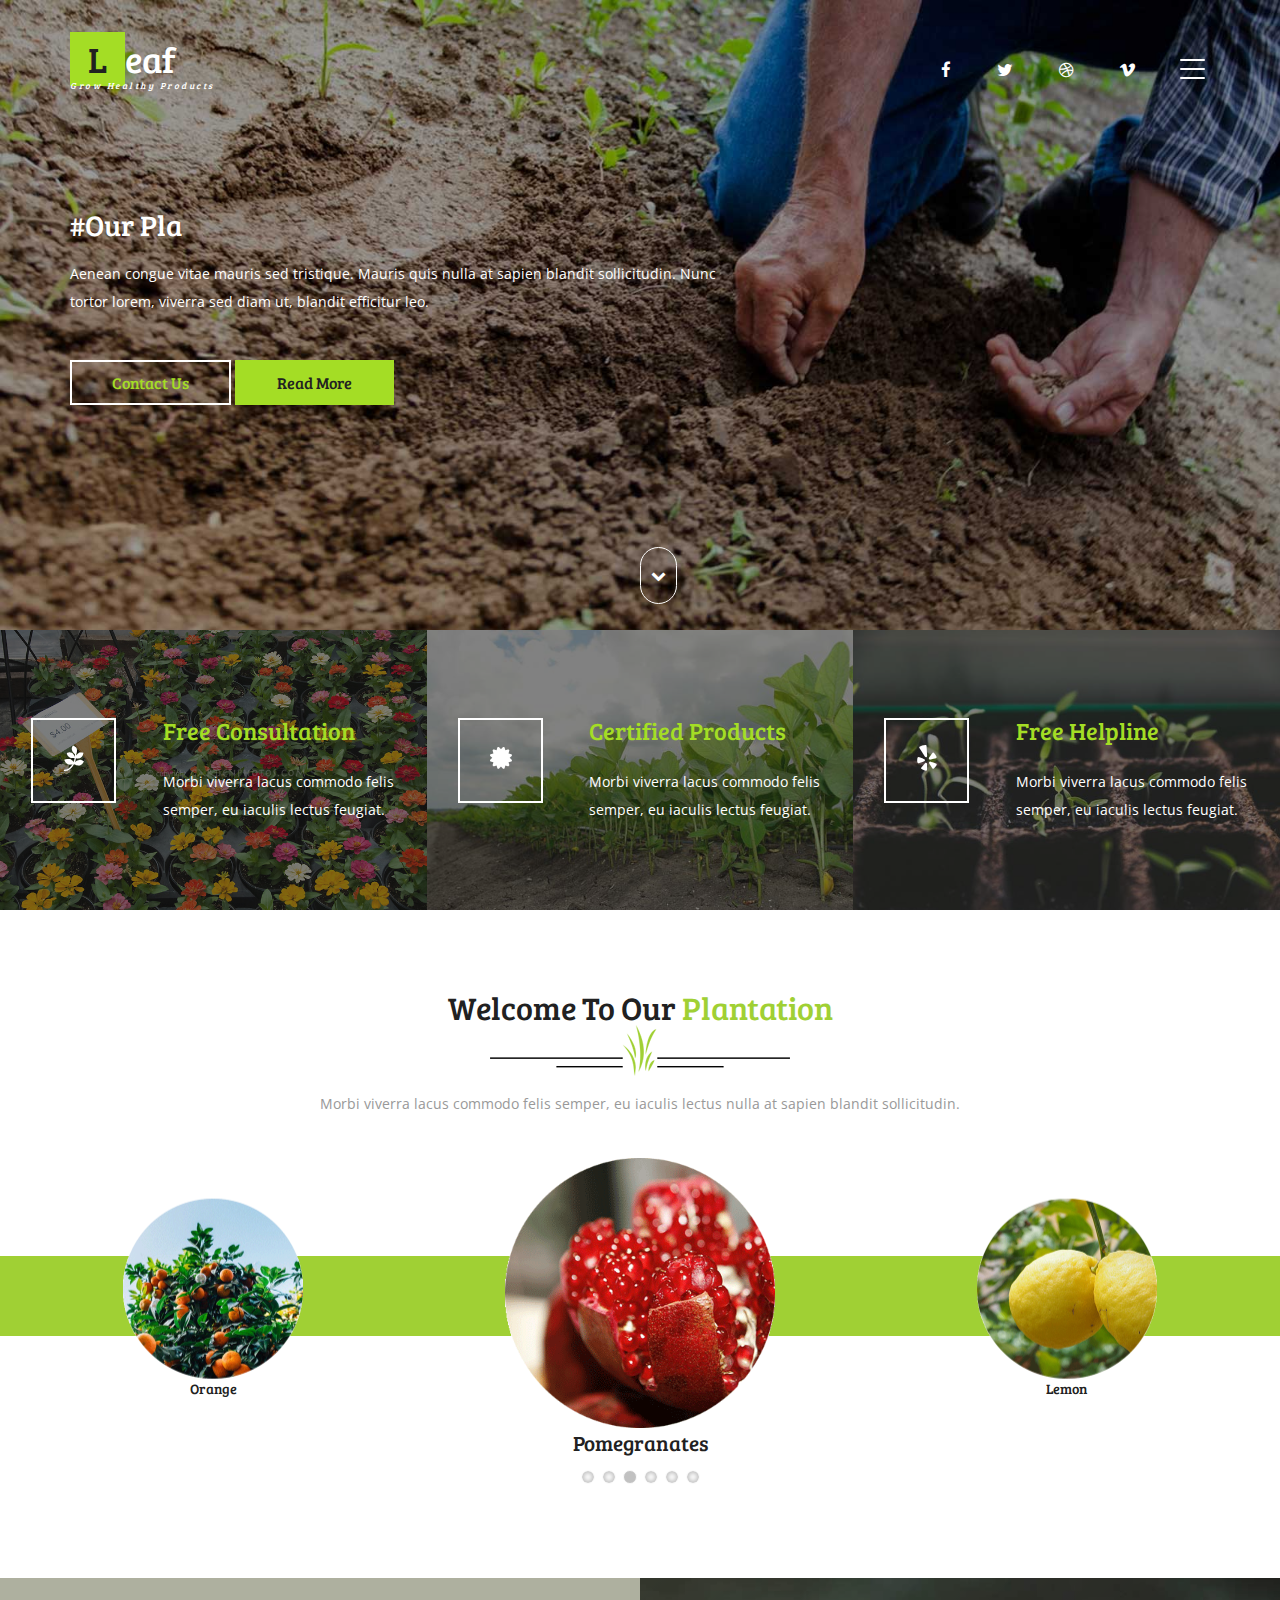
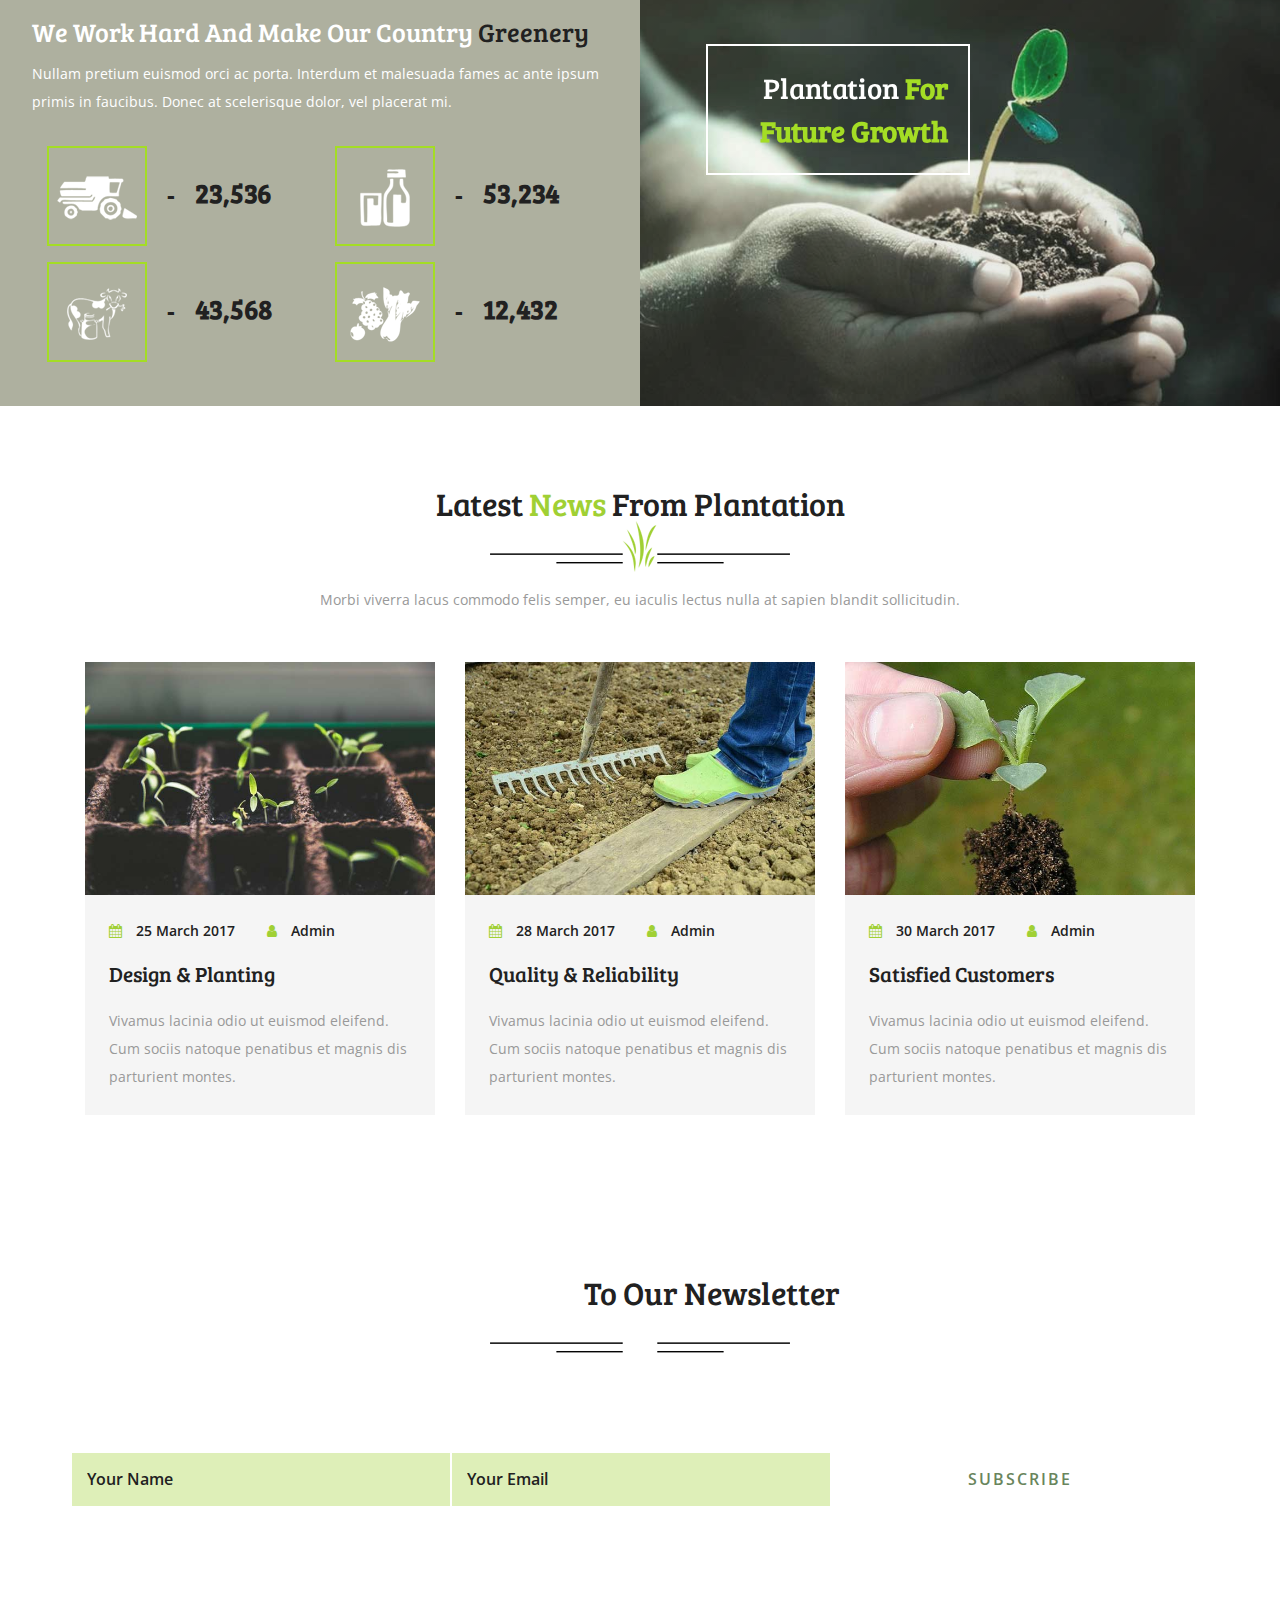
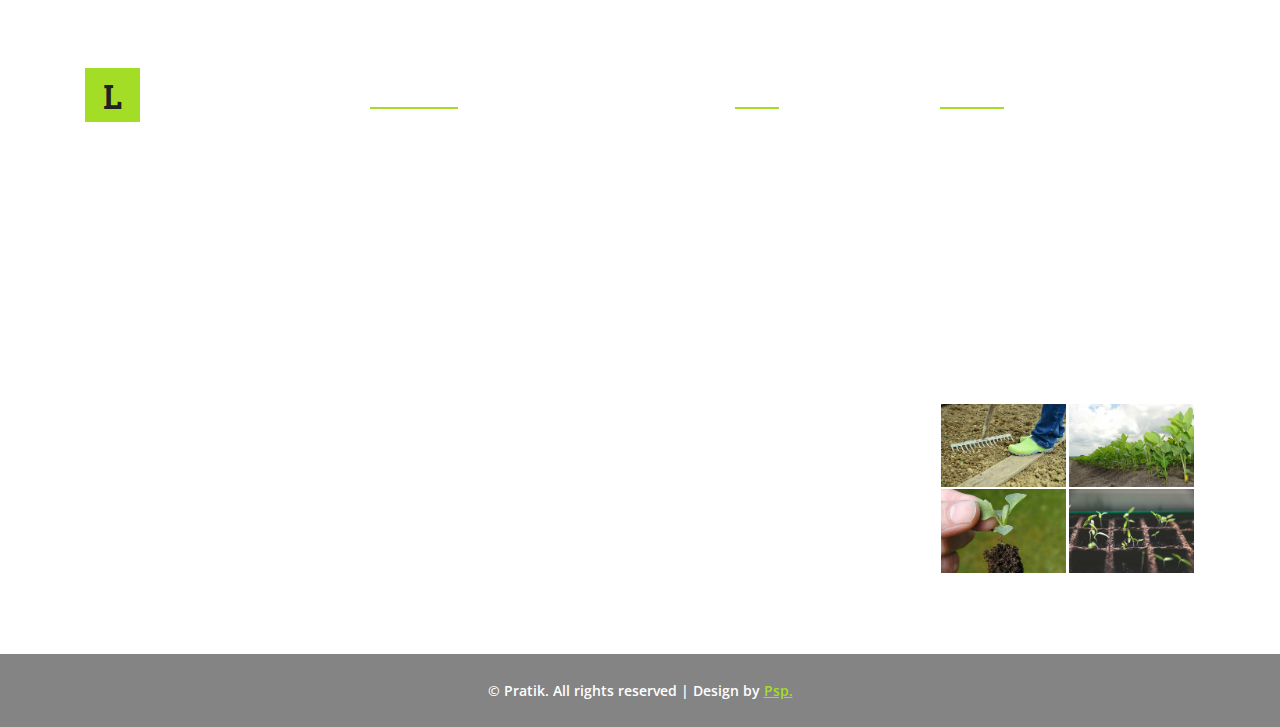
<file: index.html>
﻿<!DOCTYPE html>
<html lang="en">
<head>
<title>Plant Nursery Managment</title>
<link rel="shortcut icon" href="images/favicon.png" type="image/png">
<!-- custom-theme -->
<meta name="viewport" content="width=device-width, initial-scale=1">
<meta http-equiv="Content-Type" content="text/html; charset=utf-8" />
<meta name="keywords" content="Germinate Responsive web template, Bootstrap Web Templates, Flat Web Templates, Android Compatible web template, 
Smartphone Compatible web template, free webdesigns for Nokia, Samsung, LG, SonyEricsson, Motorola web design" />
<script type="application/x-javascript"> addEventListener("load", function() { setTimeout(hideURLbar, 0); }, false);
		function hideURLbar(){ window.scrollTo(0,1); } </script>
<!-- //custom-theme -->
<link href="css/bootstrap.css" rel="stylesheet" type="text/css" media="all" />
<link href="css/style.css" rel="stylesheet" type="text/css" media="all" />
<!-- js -->
<script type="text/javascript" src="js/jquery-2.1.4.min.js"></script>
<!-- //js -->
<link href="css/mislider.css" rel="stylesheet" type="text/css" />
<link href="css/mislider-custom.css" rel="stylesheet" type="text/css" />
<!-- font-awesome-icons -->
<link href="css/font-awesome.css" rel="stylesheet"> 
<!-- //font-awesome-icons -->
<link href="//fonts.googleapis.com/css?family=Bree+Serif&amp;subset=latin-ext" rel="stylesheet">
<link href='//fonts.googleapis.com/css?family=Open+Sans:400,300,300italic,400italic,600,600italic,700,700italic,800,800italic' rel='stylesheet' type='text/css'>
</head>
	
<body>
<!-- banner -->
	<div class="banner">
		<div class="container">
			<div class="w3_agileits_banner_main_grid">
				<div class="w3_agile_logo">
					<h1><a href="index.html"><span>L</span>eaf <i>Grow healthy products</i></a></h1>
				</div>
				<div class="agile_social_icons_banner">
					<ul class="agileits_social_list">
						<li><a href="#" class="w3_agile_facebook"><i class="fa fa-facebook" aria-hidden="true"></i></a></li>
						<li><a href="#" class="agile_twitter"><i class="fa fa-twitter" aria-hidden="true"></i></a></li>
						<li><a href="#" class="w3_agile_dribble"><i class="fa fa-dribbble" aria-hidden="true"></i></a></li>
						<li><a href="#" class="w3_agile_vimeo"><i class="fa fa-vimeo" aria-hidden="true"></i></a></li>
					</ul>
				</div>
				<div class="agileits_w3layouts_menu">
					<div class="shy-menu">
						<a class="shy-menu-hamburger">
							<span class="layer top"></span>
							<span class="layer mid"></span>
							<span class="layer btm"></span>
						</a>
						<div class="shy-menu-panel">
							<nav class="menu menu--horatio link-effect-8" id="link-effect-8">
								<ul class="w3layouts_menu__list">
									<li class="active"><a href="index.html">Home</a></li>
									<li><a href="about.html">About Us</a></li> 
									<li><a href="services.html">Services</a></li>
									<li><a href="gallery.html">Gallery</a></li> 
									<li><a href="contact.html">Contact Us</a></li>
                                    <li><a href="buy.html">Buy</a></li>
								</ul>
							</nav>
						</div>
						<div class="clearfix"> </div>
					</div>
				</div>
				<div class="clearfix"> </div>
			</div>
			<div class="w3_banner_info">
				<div class="w3_banner_info_grid">
					<h3 class="test">#Our Plant Nursery</h3>
					<p>Aenean congue vitae mauris sed tristique. Mauris quis nulla at sapien blandit 
						sollicitudin. Nunc tortor lorem, viverra sed diam ut, blandit efficitur leo.</p>
					<ul>
						<li><a href="contact.html" class="w3l_contact">Contact Us</a></li>
						<li><a href="#" class="w3ls_more" data-toggle="modal" data-target="#myModal">Read More</a></li>
					</ul>
				</div>
			</div>
			<div class="thim-click-to-bottom">
				<a href="#welcome_bottom" class="scroll">
					<i class="fa  fa-chevron-down"></i>
				</a>
			</div>
		</div>
	</div>
<!-- banner -->
<!-- bootstrap-pop-up -->
	<div class="modal video-modal fade" id="myModal" tabindex="-1" role="dialog" aria-labelledby="myModal">
		<div class="modal-dialog" role="document">
			<div class="modal-content">
				<div class="modal-header">
					#Go_Green
					<button type="button" class="close" data-dismiss="modal" aria-label="Close"><span aria-hidden="true">&times;</span></button>						
				</div>
				<section>
					<div class="modal-body">
						<img src="images/4.jpg" alt=" " class="img-responsive" />
						<p>Ut enim ad minima veniam, quis nostrum 
							exercitationem ullam corporis suscipit laboriosam, 
							nisi ut aliquid ex ea commodi consequatur? Quis autem 
							vel eum iure reprehenderit qui in ea voluptate velit 
							esse quam nihil molestiae consequatur, vel illum qui 
							dolorem eum fugiat quo voluptas nulla pariatur.
							<i>" Quis autem vel eum iure reprehenderit qui in ea voluptate velit 
								esse quam nihil molestiae consequatur.</i></p>
					</div>
				</section>
			</div>
		</div>
	</div>
<!-- //bootstrap-pop-up -->
<!-- banner-bottom -->
	<div class="banner-bottom">
		<div class="col-md-4 agileits_banner_bottom_left">
			<div class="agileinfo_banner_bottom_pos">
				<div class="w3_agileits_banner_bottom_pos_grid">
					<div class="col-xs-4 wthree_banner_bottom_grid_left">
						<div class="agile_banner_bottom_grid_left_grid hvr-radial-out">
							<i class="fa fa-pagelines" aria-hidden="true"></i>
						</div>
					</div>
					<div class="col-xs-8 wthree_banner_bottom_grid_right">	
						<h4>Free Consultation</h4>
						<p>Morbi viverra lacus commodo felis semper, eu iaculis lectus feugiat.</p>
					</div>
					<div class="clearfix"> </div>
				</div>
			</div>
		</div>
		<div class="col-md-4 agileits_banner_bottom_left1">
			<div class="agileinfo_banner_bottom_pos">
				<div class="w3_agileits_banner_bottom_pos_grid">
					<div class="col-xs-4 wthree_banner_bottom_grid_left">
						<div class="agile_banner_bottom_grid_left_grid hvr-radial-out">
							<i class="fa fa-certificate" aria-hidden="true"></i>
						</div>
					</div>
					<div class="col-xs-8 wthree_banner_bottom_grid_right">	
						<h4>Certified Products</h4>
						<p>Morbi viverra lacus commodo felis semper, eu iaculis lectus feugiat.</p>
					</div>
					<div class="clearfix"> </div>
				</div>
			</div>
		</div>
		<div class="col-md-4 agileits_banner_bottom_left2">
			<div class="agileinfo_banner_bottom_pos">
				<div class="w3_agileits_banner_bottom_pos_grid">
					<div class="col-xs-4 wthree_banner_bottom_grid_left">
						<div class="agile_banner_bottom_grid_left_grid hvr-radial-out">
							<i class="fa fa-yelp" aria-hidden="true"></i>
						</div>
					</div>
					<div class="col-xs-8 wthree_banner_bottom_grid_right">	
						<h4>Free Helpline</h4>
						<p>Morbi viverra lacus commodo felis semper, eu iaculis lectus feugiat.</p>
					</div>
					<div class="clearfix"> </div>
				</div>
			</div>
		</div>
		<div class="clearfix"> </div>
	</div>
<!-- //banner-bottom -->
<!-- welcome -->
	<div class="welcome">
		<div class="container">
			<h3 class="agileits_w3layouts_head">Welcome to our <span>Plantation</span></h3>
			<div class="w3_agile_image">
				<img src="images/1.png" alt=" " class="img-responsive" />
			</div>
			<p class="agile_para">Morbi viverra lacus commodo felis semper, eu iaculis lectus nulla at sapien blandit sollicitudin.</p>
		</div>
		<div class="mis-stage w3_agileits_welcome_grids"> 
			<!-- The element to select and apply miSlider to - the class is optional -->
			<ol class="mis-slider">
				<li class="mis-slide"> 
					<figure> 
						<img src="images/2.png" alt=" " class="img-responsive" />
						<figcaption>Strawberry</figcaption>
					</figure>
				</li>
				<li class="mis-slide"> 
					<figure> 
						<img src="images/3.png" alt=" " class="img-responsive" />
						<figcaption>Orange</figcaption>
					</figure>
				</li>
				<li class="mis-slide"> 
					<figure> 
						<img src="images/4.png" alt=" " class="img-responsive" />
						<figcaption>Pomegranates</figcaption>
					</figure>
				</li>
				<li class="mis-slide"> 
					<figure> 
						<img src="images/5.png" alt=" " class="img-responsive" />
						<figcaption>Lemon</figcaption>
					</figure>
				</li>
				<li class="mis-slide"> 
					<figure> 
						<img src="images/6.png" alt=" " class="img-responsive" />
						<figcaption>Kiwi Fruits</figcaption>
					</figure>
				</li>
				<li class="mis-slide"> 
					<figure> 
						<img src="images/7.png" alt=" " class="img-responsive" />
						<figcaption>Apples</figcaption>
					</figure>
				</li>
			</ol>
		</div>
	</div>
<!-- //welcome -->
<!-- welcome-bottom -->
	<div id="welcome_bottom" class="welcome-bottom">
		<div class="col-md-6 wthree_welcome_bottom_left">
			<h3>we work hard and make our country <span>greenery</span></h3>
			<p>Nullam pretium euismod orci ac porta. Interdum et malesuada fames ac ante
				ipsum primis in faucibus. Donec at scelerisque dolor, vel placerat mi.</p>
			<div class="col-md-6 wthree_welcome_bottom_left_grid">
				<div class="w3l_social_icon_gridl">
					<img src="images/8.png" alt=" " class="img-responsive" />
				</div>
				<div class="w3l_social_icon_gridr">
					<h4 class="counter">23,536</h4>
				</div>
				<div class="clearfix"> </div>
				<div class="w3l_social_icon_grid_pos">
					<label>-</label>
				</div>
			</div>
			<div class="col-md-6 wthree_welcome_bottom_left_grid">
				<div class="w3l_social_icon_gridl">
					<img src="images/9.png" alt=" " class="img-responsive" />
				</div>
				<div class="w3l_social_icon_gridr">
					<h4 class="counter">53,234</h4>
				</div>
				<div class="clearfix"> </div>
				<div class="w3l_social_icon_grid_pos">
					<label>-</label>
				</div>
			</div>
			<div class="col-md-6 wthree_welcome_bottom_left_grid">
				<div class="w3l_social_icon_gridl">
					<img src="images/10.png" alt=" " class="img-responsive" />
				</div>
				<div class="w3l_social_icon_gridr">
					<h4 class="counter">43,568</h4>
				</div>
				<div class="clearfix"> </div>
				<div class="w3l_social_icon_grid_pos">
					<label>-</label>
				</div>
			</div>
			<div class="col-md-6 wthree_welcome_bottom_left_grid">
				<div class="w3l_social_icon_gridl">
					<img src="images/11.png" alt=" " class="img-responsive" />
				</div>
				<div class="w3l_social_icon_gridr">
					<h4 class="counter">12,432</h4>
				</div>
				<div class="clearfix"> </div>
				<div class="w3l_social_icon_grid_pos">
					<label>-</label>
				</div>
			</div>
			<div class="clearfix"> </div>
		</div>
		<div class="col-md-6 wthree_welcome_bottom_right">
			<div class="agileinfo_grid">
				<figure class="agileits_effect_moses">
					<img src="images/4.jpg" alt=" " class="img-responsive" />
					<figcaption>
						<h4>Plantation <span>For Future Growth</span></h4>
						<p>Nullam in luctus lectus. Mauris lobortis dui mauris, non vestibulum 
							magna blandit at scelerisque tellus ipsum nec ipsum.</p>
					</figcaption>			
				</figure>
			</div>
		</div>
		<div class="clearfix"> </div>
	</div>
<!-- //welcome-bottom -->
<!-- news -->
	<div class="welcome">
		<div class="container">
			<h3 class="agileits_w3layouts_head">Latest <span>News</span> from plantation</h3>
			<div class="w3_agile_image">
				<img src="images/1.png" alt=" " class="img-responsive">
			</div>
			<p class="agile_para">Morbi viverra lacus commodo felis semper, eu iaculis lectus nulla at sapien blandit sollicitudin.</p>
			<div class="w3ls_news_grids">
				<div class="col-md-4 w3ls_news_grid">
					<div class="w3layouts_news_grid">
						<img src="images/3.jpg" alt=" " class="img-responsive" />
						<div class="w3layouts_news_grid_pos">
							<div class="wthree_text"><h3>plantation</h3></div>
						</div>
					</div>
					<div class="agileits_w3layouts_news_grid">
						<ul>
							<li><i class="fa fa-calendar" aria-hidden="true"></i>25 March 2017</li>
							<li><i class="fa fa-user" aria-hidden="true"></i><a href="#">Admin</a></li>
						</ul>
						<h4><a href="#" data-toggle="modal" data-target="#myModal">Design & Planting</a></h4>
						<p>Vivamus lacinia odio ut euismod eleifend. Cum sociis natoque penatibus et 
							magnis dis parturient montes.</p>
					</div>
				</div>
				<div class="col-md-4 w3ls_news_grid">
					<div class="w3layouts_news_grid">
						<img src="images/6.jpg" alt=" " class="img-responsive" />
						<div class="w3layouts_news_grid_pos">
							<div class="wthree_text"><h3>plantation</h3></div>
						</div>
					</div>
					<div class="agileits_w3layouts_news_grid">
						<ul>
							<li><i class="fa fa-calendar" aria-hidden="true"></i>28 March 2017</li>
							<li><i class="fa fa-user" aria-hidden="true"></i><a href="#">Admin</a></li>
						</ul>
						<h4><a href="#" data-toggle="modal" data-target="#myModal">Quality & Reliability</a></h4>
						<p>Vivamus lacinia odio ut euismod eleifend. Cum sociis natoque penatibus et 
							magnis dis parturient montes.</p>
					</div>
				</div>
				<div class="col-md-4 w3ls_news_grid">
					<div class="w3layouts_news_grid">
						<img src="images/5.jpg" alt=" " class="img-responsive" />
						<div class="w3layouts_news_grid_pos">
							<div class="wthree_text"><h3>plantation</h3></div>
						</div>
					</div>
					<div class="agileits_w3layouts_news_grid">
						<ul>
							<li><i class="fa fa-calendar" aria-hidden="true"></i>30 March 2017</li>
							<li><i class="fa fa-user" aria-hidden="true"></i><a href="#">Admin</a></li>
						</ul>
						<h4><a href="#" data-toggle="modal" data-target="#myModal">Satisfied Customers</a></h4>
						<p>Vivamus lacinia odio ut euismod eleifend. Cum sociis natoque penatibus et 
							magnis dis parturient montes.</p>
					</div>
				</div>
				<div class="clearfix"> </div>
			</div>
		</div>
	</div>
<!-- //news -->
<!-- newsletter -->
	<div class="newsletter">
		<div class="container">
			<h3 class="agileits_w3layouts_head agileinfo_head"><span>Subscribe</span> to our newsletter</h3>
			<div class="w3_agile_image">
				<img src="images/12.png" alt=" " class="img-responsive">
			</div>
			<p class="agile_para agileits_para">Morbi viverra lacus commodo felis semper, eu iaculis lectus nulla at sapien blandit sollicitudin.</p>
			<div class="w3ls_news_grids w3ls_newsletter_grids">
				<form action="#" method="post">
					<input name="Your Name" placeholder="Your Name" type="text" required="">
					<input name="Your Email" placeholder="Your Email" type="email" required="">
					<input type="submit" value="Subscribe">
				</form>
			</div>
		</div>
	</div>
<!-- //newsletter -->
<!-- footer -->
	<div class="footer">
		<div class="container">
			<div class="w3agile_footer_grids">
				<div class="col-md-3 agileinfo_footer_grid">
					<div class="agileits_w3layouts_footer_logo">
						<h2><a href="index.html"><span>L</span> eaf <i>Grow healthy products</i></a></h2>
					</div>
				</div>
				<div class="col-md-4 agileinfo_footer_grid">
					<h3>Contact Info</h3>
					<h4>Call Us <span>+91 7259321364</span></h4>
					<p> <span> </span></p>
					<ul class="agileits_social_list">
						<li><a href="#" class="w3_agile_facebook"><i class="fa fa-facebook" aria-hidden="true"></i></a></li>
						<li><a href="#" class="agile_twitter"><i class="fa fa-twitter" aria-hidden="true"></i></a></li>
						<li><a href="#" class="w3_agile_dribble"><i class="fa fa-dribbble" aria-hidden="true"></i></a></li>
						<li><a href="#" class="w3_agile_vimeo"><i class="fa fa-vimeo" aria-hidden="true"></i></a></li>
					</ul>
				</div>
				<div class="col-md-2 agileinfo_footer_grid agileinfo_footer_grid1">
					<h3>Navigation</h3>
					<ul class="w3layouts_footer_nav">
						<li><a href="index.html"><i class="fa fa-long-arrow-right" aria-hidden="true"></i>Home</a></li>
						<li><a href="icons.html"><i class="fa fa-long-arrow-right" aria-hidden="true"></i>Web Icons</a></li>
						<li><a href="typography.html"><i class="fa fa-long-arrow-right" aria-hidden="true"></i>Typography</a></li>
						<li><a href="contact.html"><i class="fa fa-long-arrow-right" aria-hidden="true"></i>Contact Us</a></li>
					</ul>
				</div>
				<div class="col-md-3 agileinfo_footer_grid">
					<h3>Find Us Here</h3>
					<iframe src="https://www.google.com/maps/embed?pb=!1m10!1m8!1m3!1d15256.6722041727!2d74.28247475!3d17.06443065!3m2!1i1024!2i768!4f13.1!5e0!3m2!1sen!2sin!4v1504606466177" width="300" height="250" frameborder="0" style="border:0" allowfullscreen></iframe>
					<div class="agileinfo_footer_grid_left">
						<a href="#" data-toggle="modal" data-target="#myModal"><img src="images/6.jpg" alt=" " class="img-responsive" /></a>
					</div>
					<div class="agileinfo_footer_grid_left">
						<a href="#" data-toggle="modal" data-target="#myModal"><img src="images/2.jpg" alt=" " class="img-responsive" /></a>
					</div>
					<div class="agileinfo_footer_grid_left">
						<a href="#" data-toggle="modal" data-target="#myModal"><img src="images/5.jpg" alt=" " class="img-responsive" /></a>
					</div>
					<div class="agileinfo_footer_grid_left">
						<a href="#" data-toggle="modal" data-target="#myModal"><img src="images/3.jpg" alt=" " class="img-responsive" /></a>
					</div>
					<div class="clearfix"> </div>
				</div>
				<div class="clearfix"> </div>
			</div>
		</div>
		<div class="w3_agileits_footer_copy">
			<div class="container">
				<p>© Pratik. All rights reserved | Design by <a href="">Psp.</a></p>
			</div>
		</div>
	</div>
<!-- //footer -->
<!-- stats -->
	<script src="js/jquery.waypoints.min.js"></script>
	<script src="js/jquery.countup.js"></script>
		<script>
			$('.counter').countUp();
		</script>
<!-- //stats -->
<!-- mislider -->
	<script src="js/mislider.js" type="text/javascript"></script>
	<script type="text/javascript">
        jQuery(function ($) {
            var slider = $('.mis-stage').miSlider({
                //  The height of the stage in px. Options: false or positive integer. false = height is calculated using maximum slide heights. Default: false
                stageHeight: 380,
                //  Number of slides visible at one time. Options: false or positive integer. false = Fit as many as possible.  Default: 1
                slidesOnStage: false,
                //  The location of the current slide on the stage. Options: 'left', 'right', 'center'. Defualt: 'left'
                slidePosition: 'center',
                //  The slide to start on. Options: 'beg', 'mid', 'end' or slide number starting at 1 - '1','2','3', etc. Defualt: 'beg'
                slideStart: 'mid',
                //  The relative percentage scaling factor of the current slide - other slides are scaled down. Options: positive number 100 or higher. 100 = No scaling. Defualt: 100
                slideScaling: 150,
                //  The vertical offset of the slide center as a percentage of slide height. Options:  positive or negative number. Neg value = up. Pos value = down. 0 = No offset. Default: 0
                offsetV: -5,
                //  Center slide contents vertically - Boolean. Default: false
                centerV: true,
                //  Opacity of the prev and next button navigation when not transitioning. Options: Number between 0 and 1. 0 (transparent) - 1 (opaque). Default: .5
                navButtonsOpacity: 1,
            });
        });
    </script>
<!-- //mislider -->
<!-- text-effect -->
		<script type="text/javascript" src="js/jquery.transit.js"></script> 
		<script type="text/javascript" src="js/jquery.textFx.js"></script> 
		<script type="text/javascript">
			$(document).ready(function() {
					$('.test').textFx({
						type: 'fadeIn',
						iChar: 100,
						iAnim: 1000
					});
			});
		</script>
<!-- //text-effect -->
<!-- menu -->
	<script>
		$(function() {
			
			initDropDowns($("div.shy-menu"));

		});

		function initDropDowns(allMenus) {

			allMenus.children(".shy-menu-hamburger").on("click", function() {
				
				var thisTrigger = jQuery(this),
					thisMenu = thisTrigger.parent(),
					thisPanel = thisTrigger.next();

				if (thisMenu.hasClass("is-open")) {

					thisMenu.removeClass("is-open");

				} else {			
					
					allMenus.removeClass("is-open");	
					thisMenu.addClass("is-open");
					thisPanel.on("click", function(e) {
						e.stopPropagation();
					});
				}
				
				return false;
			});
		}
	</script>
<!-- //menu -->
<!-- start-smoth-scrolling -->
<script type="text/javascript" src="js/move-top.js"></script>
<script type="text/javascript" src="js/easing.js"></script>
<script type="text/javascript">
	jQuery(document).ready(function($) {
		$(".scroll").click(function(event){		
			event.preventDefault();
			$('html,body').animate({scrollTop:$(this.hash).offset().top},1000);
		});
	});
</script>
<!-- start-smoth-scrolling -->
<!-- for bootstrap working -->
	<script src="js/bootstrap.js"></script>
<!-- //for bootstrap working -->
<!-- here stars scrolling icon -->
	<script type="text/javascript">
		$(document).ready(function() {
			/*
				var defaults = {
				containerID: 'toTop', // fading element id
				containerHoverID: 'toTopHover', // fading element hover id
				scrollSpeed: 1200,
				easingType: 'linear' 
				};
			*/
								
			$().UItoTop({ easingType: 'easeOutQuart' });
								
			});
	</script>
<!-- //here ends scrolling icon -->
</body>
</html>
</file>
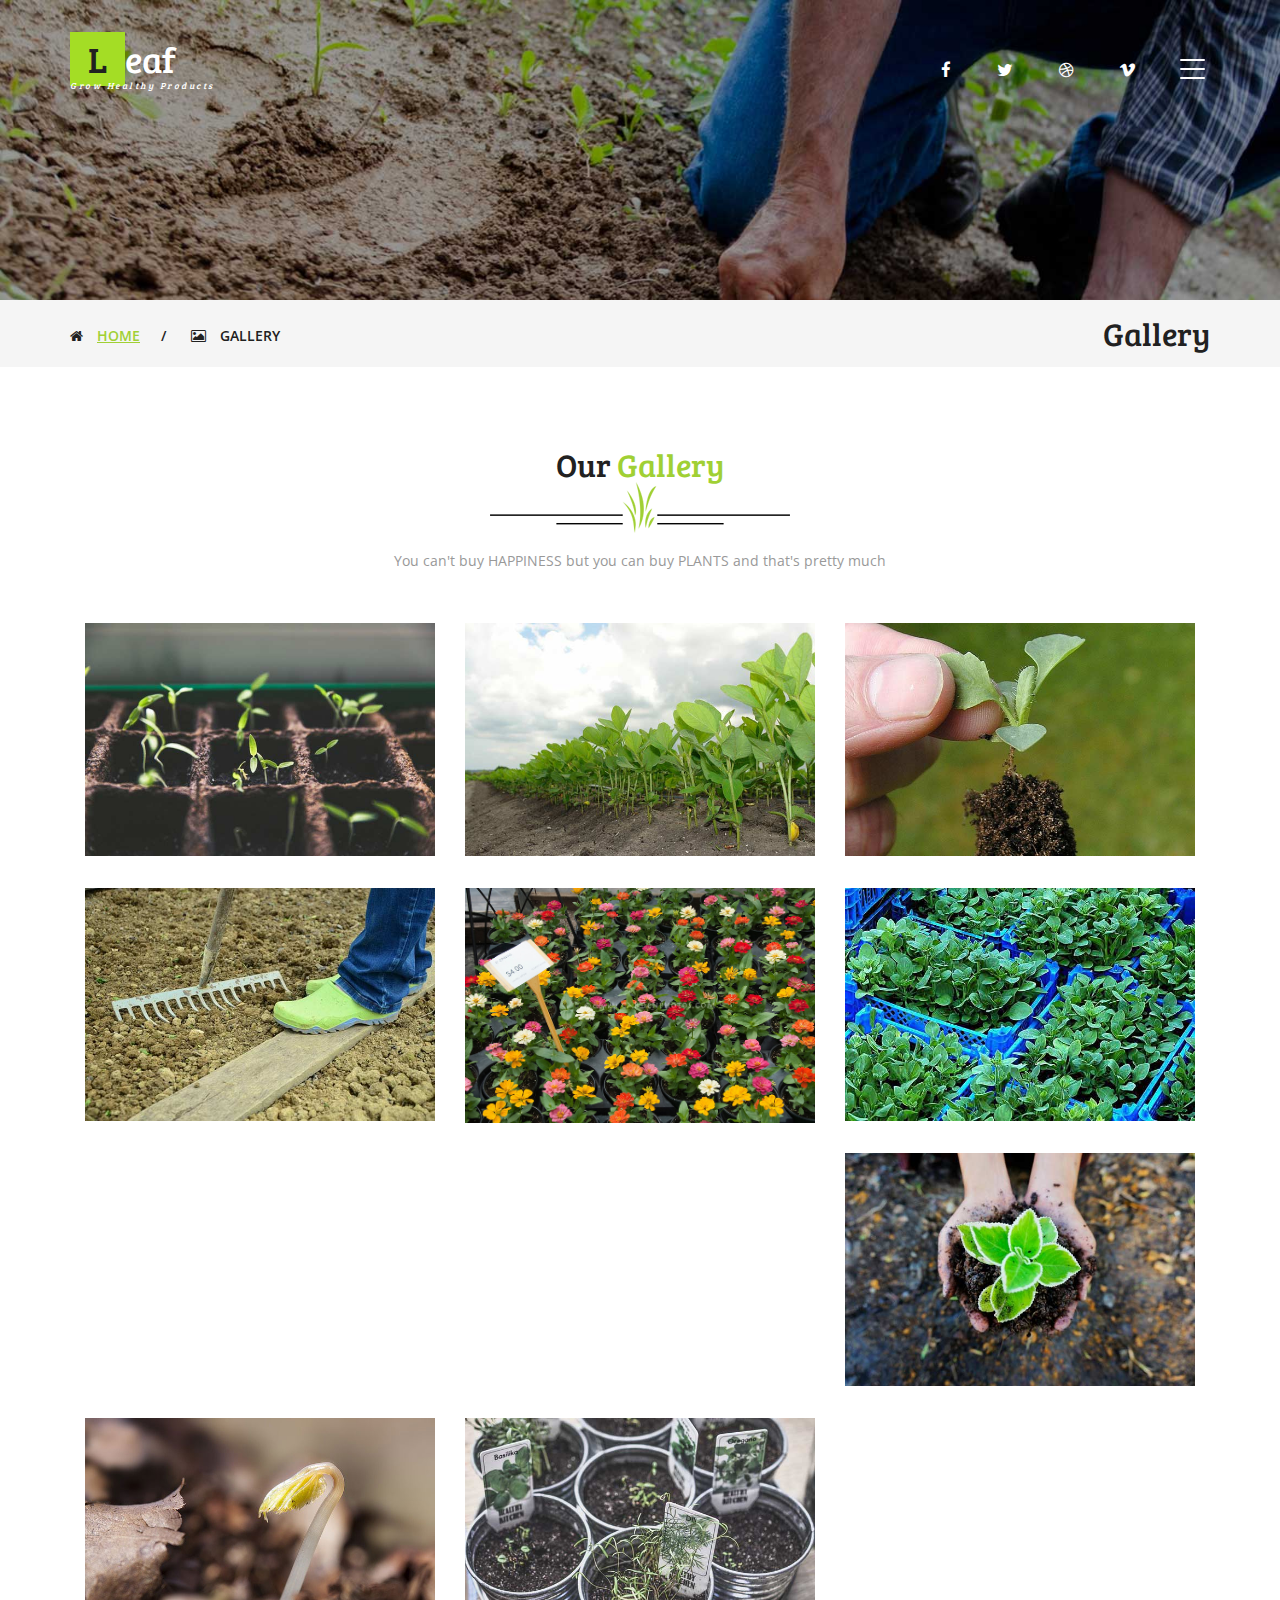
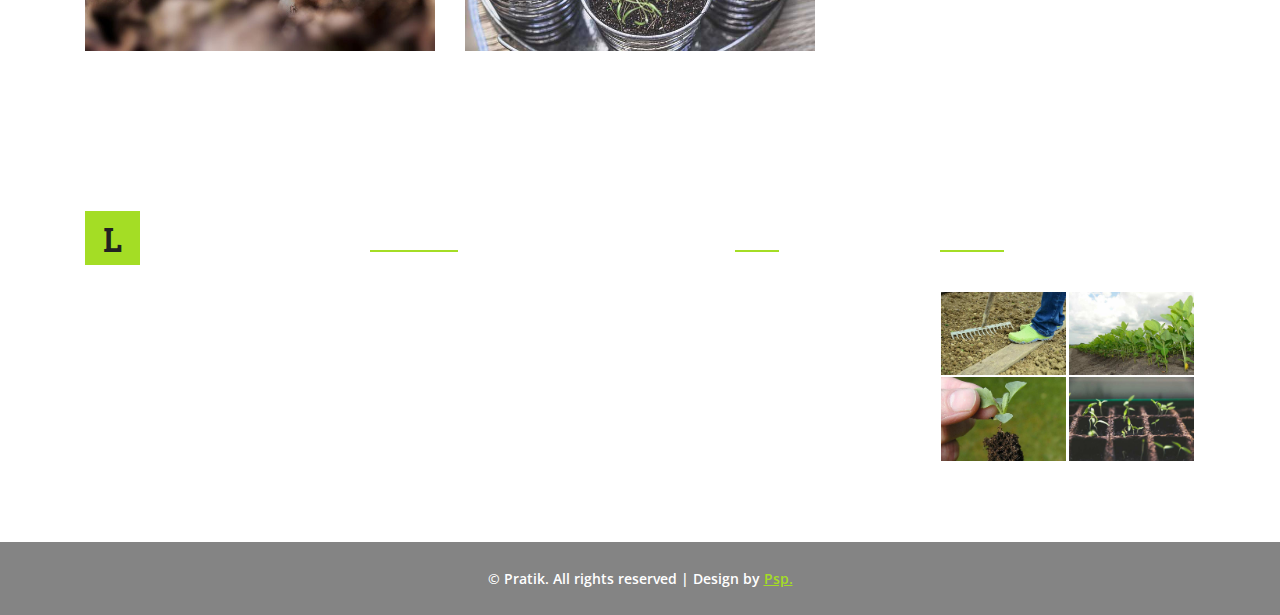
<file: gallery.html>
﻿<!DOCTYPE html>
<html lang="en">
<head>
<title>Leaf an Agriculture Category Flat Bootstrap Responsive Website Template | Gallery </title>
<!-- custom-theme -->
<meta name="viewport" content="width=device-width, initial-scale=1">
<meta http-equiv="Content-Type" content="text/html; charset=utf-8" />
<meta name="keywords" content="Germinate Responsive web template, Bootstrap Web Templates, Flat Web Templates, Android Compatible web template, 
Smartphone Compatible web template, free webdesigns for Nokia, Samsung, LG, SonyEricsson, Motorola web design" />
<script type="application/x-javascript"> addEventListener("load", function() { setTimeout(hideURLbar, 0); }, false);
		function hideURLbar(){ window.scrollTo(0,1); } </script>
<!-- //custom-theme -->
<link href="css/bootstrap.css" rel="stylesheet" type="text/css" media="all" />
<link href="css/style.css" rel="stylesheet" type="text/css" media="all" />
<!-- js -->
<script type="text/javascript" src="js/jquery-2.1.4.min.js"></script>
<!-- //js -->
<!-- gallery -->
<link href="css/lsb.css" rel="stylesheet" type="text/css">
<!-- //gallery -->
<!-- font-awesome-icons -->
<link href="css/font-awesome.css" rel="stylesheet"> 
<!-- //font-awesome-icons -->
<link href="//fonts.googleapis.com/css?family=Bree+Serif&amp;subset=latin-ext" rel="stylesheet">
<link href='//fonts.googleapis.com/css?family=Open+Sans:400,300,300italic,400italic,600,600italic,700,700italic,800,800italic' rel='stylesheet' type='text/css'>
</head>
	
<body>
<!-- banner -->
	<div class="banner1">
		<div class="container">
			<div class="w3_agileits_banner_main_grid">
				<div class="w3_agile_logo">
					<h1><a href="index.html"><span>L</span>eaf<i>Grow healthy products</i></a></h1>
				</div>
				<div class="agile_social_icons_banner">
					<ul class="agileits_social_list">
						<li><a href="#" class="w3_agile_facebook"><i class="fa fa-facebook" aria-hidden="true"></i></a></li>
						<li><a href="#" class="agile_twitter"><i class="fa fa-twitter" aria-hidden="true"></i></a></li>
						<li><a href="#" class="w3_agile_dribble"><i class="fa fa-dribbble" aria-hidden="true"></i></a></li>
						<li><a href="#" class="w3_agile_vimeo"><i class="fa fa-vimeo" aria-hidden="true"></i></a></li>
					</ul>
				</div>
				<div class="agileits_w3layouts_menu">
					<div class="shy-menu">
						<a class="shy-menu-hamburger">
							<span class="layer top"></span>
							<span class="layer mid"></span>
							<span class="layer btm"></span>
						</a>
						<div class="shy-menu-panel">
							<nav class="menu menu--horatio link-effect-8" id="link-effect-8">
								<ul class="w3layouts_menu__list">
									<li><a href="index.html">Home</a></li>
									<li><a href="about.html">About Us</a></li> 
									<li><a href="services.html">Services</a></li>
									<li class="active"><a href="gallery.html">Gallery</a></li> 
									<li><a href="contact.html">Contact Us</a></li>
                                    <li><a href="buy.html">Buy</a></li>
								</ul>
							</nav>
						</div>
						<div class="clearfix"> </div>
					</div>
				</div>
				<div class="clearfix"> </div>
			</div>
		</div>
	</div>
<!-- banner -->
<!-- bootstrap-pop-up -->
	<div class="modal video-modal fade" id="myModal" tabindex="-1" role="dialog" aria-labelledby="myModal">
		<div class="modal-dialog" role="document">
			<div class="modal-content">
				<div class="modal-header">
					Germinate
					<button type="button" class="close" data-dismiss="modal" aria-label="Close"><span aria-hidden="true">&times;</span></button>						
				</div>
				<section>
					<div class="modal-body">
						<img src="images/4.jpg" alt=" " class="img-responsive" />
						<p>Ut enim ad minima veniam, quis nostrum 
							exercitationem ullam corporis suscipit laboriosam, 
							nisi ut aliquid ex ea commodi consequatur? Quis autem 
							vel eum iure reprehenderit qui in ea voluptate velit 
							esse quam nihil molestiae consequatur, vel illum qui 
							dolorem eum fugiat quo voluptas nulla pariatur.
							<i>" Quis autem vel eum iure reprehenderit qui in ea voluptate velit 
								esse quam nihil molestiae consequatur.</i></p>
					</div>
				</section>
			</div>
		</div>
	</div>
<!-- //bootstrap-pop-up -->
<!-- breadcrumbs -->
	<div class="breadcrumbs">
		<div class="container">
			<div class="w3layouts_breadcrumbs_left">
				<ul>
					<li><i class="fa fa-home" aria-hidden="true"></i><a href="index.html">Home</a><span>/</span></li>
					<li><i class="fa fa-picture-o" aria-hidden="true"></i>Gallery</li>
				</ul>
			</div>
			<div class="w3layouts_breadcrumbs_right">
				<h2>Gallery</h2>
			</div>
			<div class="clearfix"> </div>
		</div>
	</div>
<!-- //breadcrumbs -->
<!-- gallery -->
	<div class="welcome">
		<div class="container">
			<h3 class="agileits_w3layouts_head">Our <span>Gallery</span></h3>
			<div class="w3_agile_image">
				<img src="images/1.png" alt=" " class="img-responsive" />
			</div>
			<p class="agile_para">You can't buy HAPPINESS but you can buy PLANTS and that's pretty much</p>
			<div class="w3layouts_gallery_grids">	
				<div class="col-md-4 w3layouts_gallery_grid">
					<a href="images/3.jpg" class="lsb-preview" data-lsb-group="header">
						<div class="w3layouts_news_grid">
							<img src="images/3.jpg" alt=" " class="img-responsive">
							<div class="w3layouts_news_grid_pos">
								<div class="wthree_text"><h3>plantation</h3></div>
							</div>
						</div>
					</a>
				</div>
				<div class="col-md-4 w3layouts_gallery_grid">
					<a href="images/2.jpg" class="lsb-preview" data-lsb-group="header">
						<div class="w3layouts_news_grid">
							<img src="images/2.jpg" alt=" " class="img-responsive">
							<div class="w3layouts_news_grid_pos">
								<div class="wthree_text"><h3>plantation</h3></div>
							</div>
						</div>
					</a>
				</div>
				<div class="col-md-4 w3layouts_gallery_grid">
					<a href="images/5.jpg" class="lsb-preview" data-lsb-group="header">
						<div class="w3layouts_news_grid">
							<img src="images/5.jpg" alt=" " class="img-responsive">
							<div class="w3layouts_news_grid_pos">
								<div class="wthree_text"><h3>plantation</h3></div>
							</div>
						</div>
					</a>
				</div>
				<div class="col-md-4 w3layouts_gallery_grid">
					<a href="images/6.jpg" class="lsb-preview" data-lsb-group="header">
						<div class="w3layouts_news_grid">
							<img src="images/6.jpg" alt=" " class="img-responsive">
							<div class="w3layouts_news_grid_pos">
								<div class="wthree_text"><h3>plantation</h3></div>
							</div>
						</div>
					</a>
				</div>
				<div class="col-md-4 w3layouts_gallery_grid">
					<a href="images/1.jpg" class="lsb-preview" data-lsb-group="header">
						<div class="w3layouts_news_grid">
							<img src="images/1.jpg" alt=" " class="img-responsive">
							<div class="w3layouts_news_grid_pos">
								<div class="wthree_text"><h3>plantation</h3></div>
							</div>
						</div>
					</a>
				</div>
				<div class="col-md-4 w3layouts_gallery_grid">
					<a href="images/17.jpg" class="lsb-preview" data-lsb-group="header">
						<div class="w3layouts_news_grid">
							<img src="images/17.jpg" alt=" " class="img-responsive">
							<div class="w3layouts_news_grid_pos">
								<div class="wthree_text"><h3>plantation</h3></div>
							</div>
						</div>
					</a>
				</div>
				<div class="col-md-4 w3layouts_gallery_grid">
					<a href="images/18.jpg" class="lsb-preview" data-lsb-group="header">
						<div class="w3layouts_news_grid">
							<img src="images/18.jpg" alt=" " class="img-responsive">
							<div class="w3layouts_news_grid_pos">
								<div class="wthree_text"><h3>plantation</h3></div>
							</div>
						</div>
					</a>
				</div>
				<div class="col-md-4 w3layouts_gallery_grid">
					<a href="images/19.jpg" class="lsb-preview" data-lsb-group="header">
						<div class="w3layouts_news_grid">
							<img src="images/19.jpg" alt=" " class="img-responsive">
							<div class="w3layouts_news_grid_pos">
								<div class="wthree_text"><h3>plantation</h3></div>
							</div>
						</div>
					</a>
				</div>
				<div class="col-md-4 w3layouts_gallery_grid">
					<a href="images/20.jpg" class="lsb-preview" data-lsb-group="header">
						<div class="w3layouts_news_grid">
							<img src="images/20.jpg" alt=" " class="img-responsive">
							<div class="w3layouts_news_grid_pos">
								<div class="wthree_text"><h3>plantation</h3></div>
							</div>
						</div>
					</a>
				</div>
				<div class="clearfix"> </div>
			</div>
		</div>
	</div>
<!-- //gallery -->
	<script src="js/lsb.min.js"></script>
	<script>
	$(window).load(function() {
		  $.fn.lightspeedBox();
		});
	</script>
<!-- footer -->
	<div class="footer">
		<div class="container">
			<div class="w3agile_footer_grids">
				<div class="col-md-3 agileinfo_footer_grid">
					<div class="agileits_w3layouts_footer_logo">
						<h2><a href="index.html"><span>L</span>eaf<i>Grow healthy products</i></a></h2>
					</div>
				</div>
				<div class="col-md-4 agileinfo_footer_grid">
					<h3>Contact Info</h3>
					<h4>Call Us <span>+91 7259321364</span></h4>
					<p>  <span> </span></p>
					<ul class="agileits_social_list">
						<li><a href="#" class="w3_agile_facebook"><i class="fa fa-facebook" aria-hidden="true"></i></a></li>
						<li><a href="#" class="agile_twitter"><i class="fa fa-twitter" aria-hidden="true"></i></a></li>
						<li><a href="#" class="w3_agile_dribble"><i class="fa fa-dribbble" aria-hidden="true"></i></a></li>
						<li><a href="#" class="w3_agile_vimeo"><i class="fa fa-vimeo" aria-hidden="true"></i></a></li>
					</ul>
				</div>
				<div class="col-md-2 agileinfo_footer_grid agileinfo_footer_grid1">
					<h3>Navigation</h3>
					<ul class="w3layouts_footer_nav">
						<li><a href="index.html"><i class="fa fa-long-arrow-right" aria-hidden="true"></i>Home</a></li>
						<li><a href="icons.html"><i class="fa fa-long-arrow-right" aria-hidden="true"></i>Web Icons</a></li>
						<li><a href="typography.html"><i class="fa fa-long-arrow-right" aria-hidden="true"></i>Typography</a></li>
						<li><a href="contact.html"><i class="fa fa-long-arrow-right" aria-hidden="true"></i>Contact Us</a></li>
					</ul>
				</div>
				<div class="col-md-3 agileinfo_footer_grid">
					<h3>Blog Posts</h3>
					<div class="agileinfo_footer_grid_left">
						<a href="#" data-toggle="modal" data-target="#myModal"><img src="images/6.jpg" alt=" " class="img-responsive" /></a>
					</div>
					<div class="agileinfo_footer_grid_left">
						<a href="#" data-toggle="modal" data-target="#myModal"><img src="images/2.jpg" alt=" " class="img-responsive" /></a>
					</div>
					<div class="agileinfo_footer_grid_left">
						<a href="#" data-toggle="modal" data-target="#myModal"><img src="images/5.jpg" alt=" " class="img-responsive" /></a>
					</div>
					<div class="agileinfo_footer_grid_left">
						<a href="#" data-toggle="modal" data-target="#myModal"><img src="images/3.jpg" alt=" " class="img-responsive" /></a>
					</div>
					<div class="clearfix"> </div>
				</div>
				<div class="clearfix"> </div>
			</div>
		</div>
		<div class="w3_agileits_footer_copy">
			<div class="container">
				<p>© Pratik. All rights reserved | Design by <a href="">Psp.</a></p>
			</div>
		</div>
	</div>
<!-- //footer -->
<!-- menu -->
	<script>
		$(function() {
			
			initDropDowns($("div.shy-menu"));

		});

		function initDropDowns(allMenus) {

			allMenus.children(".shy-menu-hamburger").on("click", function() {
				
				var thisTrigger = jQuery(this),
					thisMenu = thisTrigger.parent(),
					thisPanel = thisTrigger.next();

				if (thisMenu.hasClass("is-open")) {

					thisMenu.removeClass("is-open");

				} else {			
					
					allMenus.removeClass("is-open");	
					thisMenu.addClass("is-open");
					thisPanel.on("click", function(e) {
						e.stopPropagation();
					});
				}
				
				return false;
			});
		}
	</script>
<!-- //menu -->
<!-- start-smoth-scrolling -->
<script type="text/javascript" src="js/move-top.js"></script>
<script type="text/javascript" src="js/easing.js"></script>
<script type="text/javascript">
	jQuery(document).ready(function($) {
		$(".scroll").click(function(event){		
			event.preventDefault();
			$('html,body').animate({scrollTop:$(this.hash).offset().top},1000);
		});
	});
</script>
<!-- start-smoth-scrolling -->
<!-- for bootstrap working -->
	<script src="js/bootstrap.js"></script>
<!-- //for bootstrap working -->
<!-- here stars scrolling icon -->
	<script type="text/javascript">
		$(document).ready(function() {
			/*
				var defaults = {
				containerID: 'toTop', // fading element id
				containerHoverID: 'toTopHover', // fading element hover id
				scrollSpeed: 1200,
				easingType: 'linear' 
				};
			*/
								
			$().UItoTop({ easingType: 'easeOutQuart' });
								
			});
	</script>
<!-- //here ends scrolling icon -->
</body>
</html>
</file>
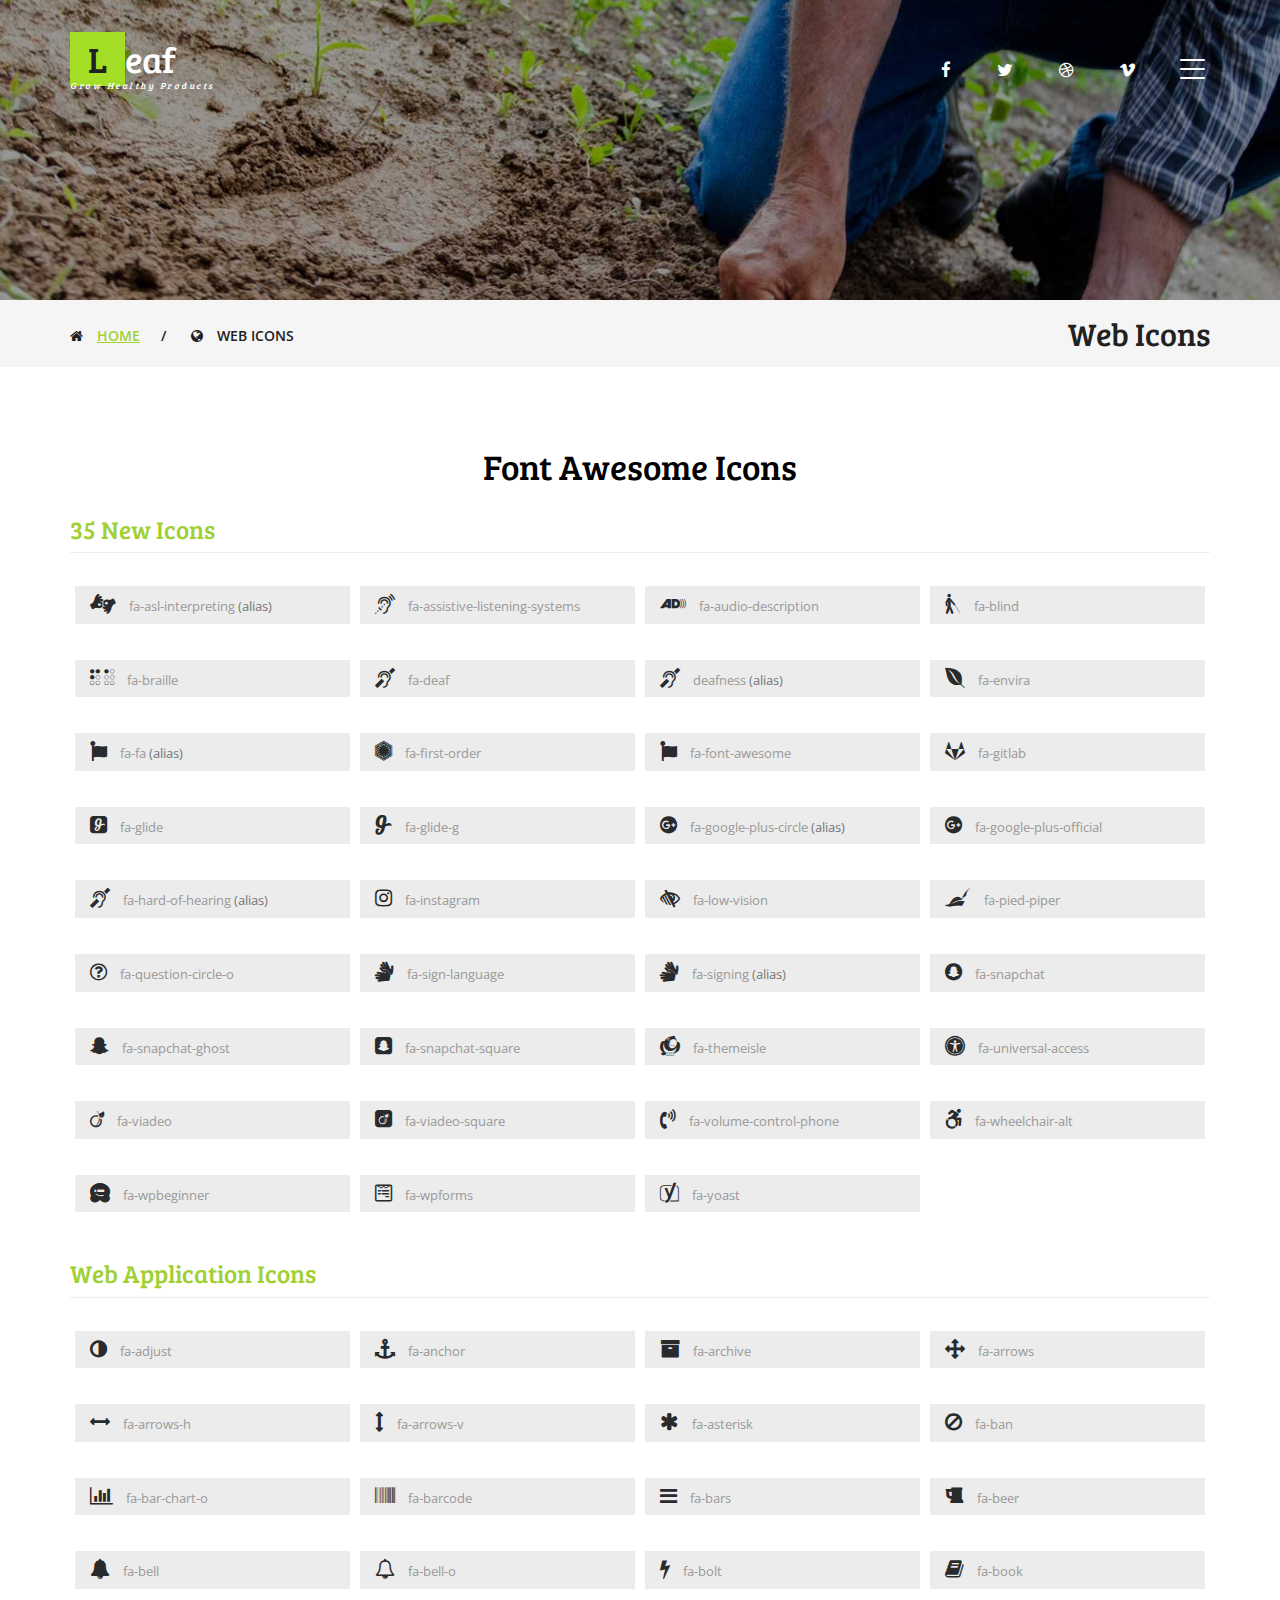
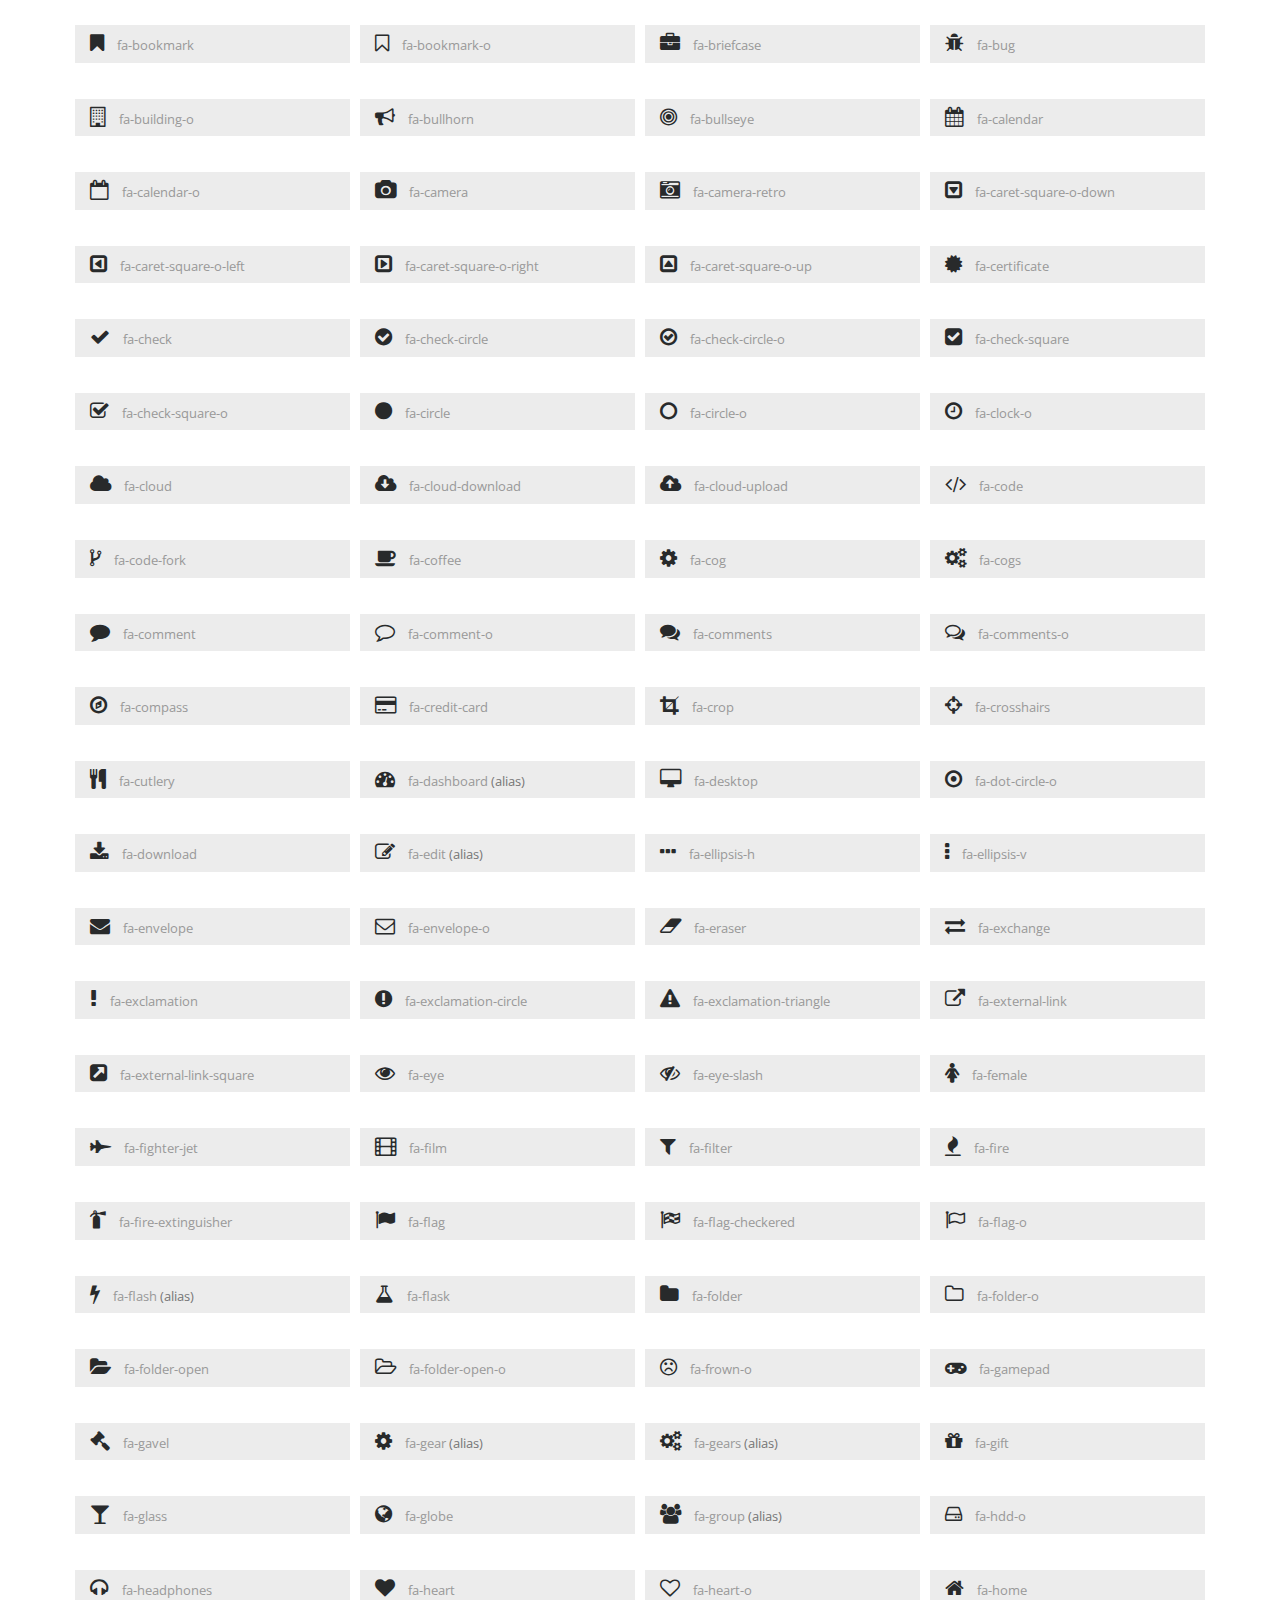
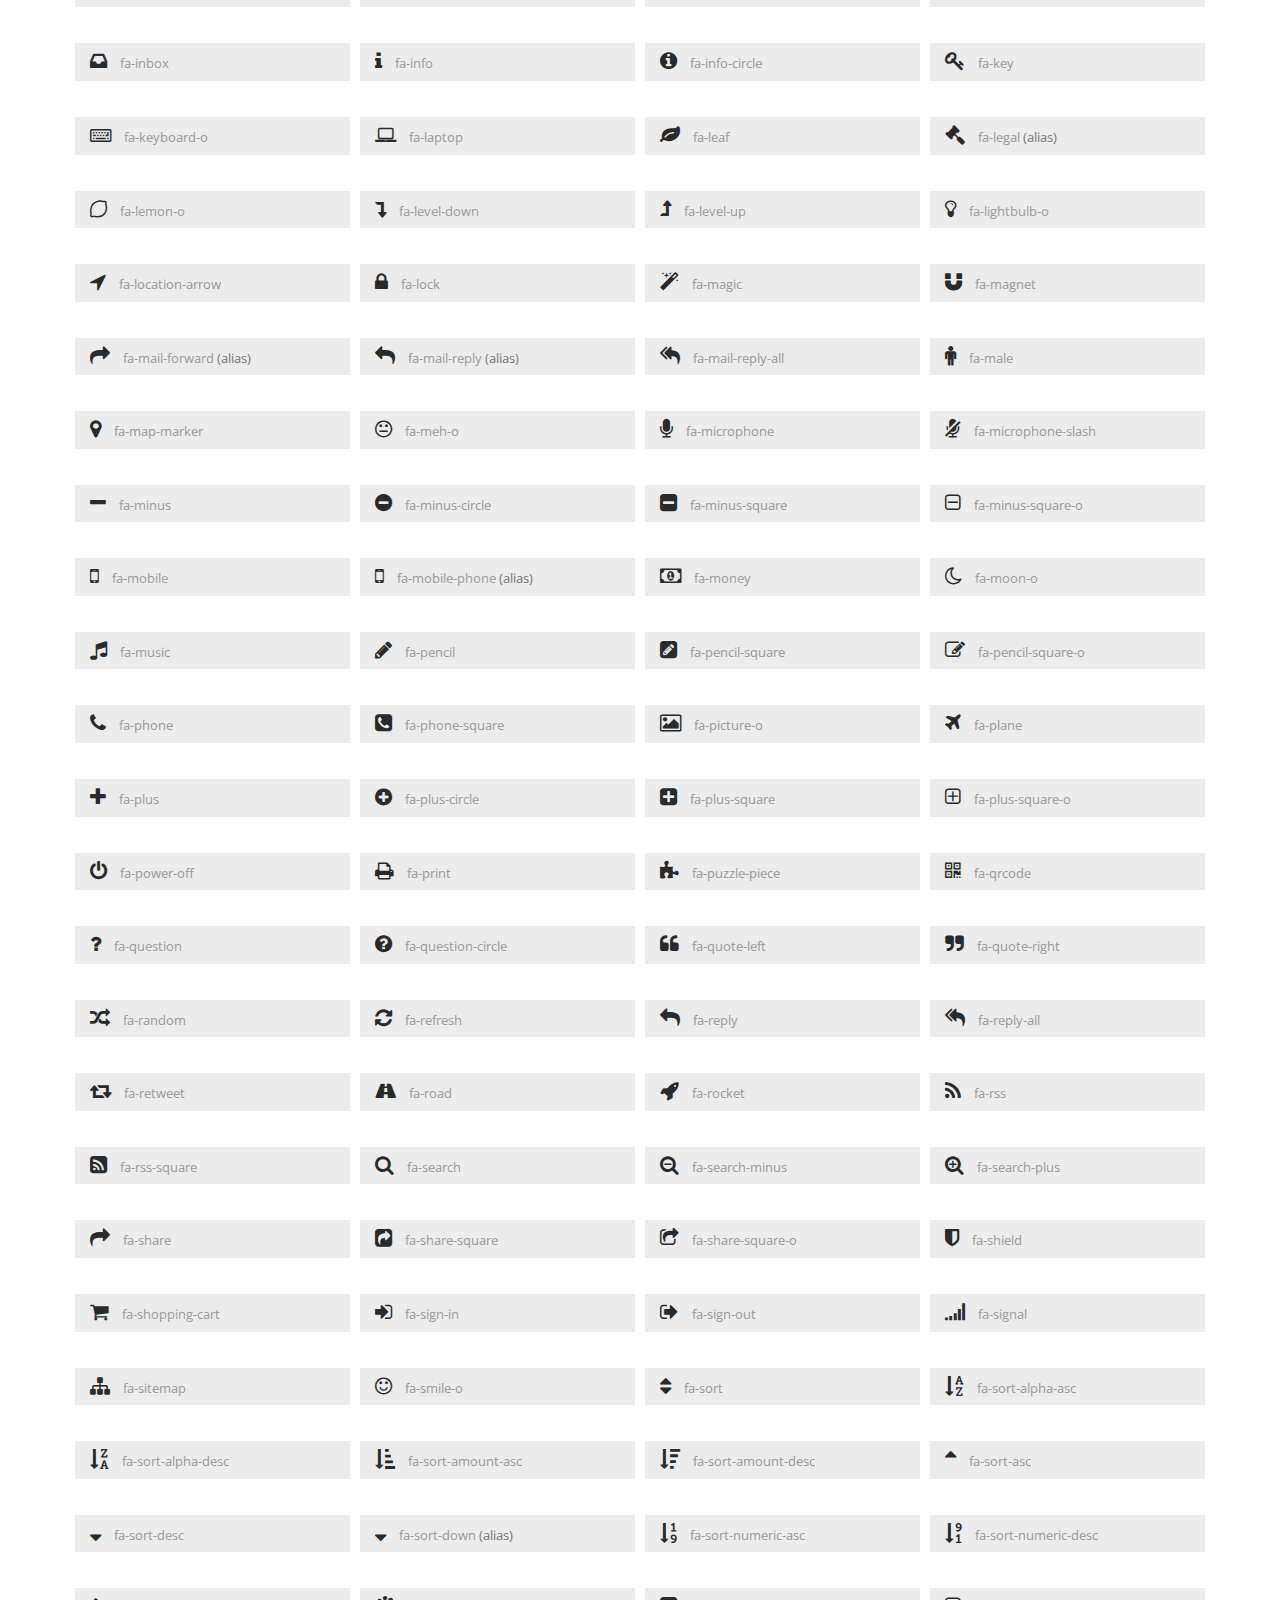
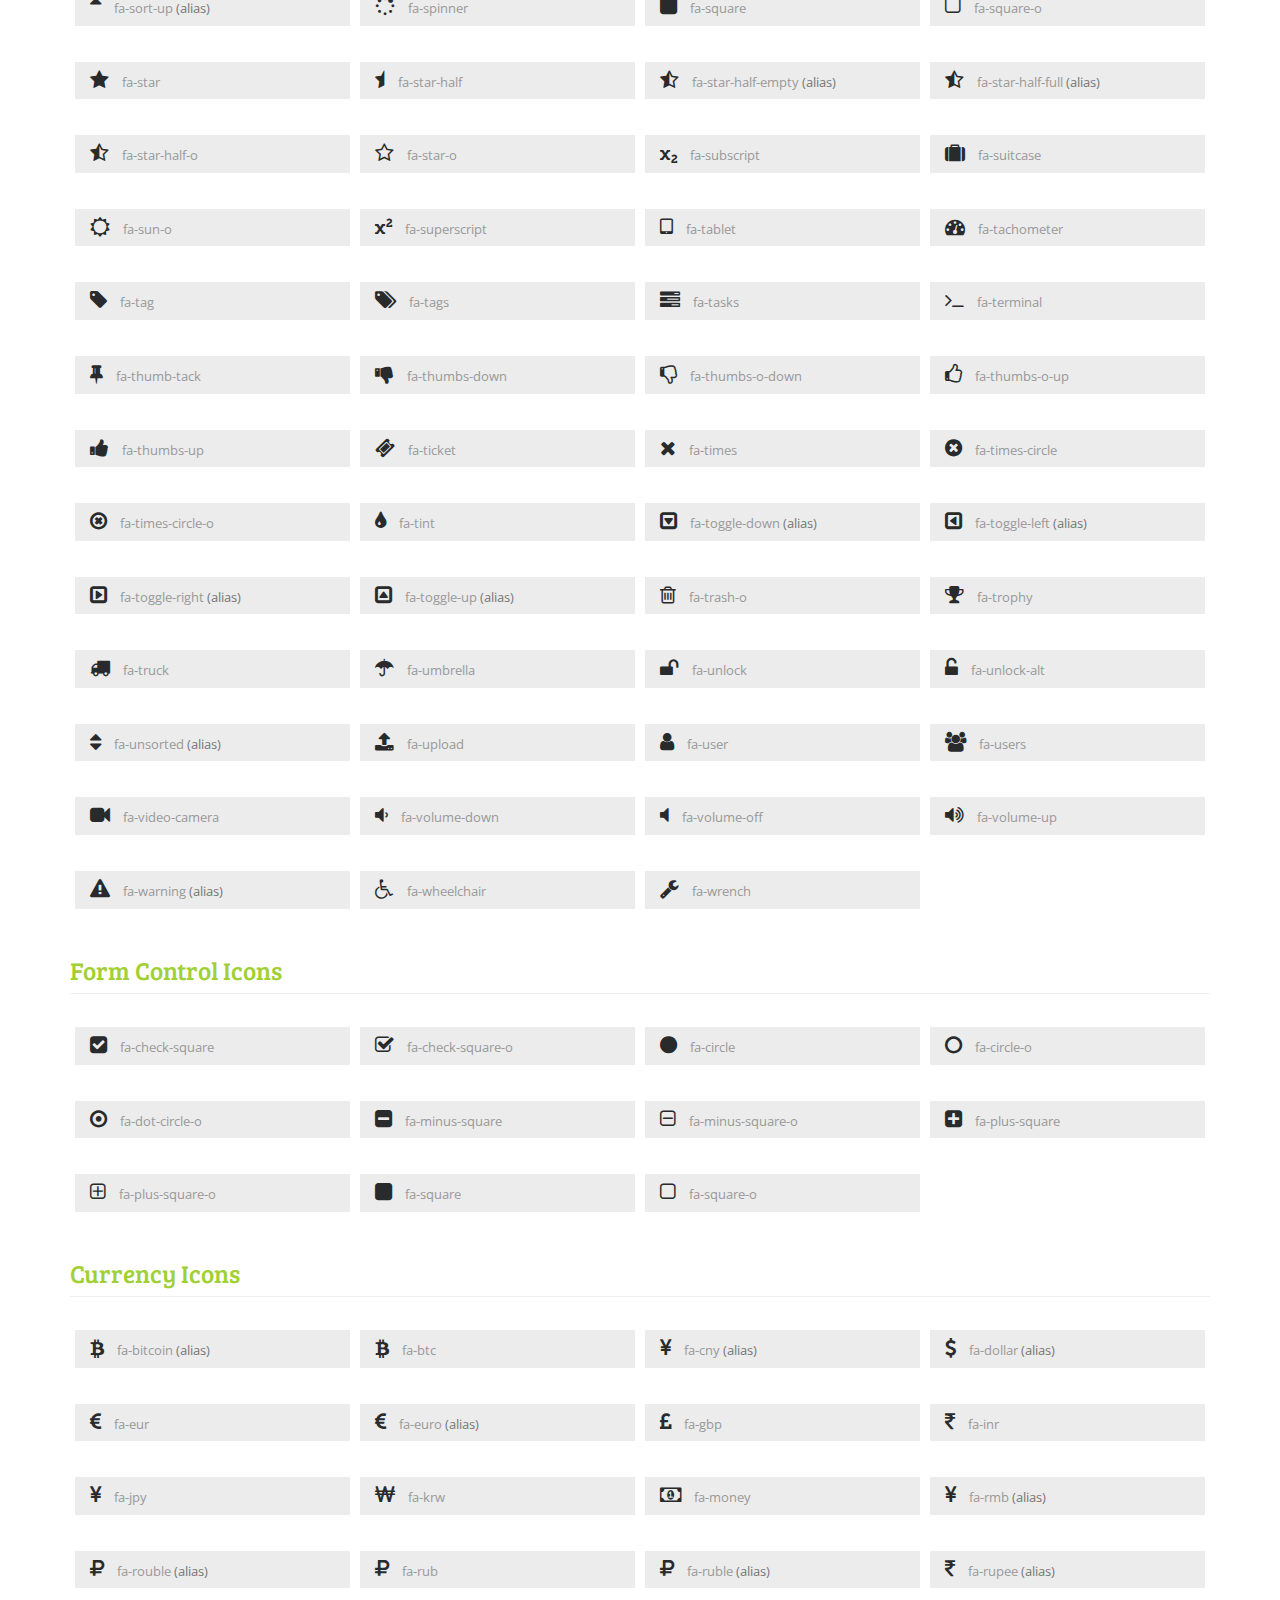
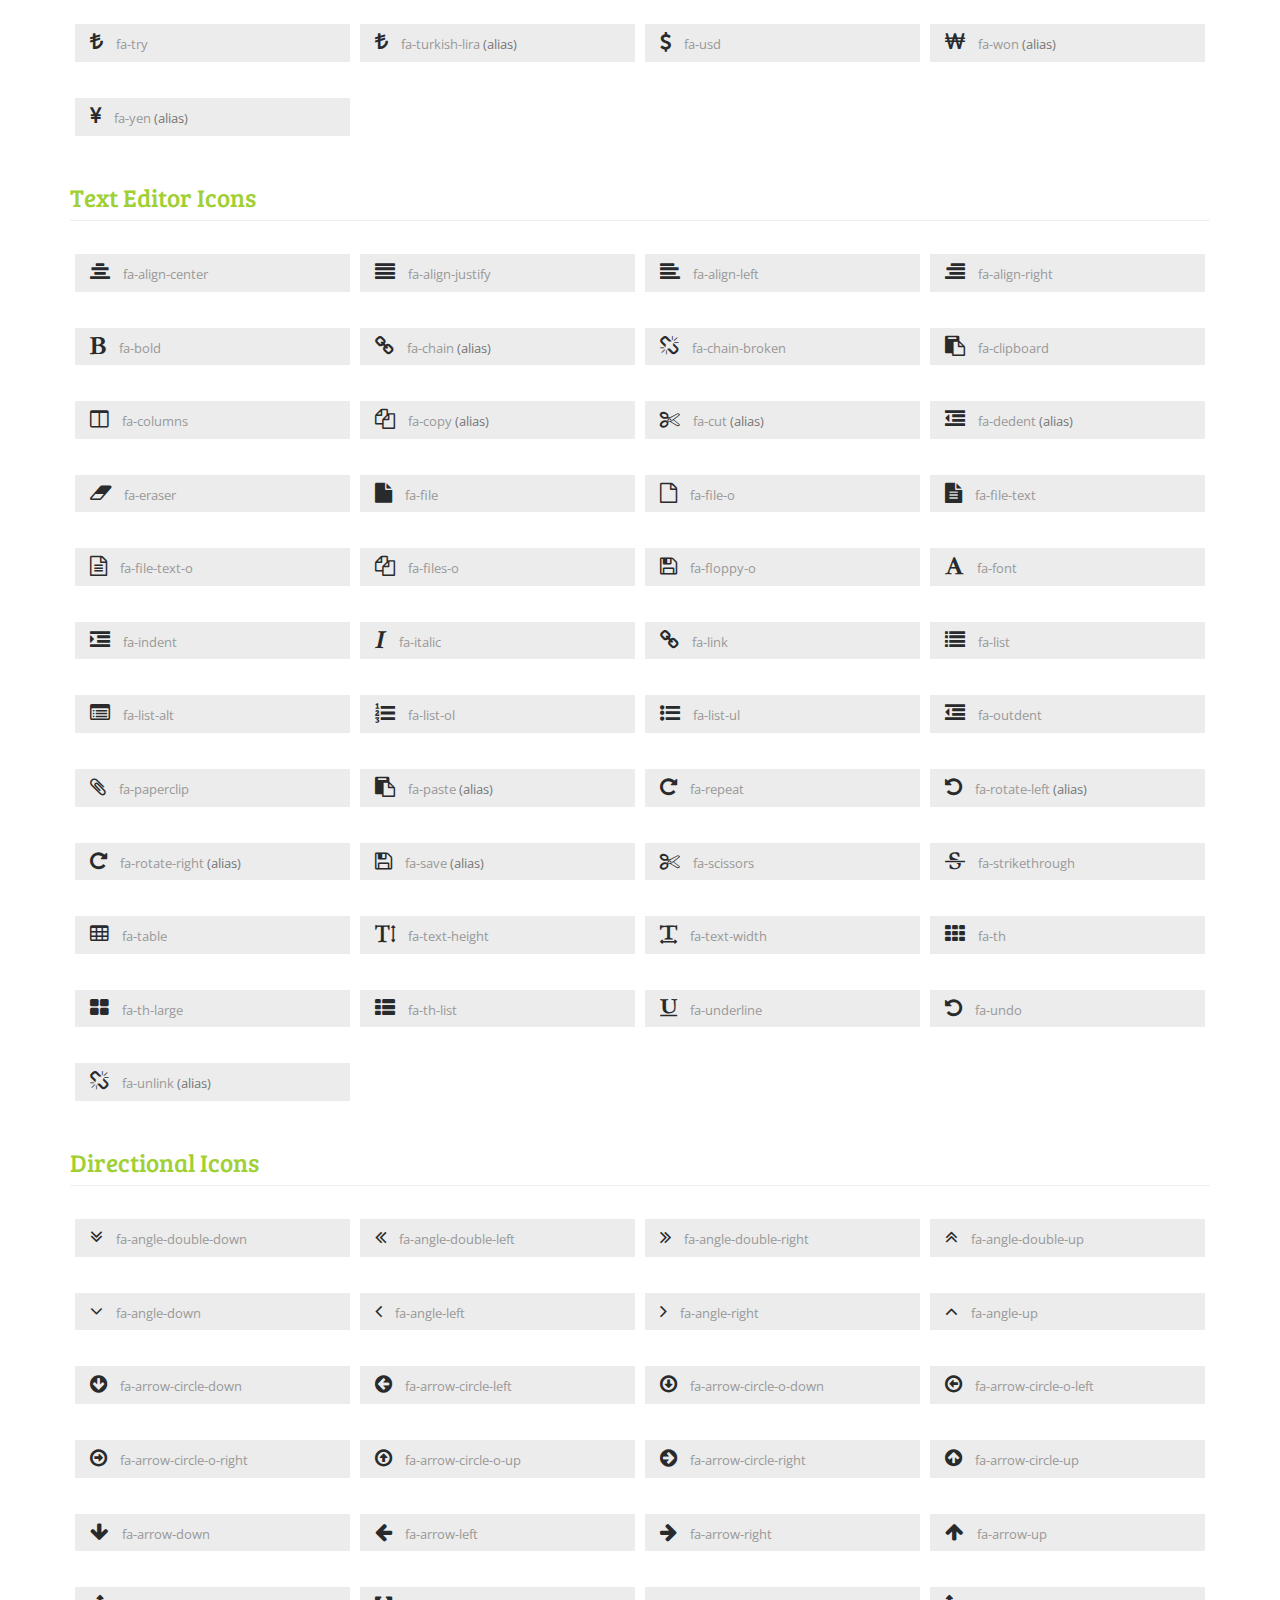
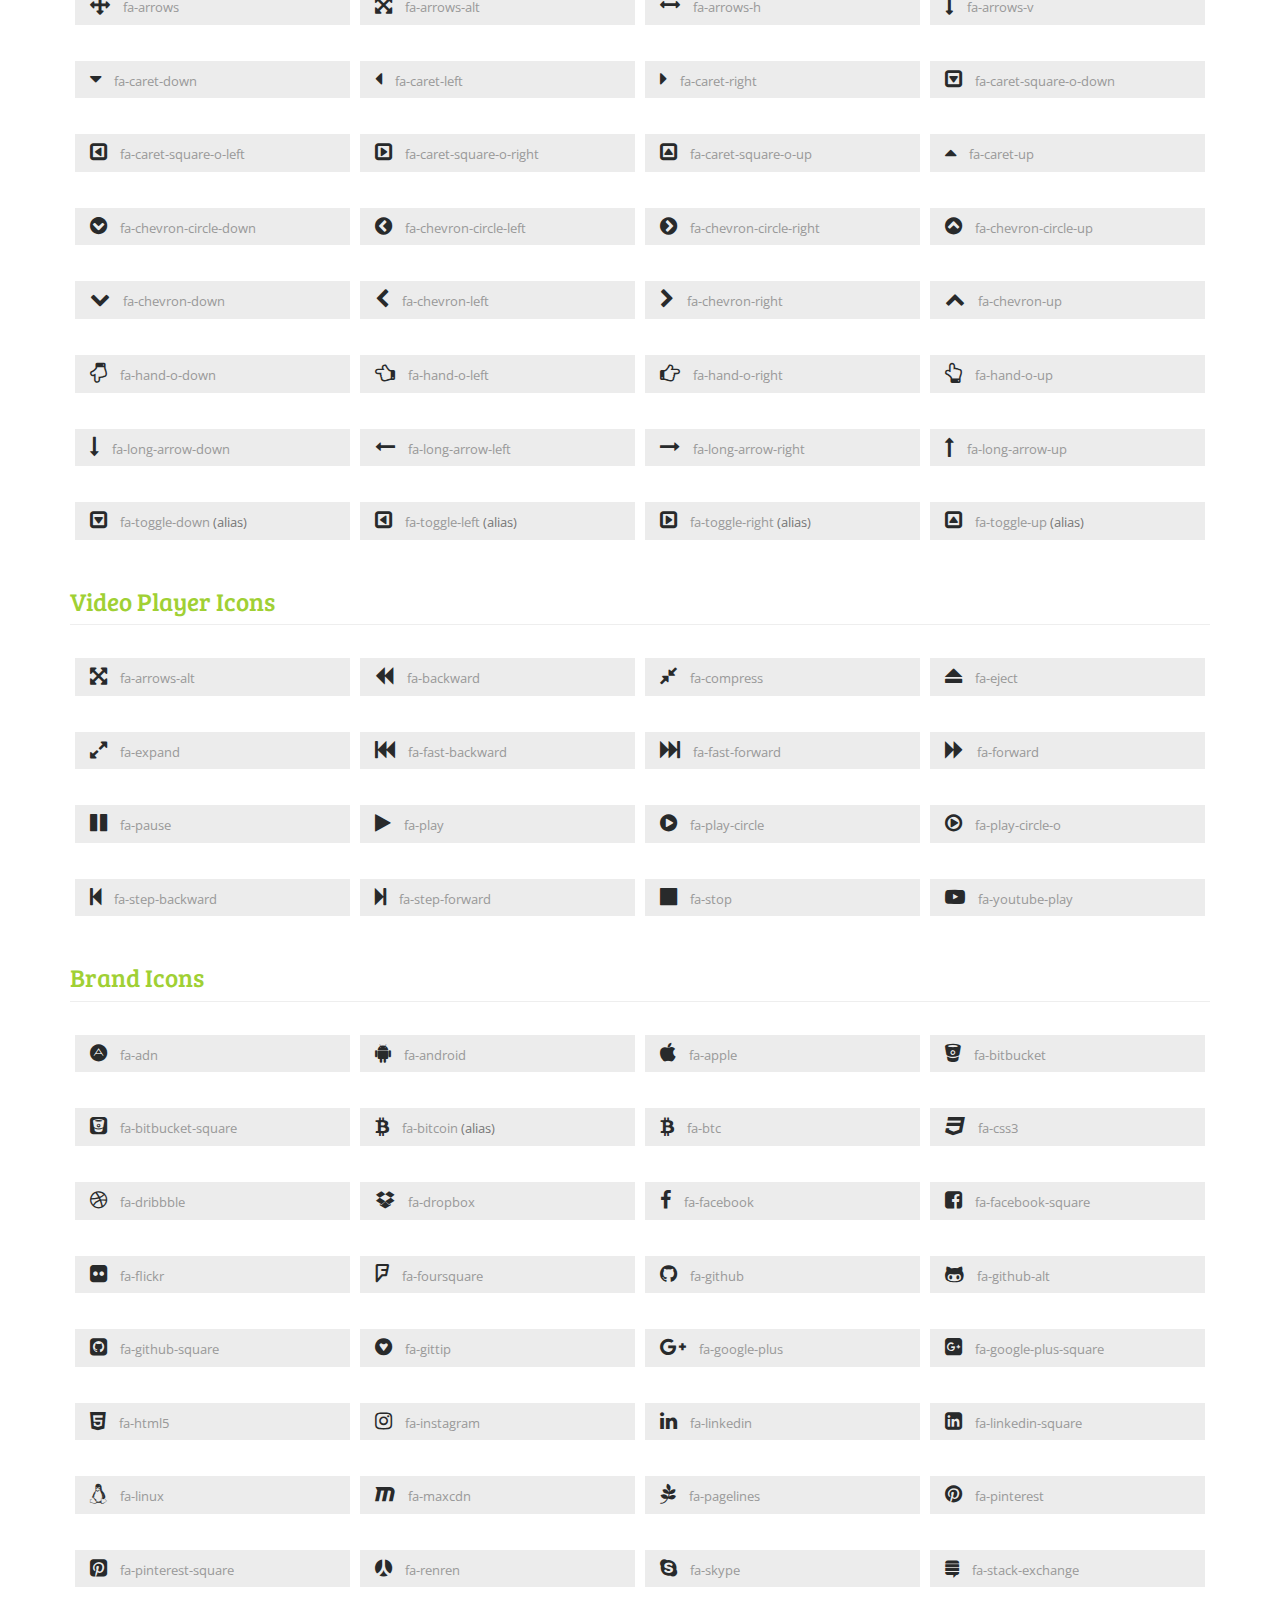
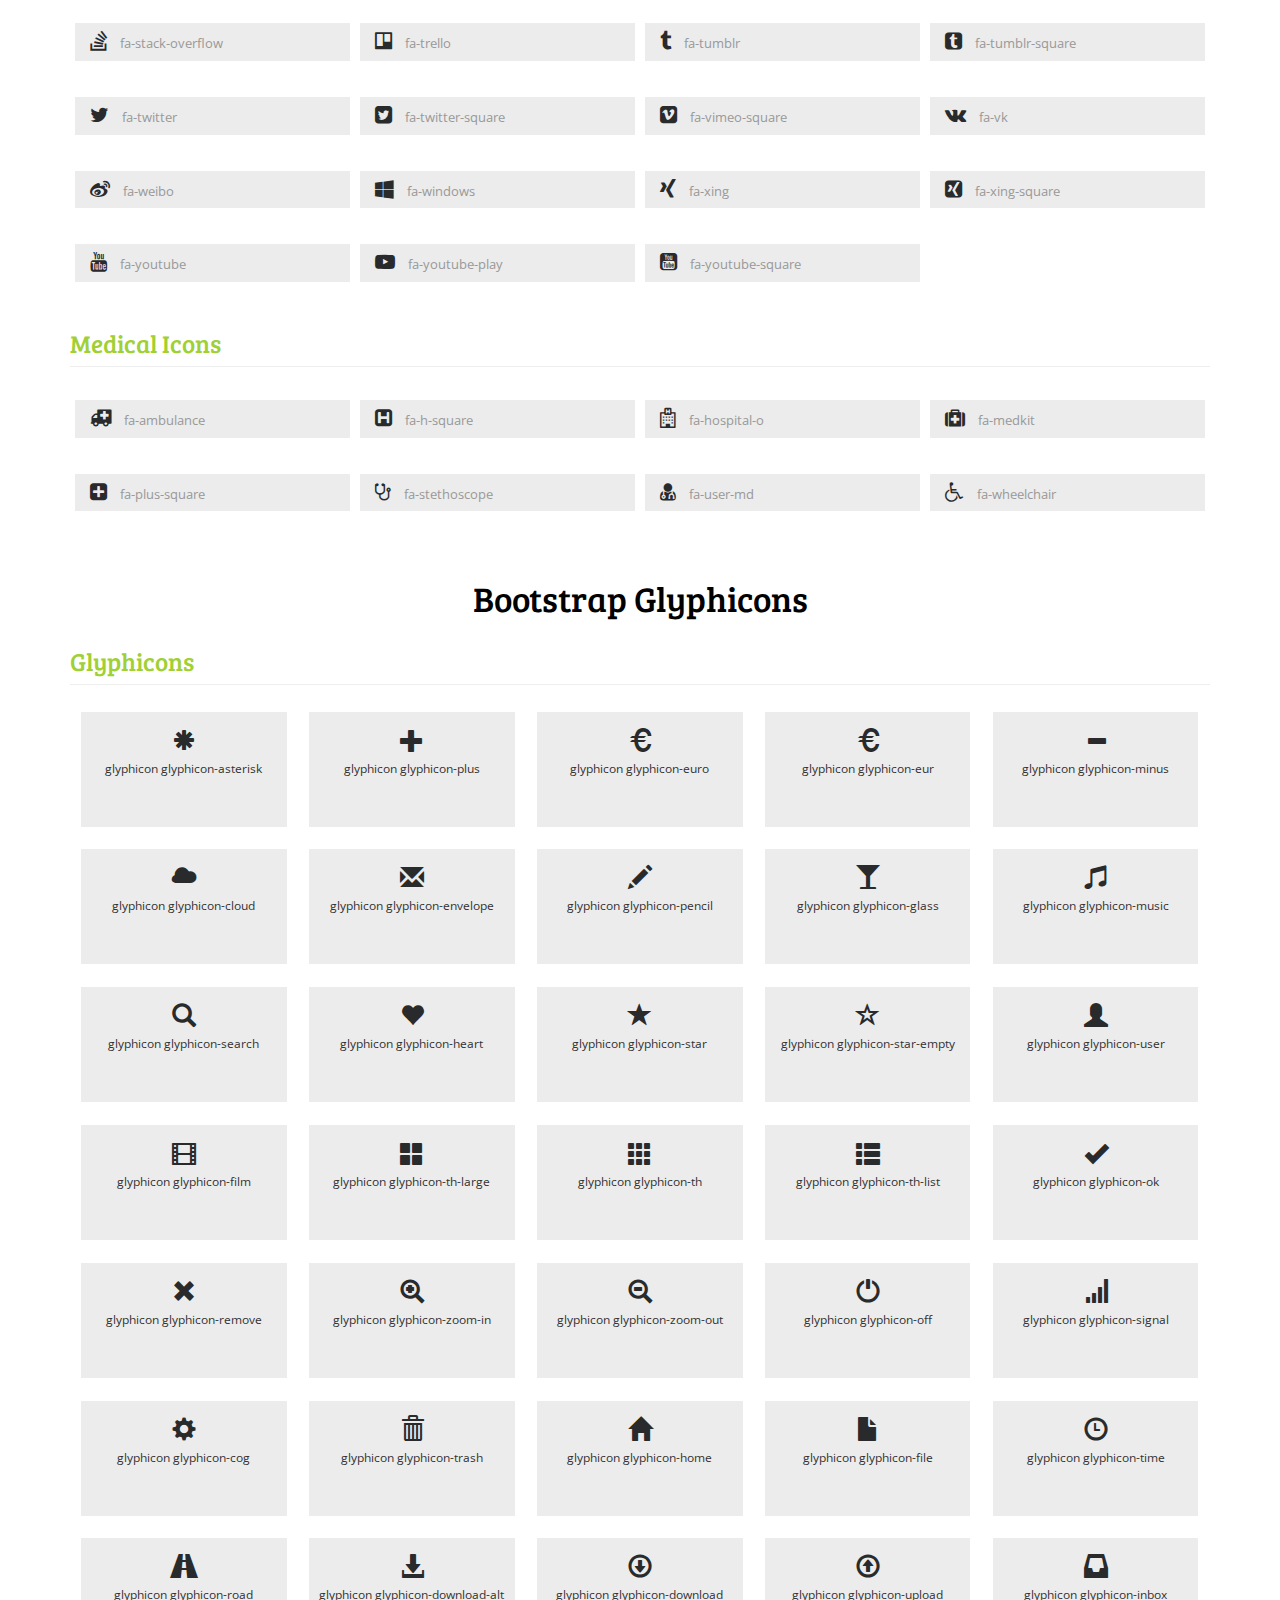
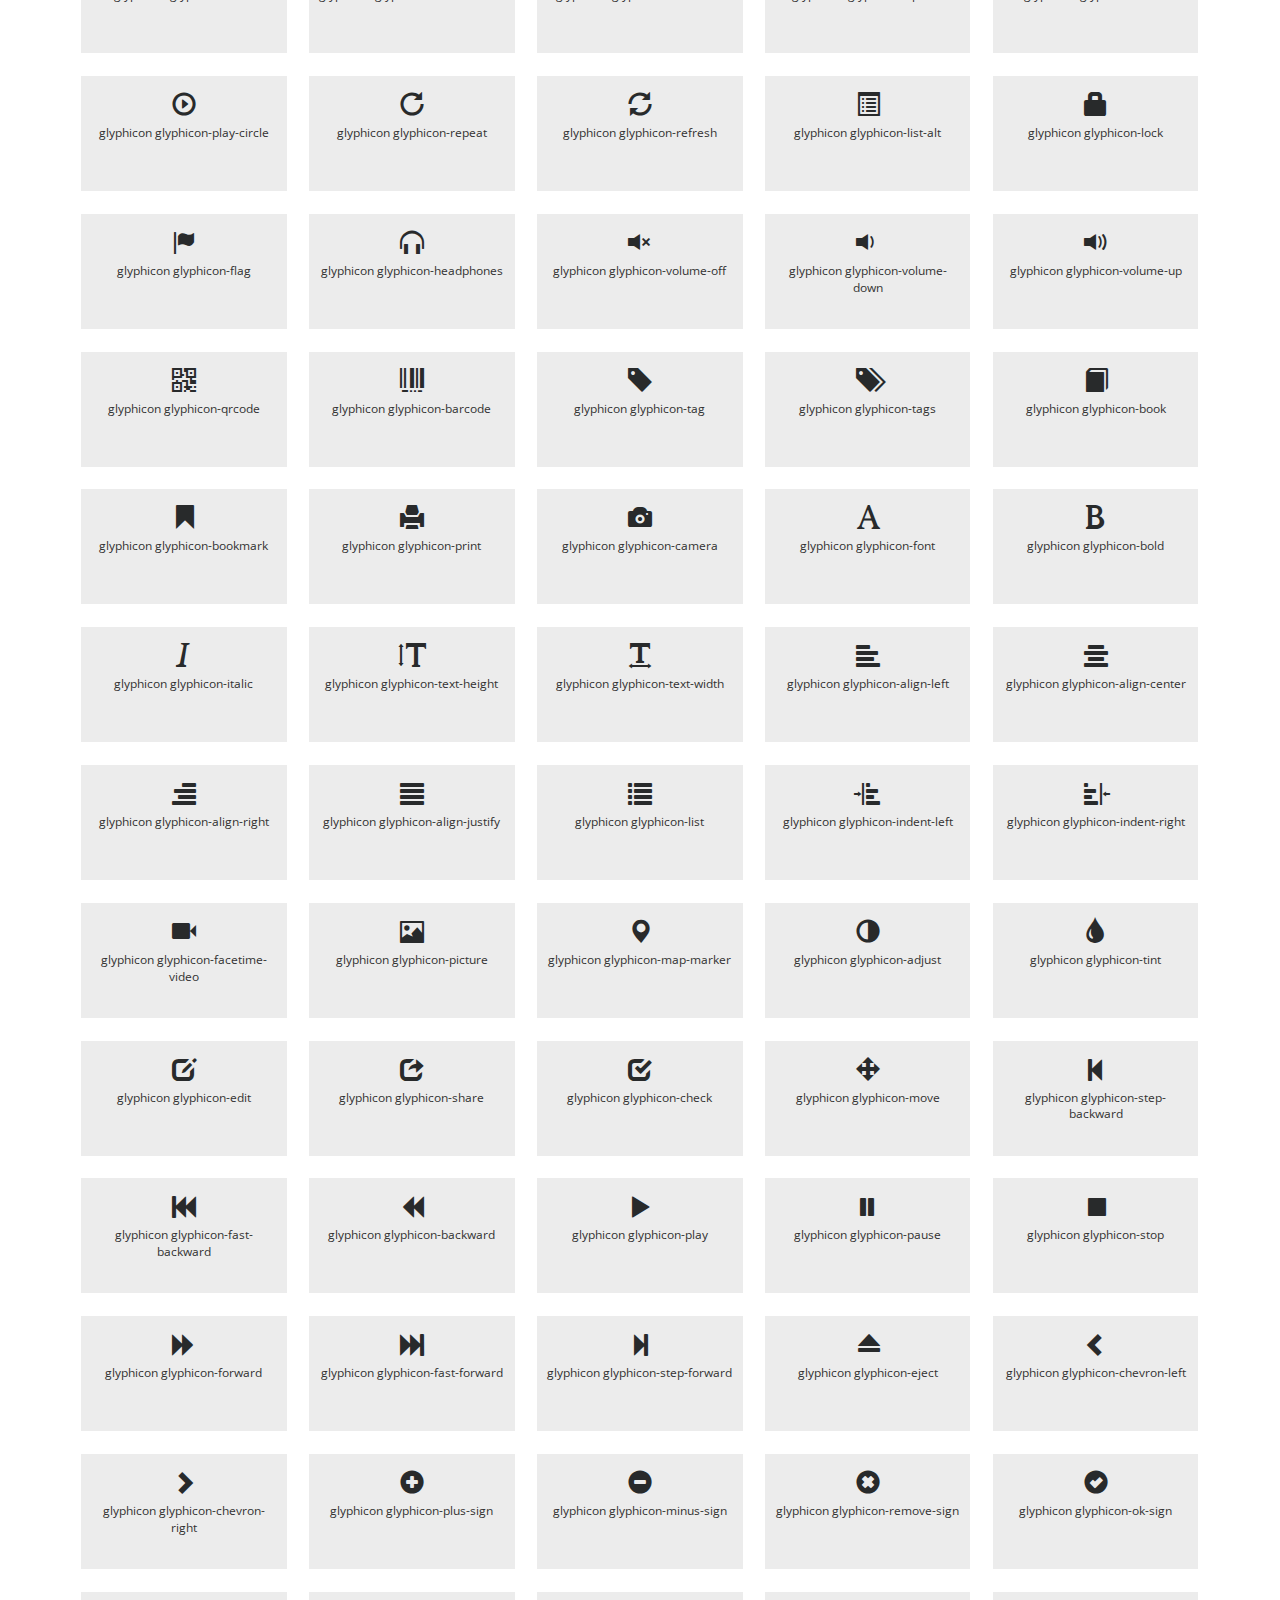
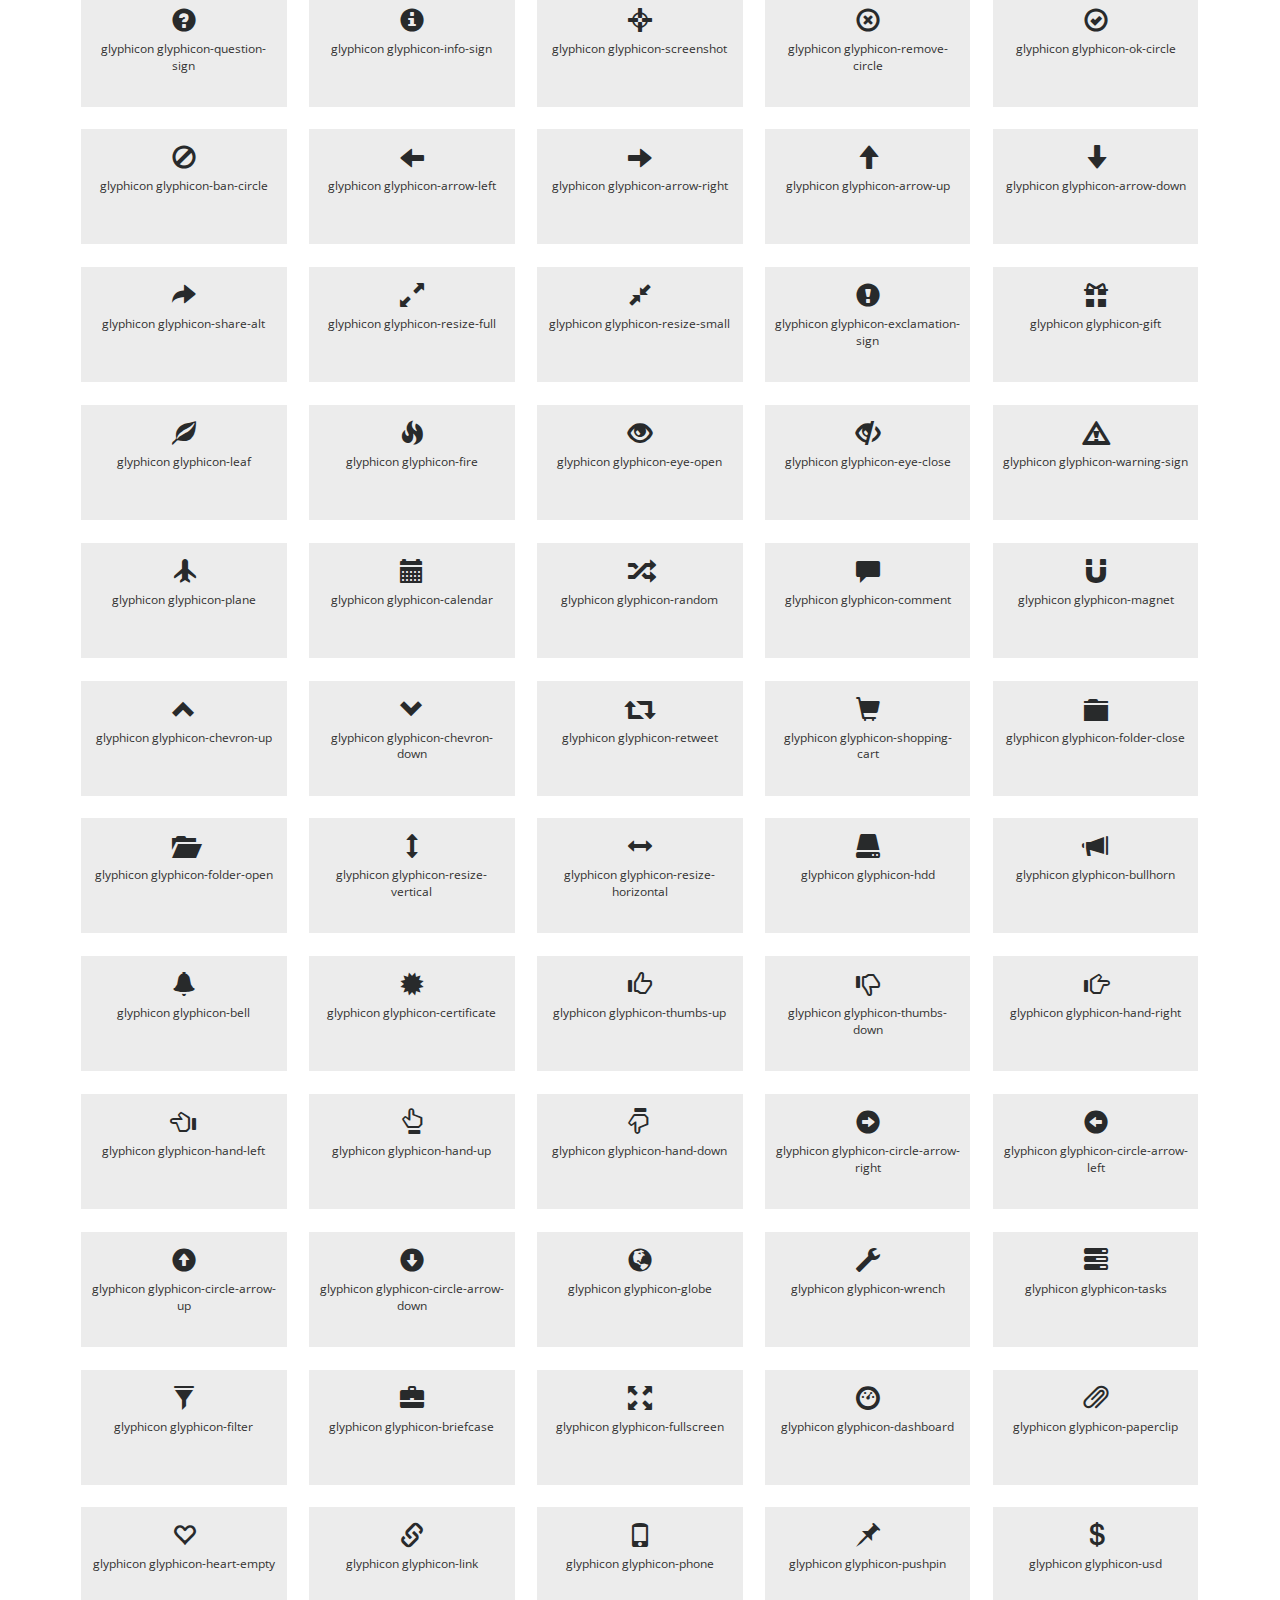
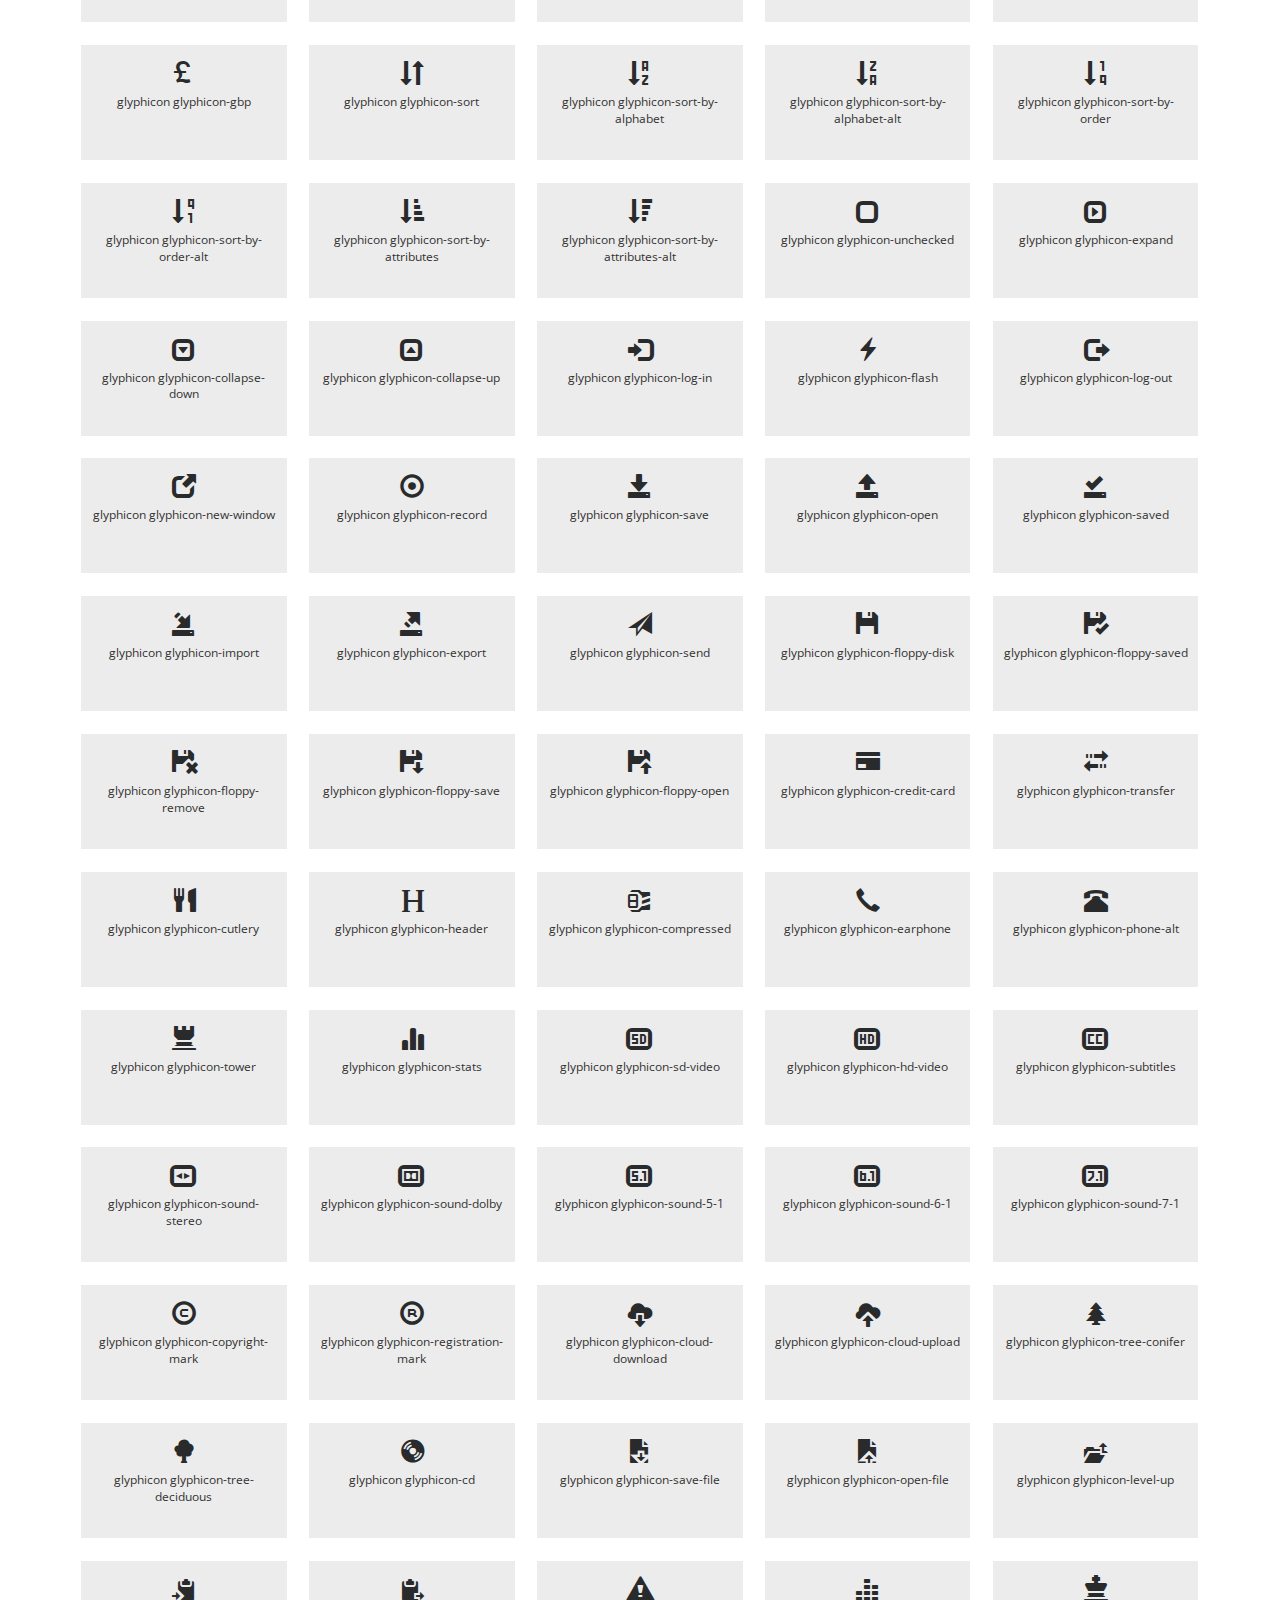
<file: icons.html>
<!DOCTYPE html>
<html lang="en">
<head>
<title>Leaf an Agriculture Category Flat Bootstrap Responsive Website Template | Web Icons </title>
<!-- custom-theme -->
<meta name="viewport" content="width=device-width, initial-scale=1">
<meta http-equiv="Content-Type" content="text/html; charset=utf-8" />
<meta name="keywords" content="Germinate Responsive web template, Bootstrap Web Templates, Flat Web Templates, Android Compatible web template, 
Smartphone Compatible web template, free webdesigns for Nokia, Samsung, LG, SonyEricsson, Motorola web design" />
<script type="application/x-javascript"> addEventListener("load", function() { setTimeout(hideURLbar, 0); }, false);
		function hideURLbar(){ window.scrollTo(0,1); } </script>
<!-- //custom-theme -->
<link href="css/bootstrap.css" rel="stylesheet" type="text/css" media="all" />
<link href="css/style.css" rel="stylesheet" type="text/css" media="all" />
<!-- js -->
<script type="text/javascript" src="js/jquery-2.1.4.min.js"></script>
<!-- //js -->
<!-- font-awesome-icons -->
<link href="css/font-awesome.css" rel="stylesheet"> 
<!-- //font-awesome-icons -->
<link href="//fonts.googleapis.com/css?family=Bree+Serif&amp;subset=latin-ext" rel="stylesheet">
<link href='//fonts.googleapis.com/css?family=Open+Sans:400,300,300italic,400italic,600,600italic,700,700italic,800,800italic' rel='stylesheet' type='text/css'>
</head>
	
<body>
<!-- banner -->
	<div class="banner1">
		<div class="container">
			<div class="w3_agileits_banner_main_grid">
				<div class="w3_agile_logo">
					<h1><a href="index.html"><span>L</span>eaf<i>Grow healthy products</i></a></h1>
				</div>
				<div class="agile_social_icons_banner">
					<ul class="agileits_social_list">
						<li><a href="#" class="w3_agile_facebook"><i class="fa fa-facebook" aria-hidden="true"></i></a></li>
						<li><a href="#" class="agile_twitter"><i class="fa fa-twitter" aria-hidden="true"></i></a></li>
						<li><a href="#" class="w3_agile_dribble"><i class="fa fa-dribbble" aria-hidden="true"></i></a></li>
						<li><a href="#" class="w3_agile_vimeo"><i class="fa fa-vimeo" aria-hidden="true"></i></a></li>
					</ul>
				</div>
				<div class="agileits_w3layouts_menu">
					<div class="shy-menu">
						<a class="shy-menu-hamburger">
							<span class="layer top"></span>
							<span class="layer mid"></span>
							<span class="layer btm"></span>
						</a>
						<div class="shy-menu-panel">
							<nav class="menu menu--horatio link-effect-8" id="link-effect-8">
								<ul class="w3layouts_menu__list">
									<li><a href="index.html">Home</a></li>
									<li><a href="about.html">About Us</a></li> 
									<li><a href="services.html">Services</a></li>
									<li><a href="gallery.html">Gallery</a></li> 
									<li><a href="contact.html">Contact Us</a></li>
								</ul>
							</nav>
						</div>
						<div class="clearfix"> </div>
					</div>
				</div>
				<div class="clearfix"> </div>
			</div>
		</div>
	</div>
<!-- banner -->
<!-- bootstrap-pop-up -->
	<div class="modal video-modal fade" id="myModal" tabindex="-1" role="dialog" aria-labelledby="myModal">
		<div class="modal-dialog" role="document">
			<div class="modal-content">
				<div class="modal-header">
					Germinate
					<button type="button" class="close" data-dismiss="modal" aria-label="Close"><span aria-hidden="true">&times;</span></button>						
				</div>
				<section>
					<div class="modal-body">
						<img src="images/4.jpg" alt=" " class="img-responsive" />
						<p>Ut enim ad minima veniam, quis nostrum 
							exercitationem ullam corporis suscipit laboriosam, 
							nisi ut aliquid ex ea commodi consequatur? Quis autem 
							vel eum iure reprehenderit qui in ea voluptate velit 
							esse quam nihil molestiae consequatur, vel illum qui 
							dolorem eum fugiat quo voluptas nulla pariatur.
							<i>" Quis autem vel eum iure reprehenderit qui in ea voluptate velit 
								esse quam nihil molestiae consequatur.</i></p>
					</div>
				</section>
			</div>
		</div>
	</div>
<!-- //bootstrap-pop-up -->
<!-- breadcrumbs -->
	<div class="breadcrumbs">
		<div class="container">
			<div class="w3layouts_breadcrumbs_left">
				<ul>
					<li><i class="fa fa-home" aria-hidden="true"></i><a href="index.html">Home</a><span>/</span></li>
					<li><i class="fa fa-globe" aria-hidden="true"></i>Web Icons</li>
				</ul>
			</div>
			<div class="w3layouts_breadcrumbs_right">
				<h2>Web Icons</h2>
			</div>
			<div class="clearfix"> </div>
		</div>
	</div>
<!-- //breadcrumbs -->
<!-- icons -->
	<div class="welcome">
		<div class="container">
			<div class="grid_3 grid_4 w3_agileits_icons_page">
				<div class="icons">
					<h3 class="agileits-icons-title">Font Awesome Icons</h3>
					<section id="new">
						<h3 class="page-header page-header icon-subheading">35 New Icons </h3>							  

						<div class="row fontawesome-icon-list">
							
							<div class="icon-box col-md-3 col-sm-4"><a class="agile-icon" href="#"><i class="fa fa-asl-interpreting" aria-hidden="true"></i> fa-asl-interpreting <span class="text-muted">(alias)</span></a></div>
							
							<div class="icon-box col-md-3 col-sm-4"><a class="agile-icon" href="#"><i class="fa fa-assistive-listening-systems" aria-hidden="true"></i> fa-assistive-listening-systems</a></div>
							
							<div class="icon-box col-md-3 col-sm-4"><a class="agile-icon" href="#"><i class="fa fa-audio-description" aria-hidden="true"></i> fa-audio-description</a></div>
							
							<div class="icon-box col-md-3 col-sm-4"><a class="agile-icon" href="#"><i class="fa fa-blind" aria-hidden="true"></i> fa-blind</a></div>
							
							<div class="icon-box col-md-3 col-sm-4"><a class="agile-icon" href="#"><i class="fa fa-braille" aria-hidden="true"></i> fa-braille</a></div>
							
							<div class="icon-box col-md-3 col-sm-4"><a class="agile-icon" href="#"><i class="fa fa-deaf" aria-hidden="true"></i> fa-deaf</a></div>
							
							<div class="icon-box col-md-3 col-sm-4"><a class="agile-icon" href="#"><i class="fa fa-deafness" aria-hidden="true"></i> deafness <span class="text-muted">(alias)</span></a></div>
							
							<div class="icon-box col-md-3 col-sm-4"><a class="agile-icon" href="#"><i class="fa fa-envira" aria-hidden="true"></i> fa-envira</a></div>
							
							<div class="icon-box col-md-3 col-sm-4"><a class="agile-icon" href="#"><i class="fa fa-fa" aria-hidden="true"></i> fa-fa <span class="text-muted">(alias)</span></a></div>
							
							<div class="icon-box col-md-3 col-sm-4"><a class="agile-icon" href="#"><i class="fa fa-first-order" aria-hidden="true"></i> fa-first-order</a></div>
							
							<div class="icon-box col-md-3 col-sm-4"><a class="agile-icon" href="#"><i class="fa fa-font-awesome" aria-hidden="true"></i> fa-font-awesome</a></div>
							
							<div class="icon-box col-md-3 col-sm-4"><a class="agile-icon" href="#"><i class="fa fa-gitlab" aria-hidden="true"></i> fa-gitlab</a></div>
							
							<div class="icon-box col-md-3 col-sm-4"><a class="agile-icon" href="#"><i class="fa fa-glide" aria-hidden="true"></i> fa-glide</a></div>
							
							<div class="icon-box col-md-3 col-sm-4"><a class="agile-icon" href="#"><i class="fa fa-glide-g" aria-hidden="true"></i> fa-glide-g</a></div>
							
							<div class="icon-box col-md-3 col-sm-4"><a class="agile-icon" href="#"><i class="fa fa-google-plus-circle" aria-hidden="true"></i> fa-google-plus-circle <span class="text-muted">(alias)</span></a></div>
							
							<div class="icon-box col-md-3 col-sm-4"><a class="agile-icon" href="#"><i class="fa fa-google-plus-official" aria-hidden="true"></i> fa-google-plus-official</a></div>
							
							<div class="icon-box col-md-3 col-sm-4"><a class="agile-icon" href="#"><i class="fa fa-hard-of-hearing" aria-hidden="true"></i> fa-hard-of-hearing <span class="text-muted">(alias)</span></a></div>
							
							<div class="icon-box col-md-3 col-sm-4"><a class="agile-icon" href="#"><i class="fa fa-instagram" aria-hidden="true"></i> fa-instagram</a></div>
							
							<div class="icon-box col-md-3 col-sm-4"><a class="agile-icon" href="#"><i class="fa fa-low-vision" aria-hidden="true"></i> fa-low-vision</a></div>
							
							<div class="icon-box col-md-3 col-sm-4"><a class="agile-icon" href="#"><i class="fa fa-pied-piper" aria-hidden="true"></i> fa-pied-piper</a></div>
							
							<div class="icon-box col-md-3 col-sm-4"><a class="agile-icon" href="#"><i class="fa fa-question-circle-o" aria-hidden="true"></i> fa-question-circle-o</a></div>
							
							<div class="icon-box col-md-3 col-sm-4"><a class="agile-icon" href="#"><i class="fa fa-sign-language" aria-hidden="true"></i> fa-sign-language</a></div>
							
							<div class="icon-box col-md-3 col-sm-4"><a class="agile-icon" href="#"><i class="fa fa-signing" aria-hidden="true"></i> fa-signing <span class="text-muted">(alias)</span></a></div>
							
							<div class="icon-box col-md-3 col-sm-4"><a class="agile-icon" href="#"><i class="fa fa-snapchat" aria-hidden="true"></i> fa-snapchat</a></div>
							
							<div class="icon-box col-md-3 col-sm-4"><a class="agile-icon" href="#"><i class="fa fa-snapchat-ghost" aria-hidden="true"></i> fa-snapchat-ghost</a></div>
							
							<div class="icon-box col-md-3 col-sm-4"><a class="agile-icon" href="#"><i class="fa fa-snapchat-square" aria-hidden="true"></i> fa-snapchat-square</a></div>
							
							<div class="icon-box col-md-3 col-sm-4"><a class="agile-icon" href="#"><i class="fa fa-themeisle" aria-hidden="true"></i> fa-themeisle</a></div>
							
							<div class="icon-box col-md-3 col-sm-4"><a class="agile-icon" href="#"><i class="fa fa-universal-access" aria-hidden="true"></i> fa-universal-access</a></div>
							
							<div class="icon-box col-md-3 col-sm-4"><a class="agile-icon" href="#"><i class="fa fa-viadeo" aria-hidden="true"></i> fa-viadeo</a></div>
							
							<div class="icon-box col-md-3 col-sm-4"><a class="agile-icon" href="#"><i class="fa fa-viadeo-square" aria-hidden="true"></i> fa-viadeo-square</a></div>
							
							<div class="icon-box col-md-3 col-sm-4"><a class="agile-icon" href="#"><i class="fa fa-volume-control-phone" aria-hidden="true"></i> fa-volume-control-phone</a></div>
							
							<div class="icon-box col-md-3 col-sm-4"><a class="agile-icon" href="#"><i class="fa fa-wheelchair-alt" aria-hidden="true"></i> fa-wheelchair-alt</a></div>
							
							<div class="icon-box col-md-3 col-sm-4"><a class="agile-icon" href="#"><i class="fa fa-wpbeginner" aria-hidden="true"></i> fa-wpbeginner</a></div>
							
							<div class="icon-box col-md-3 col-sm-4"><a class="agile-icon" href="#"><i class="fa fa-wpforms" aria-hidden="true"></i> fa-wpforms</a></div>
							
							<div class="icon-box col-md-3 col-sm-4"><a class="agile-icon" href="#"><i class="fa fa-yoast" aria-hidden="true"></i> fa-yoast</a></div>
							
						</div>

					</section>
					
					<div class="section group">
						<div class="box"> 
							<div class="title ">
								<h3 class="page-header icon-subheading">Web Application Icons</h3>
							</div>
							<div class="box_content"> 
								<div class="fontawesome-icon-list"> 
									<div class="icon-box col-md-3 col-sm-4"><a class="agile-icon" href="#"><i class="fa fa-adjust"></i> fa-adjust</a></div>
							
									<div class="icon-box col-md-3 col-sm-4"><a class="agile-icon" href="#"><i class="fa fa-anchor"></i> fa-anchor</a></div>
							
									<div class="icon-box col-md-3 col-sm-4"><a class="agile-icon" href="#"><i class="fa fa-archive"></i> fa-archive</a></div>
							
									<div class="icon-box col-md-3 col-sm-4"><a class="agile-icon" href="#"><i class="fa fa-arrows"></i> fa-arrows</a></div>
							
									<div class="icon-box col-md-3 col-sm-4"><a class="agile-icon" href="#"><i class="fa fa-arrows-h"></i> fa-arrows-h</a></div>
							
									<div class="icon-box col-md-3 col-sm-4"><a class="agile-icon" href="#"><i class="fa fa-arrows-v"></i> fa-arrows-v</a></div>
							
									<div class="icon-box col-md-3 col-sm-4"><a class="agile-icon" href="#"><i class="fa fa-asterisk"></i> fa-asterisk</a></div>
							
									<div class="icon-box col-md-3 col-sm-4"><a class="agile-icon" href="#"><i class="fa fa-ban"></i> fa-ban</a></div>
							
									<div class="icon-box col-md-3 col-sm-4"><a class="agile-icon" href="#"><i class="fa fa-bar-chart-o"></i> fa-bar-chart-o</a></div>
							
									<div class="icon-box col-md-3 col-sm-4"><a class="agile-icon" href="#"><i class="fa fa-barcode"></i> fa-barcode</a></div>
							
									<div class="icon-box col-md-3 col-sm-4"><a class="agile-icon" href="#"><i class="fa fa-bars"></i> fa-bars</a></div>
							
									<div class="icon-box col-md-3 col-sm-4"><a class="agile-icon" href="#"><i class="fa fa-beer"></i> fa-beer</a></div>
							
									<div class="icon-box col-md-3 col-sm-4"><a class="agile-icon" href="#"><i class="fa fa-bell"></i> fa-bell</a></div>
							
									<div class="icon-box col-md-3 col-sm-4"><a class="agile-icon" href="#"><i class="fa fa-bell-o"></i> fa-bell-o</a></div>
							
									<div class="icon-box col-md-3 col-sm-4"><a class="agile-icon" href="#"><i class="fa fa-bolt"></i> fa-bolt</a></div>
							
									<div class="icon-box col-md-3 col-sm-4"><a class="agile-icon" href="#"><i class="fa fa-book"></i> fa-book</a></div>
							
									<div class="icon-box col-md-3 col-sm-4"><a class="agile-icon" href="#"><i class="fa fa-bookmark"></i> fa-bookmark</a></div>
							
									<div class="icon-box col-md-3 col-sm-4"><a class="agile-icon" href="#"><i class="fa fa-bookmark-o"></i> fa-bookmark-o</a></div>
							
									<div class="icon-box col-md-3 col-sm-4"><a class="agile-icon" href="#"><i class="fa fa-briefcase"></i> fa-briefcase</a></div>
							
									<div class="icon-box col-md-3 col-sm-4"><a class="agile-icon" href="#"><i class="fa fa-bug"></i> fa-bug</a></div>
							
									<div class="icon-box col-md-3 col-sm-4"><a class="agile-icon" href="#"><i class="fa fa-building-o"></i> fa-building-o</a></div>
							
									<div class="icon-box col-md-3 col-sm-4"><a class="agile-icon" href="#"><i class="fa fa-bullhorn"></i> fa-bullhorn</a></div>
							
									<div class="icon-box col-md-3 col-sm-4"><a class="agile-icon" href="#"><i class="fa fa-bullseye"></i> fa-bullseye</a></div>
							
									<div class="icon-box col-md-3 col-sm-4"><a class="agile-icon" href="#"><i class="fa fa-calendar"></i> fa-calendar</a></div>
							
									<div class="icon-box col-md-3 col-sm-4"><a class="agile-icon" href="#"><i class="fa fa-calendar-o"></i> fa-calendar-o</a></div>
							
									<div class="icon-box col-md-3 col-sm-4"><a class="agile-icon" href="#"><i class="fa fa-camera"></i> fa-camera</a></div>
							
									<div class="icon-box col-md-3 col-sm-4"><a class="agile-icon" href="#"><i class="fa fa-camera-retro"></i> fa-camera-retro</a></div>
							
									<div class="icon-box col-md-3 col-sm-4"><a class="agile-icon" href="#"><i class="fa fa-caret-square-o-down"></i> fa-caret-square-o-down</a></div>
							
									<div class="icon-box col-md-3 col-sm-4"><a class="agile-icon" href="#"><i class="fa fa-caret-square-o-left"></i> fa-caret-square-o-left</a></div>
							
									<div class="icon-box col-md-3 col-sm-4"><a class="agile-icon" href="#"><i class="fa fa-caret-square-o-right"></i> fa-caret-square-o-right</a></div>
							
									<div class="icon-box col-md-3 col-sm-4"><a class="agile-icon" href="#"><i class="fa fa-caret-square-o-up"></i> fa-caret-square-o-up</a></div>
							
									<div class="icon-box col-md-3 col-sm-4"><a class="agile-icon" href="#"><i class="fa fa-certificate"></i> fa-certificate</a></div>
							
									<div class="icon-box col-md-3 col-sm-4"><a class="agile-icon" href="#"><i class="fa fa-check"></i> fa-check</a></div>
							
									<div class="icon-box col-md-3 col-sm-4"><a class="agile-icon" href="#"><i class="fa fa-check-circle"></i> fa-check-circle</a></div>
							
									<div class="icon-box col-md-3 col-sm-4"><a class="agile-icon" href="#"><i class="fa fa-check-circle-o"></i> fa-check-circle-o</a></div>
							
									<div class="icon-box col-md-3 col-sm-4"><a class="agile-icon" href="#"><i class="fa fa-check-square"></i> fa-check-square</a></div>
							
									<div class="icon-box col-md-3 col-sm-4"><a class="agile-icon" href="#"><i class="fa fa-check-square-o"></i> fa-check-square-o</a></div>
							
									<div class="icon-box col-md-3 col-sm-4"><a class="agile-icon" href="#"><i class="fa fa-circle"></i> fa-circle</a></div>
							
									<div class="icon-box col-md-3 col-sm-4"><a class="agile-icon" href="#"><i class="fa fa-circle-o"></i> fa-circle-o</a></div>
							
									<div class="icon-box col-md-3 col-sm-4"><a class="agile-icon" href="#"><i class="fa fa-clock-o"></i> fa-clock-o</a></div>
							
									<div class="icon-box col-md-3 col-sm-4"><a class="agile-icon" href="#"><i class="fa fa-cloud"></i> fa-cloud</a></div>
							
									<div class="icon-box col-md-3 col-sm-4"><a class="agile-icon" href="#"><i class="fa fa-cloud-download"></i> fa-cloud-download</a></div>
							
									<div class="icon-box col-md-3 col-sm-4"><a class="agile-icon" href="#"><i class="fa fa-cloud-upload"></i> fa-cloud-upload</a></div>
							
									<div class="icon-box col-md-3 col-sm-4"><a class="agile-icon" href="#"><i class="fa fa-code"></i> fa-code</a></div>
							
									<div class="icon-box col-md-3 col-sm-4"><a class="agile-icon" href="#"><i class="fa fa-code-fork"></i> fa-code-fork</a></div>
							
									<div class="icon-box col-md-3 col-sm-4"><a class="agile-icon" href="#"><i class="fa fa-coffee"></i> fa-coffee</a></div>
							
									<div class="icon-box col-md-3 col-sm-4"><a class="agile-icon" href="#"><i class="fa fa-cog"></i> fa-cog</a></div>
							
									<div class="icon-box col-md-3 col-sm-4"><a class="agile-icon" href="#"><i class="fa fa-cogs"></i> fa-cogs</a></div>
							
									<div class="icon-box col-md-3 col-sm-4"><a class="agile-icon" href="#"><i class="fa fa-comment"></i> fa-comment</a></div>
							
									<div class="icon-box col-md-3 col-sm-4"><a class="agile-icon" href="#"><i class="fa fa-comment-o"></i> fa-comment-o</a></div>
							
									<div class="icon-box col-md-3 col-sm-4"><a class="agile-icon" href="#"><i class="fa fa-comments"></i> fa-comments</a></div>
							
									<div class="icon-box col-md-3 col-sm-4"><a class="agile-icon" href="#"><i class="fa fa-comments-o"></i> fa-comments-o</a></div>
							
									<div class="icon-box col-md-3 col-sm-4"><a class="agile-icon" href="#"><i class="fa fa-compass"></i> fa-compass</a></div>
							
									<div class="icon-box col-md-3 col-sm-4"><a class="agile-icon" href="#"><i class="fa fa-credit-card"></i> fa-credit-card</a></div>
							
									<div class="icon-box col-md-3 col-sm-4"><a class="agile-icon" href="#"><i class="fa fa-crop"></i> fa-crop</a></div>
							
									<div class="icon-box col-md-3 col-sm-4"><a class="agile-icon" href="#"><i class="fa fa-crosshairs"></i> fa-crosshairs</a></div>
							
									<div class="icon-box col-md-3 col-sm-4"><a class="agile-icon" href="#"><i class="fa fa-cutlery"></i> fa-cutlery</a></div>
							
									<div class="icon-box col-md-3 col-sm-4"><a class="agile-icon" href="#"><i class="fa fa-dashboard"></i> fa-dashboard <span class="text-muted">(alias)</span></a></div>
							
									<div class="icon-box col-md-3 col-sm-4"><a class="agile-icon" href="#"><i class="fa fa-desktop"></i> fa-desktop</a></div>
							
									<div class="icon-box col-md-3 col-sm-4"><a class="agile-icon" href="#"><i class="fa fa-dot-circle-o"></i> fa-dot-circle-o</a></div>
							
									<div class="icon-box col-md-3 col-sm-4"><a class="agile-icon" href="#"><i class="fa fa-download"></i> fa-download</a></div>
							
									<div class="icon-box col-md-3 col-sm-4"><a class="agile-icon" href="#"><i class="fa fa-edit"></i> fa-edit <span class="text-muted">(alias)</span></a></div>
							
									<div class="icon-box col-md-3 col-sm-4"><a class="agile-icon" href="#"><i class="fa fa-ellipsis-h"></i> fa-ellipsis-h</a></div>
							
									<div class="icon-box col-md-3 col-sm-4"><a class="agile-icon" href="#"><i class="fa fa-ellipsis-v"></i> fa-ellipsis-v</a></div>
							
									<div class="icon-box col-md-3 col-sm-4"><a class="agile-icon" href="#"><i class="fa fa-envelope"></i> fa-envelope</a></div>
							
									<div class="icon-box col-md-3 col-sm-4"><a class="agile-icon" href="#"><i class="fa fa-envelope-o"></i> fa-envelope-o</a></div>
							
									<div class="icon-box col-md-3 col-sm-4"><a class="agile-icon" href="#"><i class="fa fa-eraser"></i> fa-eraser</a></div>
							
									<div class="icon-box col-md-3 col-sm-4"><a class="agile-icon" href="#"><i class="fa fa-exchange"></i> fa-exchange</a></div>
							
									<div class="icon-box col-md-3 col-sm-4"><a class="agile-icon" href="#"><i class="fa fa-exclamation"></i> fa-exclamation</a></div>
							
									<div class="icon-box col-md-3 col-sm-4"><a class="agile-icon" href="#"><i class="fa fa-exclamation-circle"></i> fa-exclamation-circle</a></div>
							
									<div class="icon-box col-md-3 col-sm-4"><a class="agile-icon" href="#"><i class="fa fa-exclamation-triangle"></i> fa-exclamation-triangle</a></div>
							
									<div class="icon-box col-md-3 col-sm-4"><a class="agile-icon" href="#"><i class="fa fa-external-link"></i> fa-external-link</a></div>
							
									<div class="icon-box col-md-3 col-sm-4"><a class="agile-icon" href="#"><i class="fa fa-external-link-square"></i> fa-external-link-square</a></div>
							
									<div class="icon-box col-md-3 col-sm-4"><a class="agile-icon" href="#"><i class="fa fa-eye"></i> fa-eye</a></div>
							
									<div class="icon-box col-md-3 col-sm-4"><a class="agile-icon" href="#"><i class="fa fa-eye-slash"></i> fa-eye-slash</a></div>
							
									<div class="icon-box col-md-3 col-sm-4"><a class="agile-icon" href="#"><i class="fa fa-female"></i> fa-female</a></div>
							
									<div class="icon-box col-md-3 col-sm-4"><a class="agile-icon" href="#"><i class="fa fa-fighter-jet"></i> fa-fighter-jet</a></div>
							
									<div class="icon-box col-md-3 col-sm-4"><a class="agile-icon" href="#"><i class="fa fa-film"></i> fa-film</a></div>
							
									<div class="icon-box col-md-3 col-sm-4"><a class="agile-icon" href="#"><i class="fa fa-filter"></i> fa-filter</a></div>
							
									<div class="icon-box col-md-3 col-sm-4"><a class="agile-icon" href="#"><i class="fa fa-fire"></i> fa-fire</a></div>
							
									<div class="icon-box col-md-3 col-sm-4"><a class="agile-icon" href="#"><i class="fa fa-fire-extinguisher"></i> fa-fire-extinguisher</a></div>
							
									<div class="icon-box col-md-3 col-sm-4"><a class="agile-icon" href="#"><i class="fa fa-flag"></i> fa-flag</a></div>
							
									<div class="icon-box col-md-3 col-sm-4"><a class="agile-icon" href="#"><i class="fa fa-flag-checkered"></i> fa-flag-checkered</a></div>
							
									<div class="icon-box col-md-3 col-sm-4"><a class="agile-icon" href="#"><i class="fa fa-flag-o"></i> fa-flag-o</a></div>
							
									<div class="icon-box col-md-3 col-sm-4"><a class="agile-icon" href="#"><i class="fa fa-flash"></i> fa-flash <span class="text-muted">(alias)</span></a></div>
							
									<div class="icon-box col-md-3 col-sm-4"><a class="agile-icon" href="#"><i class="fa fa-flask"></i> fa-flask</a></div>
							
									<div class="icon-box col-md-3 col-sm-4"><a class="agile-icon" href="#"><i class="fa fa-folder"></i> fa-folder</a></div>
							
									<div class="icon-box col-md-3 col-sm-4"><a class="agile-icon" href="#"><i class="fa fa-folder-o"></i> fa-folder-o</a></div>
							
									<div class="icon-box col-md-3 col-sm-4"><a class="agile-icon" href="#"><i class="fa fa-folder-open"></i> fa-folder-open</a></div>
							
									<div class="icon-box col-md-3 col-sm-4"><a class="agile-icon" href="#"><i class="fa fa-folder-open-o"></i> fa-folder-open-o</a></div>
							
									<div class="icon-box col-md-3 col-sm-4"><a class="agile-icon" href="#"><i class="fa fa-frown-o"></i> fa-frown-o</a></div>
							
									<div class="icon-box col-md-3 col-sm-4"><a class="agile-icon" href="#"><i class="fa fa-gamepad"></i> fa-gamepad</a></div>
							
									<div class="icon-box col-md-3 col-sm-4"><a class="agile-icon" href="#"><i class="fa fa-gavel"></i> fa-gavel</a></div>
							
									<div class="icon-box col-md-3 col-sm-4"><a class="agile-icon" href="#"><i class="fa fa-gear"></i> fa-gear <span class="text-muted">(alias)</span></a></div>
							
									<div class="icon-box col-md-3 col-sm-4"><a class="agile-icon" href="#"><i class="fa fa-gears"></i> fa-gears <span class="text-muted">(alias)</span></a></div>
							
									<div class="icon-box col-md-3 col-sm-4"><a class="agile-icon" href="#"><i class="fa fa-gift"></i> fa-gift</a></div>
							
									<div class="icon-box col-md-3 col-sm-4"><a class="agile-icon" href="#"><i class="fa fa-glass"></i> fa-glass</a></div>
							
									<div class="icon-box col-md-3 col-sm-4"><a class="agile-icon" href="#"><i class="fa fa-globe"></i> fa-globe</a></div>
							
									<div class="icon-box col-md-3 col-sm-4"><a class="agile-icon" href="#"><i class="fa fa-group"></i> fa-group <span class="text-muted">(alias)</span></a></div>
							
									<div class="icon-box col-md-3 col-sm-4"><a class="agile-icon" href="#"><i class="fa fa-hdd-o"></i> fa-hdd-o</a></div>
							
									<div class="icon-box col-md-3 col-sm-4"><a class="agile-icon" href="#"><i class="fa fa-headphones"></i> fa-headphones</a></div>
							
									<div class="icon-box col-md-3 col-sm-4"><a class="agile-icon" href="#"><i class="fa fa-heart"></i> fa-heart</a></div>
							
									<div class="icon-box col-md-3 col-sm-4"><a class="agile-icon" href="#"><i class="fa fa-heart-o"></i> fa-heart-o</a></div>
							
									<div class="icon-box col-md-3 col-sm-4"><a class="agile-icon" href="#"><i class="fa fa-home"></i> fa-home</a></div>
							
									<div class="icon-box col-md-3 col-sm-4"><a class="agile-icon" href="#"><i class="fa fa-inbox"></i> fa-inbox</a></div>
							
									<div class="icon-box col-md-3 col-sm-4"><a class="agile-icon" href="#"><i class="fa fa-info"></i> fa-info</a></div>
							
									<div class="icon-box col-md-3 col-sm-4"><a class="agile-icon" href="#info-circle"><i class="fa fa-info-circle"></i> fa-info-circle</a></div>
							
									<div class="icon-box col-md-3 col-sm-4"><a class="agile-icon" href="#key"><i class="fa fa-key"></i> fa-key</a></div>
							
									<div class="icon-box col-md-3 col-sm-4"><a class="agile-icon" href="#keyboard-o"><i class="fa fa-keyboard-o"></i> fa-keyboard-o</a></div>
							
									<div class="icon-box col-md-3 col-sm-4"><a class="agile-icon" href="#laptop"><i class="fa fa-laptop"></i> fa-laptop</a></div>
							
									<div class="icon-box col-md-3 col-sm-4"><a class="agile-icon" href="#leaf"><i class="fa fa-leaf"></i> fa-leaf</a></div>
							
									<div class="icon-box col-md-3 col-sm-4"><a class="agile-icon" href="#gavel"><i class="fa fa-legal"></i> fa-legal <span class="text-muted">(alias)</span></a></div>
							
									<div class="icon-box col-md-3 col-sm-4"><a class="agile-icon" href="#lemon-o"><i class="fa fa-lemon-o"></i> fa-lemon-o</a></div>
							
									<div class="icon-box col-md-3 col-sm-4"><a class="agile-icon" href="#level-down"><i class="fa fa-level-down"></i> fa-level-down</a></div>
							
									<div class="icon-box col-md-3 col-sm-4"><a class="agile-icon" href="#level-up"><i class="fa fa-level-up"></i> fa-level-up</a></div>
							
									<div class="icon-box col-md-3 col-sm-4"><a class="agile-icon" href="#lightbulb-o"><i class="fa fa-lightbulb-o"></i> fa-lightbulb-o</a></div>
							
									<div class="icon-box col-md-3 col-sm-4"><a class="agile-icon" href="#location-arrow"><i class="fa fa-location-arrow"></i> fa-location-arrow</a></div>
							
									<div class="icon-box col-md-3 col-sm-4"><a class="agile-icon" href="#lock"><i class="fa fa-lock"></i> fa-lock</a></div>
							
									<div class="icon-box col-md-3 col-sm-4"><a class="agile-icon" href="#magic"><i class="fa fa-magic"></i> fa-magic</a></div>
							
									<div class="icon-box col-md-3 col-sm-4"><a class="agile-icon" href="#magnet"><i class="fa fa-magnet"></i> fa-magnet</a></div>
							
									<div class="icon-box col-md-3 col-sm-4"><a class="agile-icon" href="#share"><i class="fa fa-mail-forward"></i> fa-mail-forward <span class="text-muted">(alias)</span></a></div>
							
									<div class="icon-box col-md-3 col-sm-4"><a class="agile-icon" href="#reply"><i class="fa fa-mail-reply"></i> fa-mail-reply <span class="text-muted">(alias)</span></a></div>
							
									<div class="icon-box col-md-3 col-sm-4"><a class="agile-icon" href="#mail-reply-all"><i class="fa fa-mail-reply-all"></i> fa-mail-reply-all</a></div>
							
									<div class="icon-box col-md-3 col-sm-4"><a class="agile-icon" href="#male"><i class="fa fa-male"></i> fa-male</a></div>
							
									<div class="icon-box col-md-3 col-sm-4"><a class="agile-icon" href="#map-marker"><i class="fa fa-map-marker"></i> fa-map-marker</a></div>
							
									<div class="icon-box col-md-3 col-sm-4"><a class="agile-icon" href="#meh-o"><i class="fa fa-meh-o"></i> fa-meh-o</a></div>
							
									<div class="icon-box col-md-3 col-sm-4"><a class="agile-icon" href="#microphone"><i class="fa fa-microphone"></i> fa-microphone</a></div>
							
									<div class="icon-box col-md-3 col-sm-4"><a class="agile-icon" href="#microphone-slash"><i class="fa fa-microphone-slash"></i> fa-microphone-slash</a></div>
							
									<div class="icon-box col-md-3 col-sm-4"><a class="agile-icon" href="#minus"><i class="fa fa-minus"></i> fa-minus</a></div>
							
									<div class="icon-box col-md-3 col-sm-4"><a class="agile-icon" href="#minus-circle"><i class="fa fa-minus-circle"></i> fa-minus-circle</a></div>
							
									<div class="icon-box col-md-3 col-sm-4"><a class="agile-icon" href="#minus-square"><i class="fa fa-minus-square"></i> fa-minus-square</a></div>
							
									<div class="icon-box col-md-3 col-sm-4"><a class="agile-icon" href="#minus-square-o"><i class="fa fa-minus-square-o"></i> fa-minus-square-o</a></div>
							
									<div class="icon-box col-md-3 col-sm-4"><a class="agile-icon" href="#mobile"><i class="fa fa-mobile"></i> fa-mobile</a></div>
							
									<div class="icon-box col-md-3 col-sm-4"><a class="agile-icon" href="#mobile"><i class="fa fa-mobile-phone"></i> fa-mobile-phone <span class="text-muted">(alias)</span></a></div>
							
									<div class="icon-box col-md-3 col-sm-4"><a class="agile-icon" href="#money"><i class="fa fa-money"></i> fa-money</a></div>
							
									<div class="icon-box col-md-3 col-sm-4"><a class="agile-icon" href="#moon-o"><i class="fa fa-moon-o"></i> fa-moon-o</a></div>
							
									<div class="icon-box col-md-3 col-sm-4"><a class="agile-icon" href="#music"><i class="fa fa-music"></i> fa-music</a></div>
							
									<div class="icon-box col-md-3 col-sm-4"><a class="agile-icon" href="#pencil"><i class="fa fa-pencil"></i> fa-pencil</a></div>
							
									<div class="icon-box col-md-3 col-sm-4"><a class="agile-icon" href="#pencil-square"><i class="fa fa-pencil-square"></i> fa-pencil-square</a></div>
							
									<div class="icon-box col-md-3 col-sm-4"><a class="agile-icon" href="#pencil-square-o"><i class="fa fa-pencil-square-o"></i> fa-pencil-square-o</a></div>
							
									<div class="icon-box col-md-3 col-sm-4"><a class="agile-icon" href="#phone"><i class="fa fa-phone"></i> fa-phone</a></div>
							
									<div class="icon-box col-md-3 col-sm-4"><a class="agile-icon" href="#phone-square"><i class="fa fa-phone-square"></i> fa-phone-square</a></div>
							
									<div class="icon-box col-md-3 col-sm-4"><a class="agile-icon" href="#picture-o"><i class="fa fa-picture-o"></i> fa-picture-o</a></div>
							
									<div class="icon-box col-md-3 col-sm-4"><a class="agile-icon" href="#plane"><i class="fa fa-plane"></i> fa-plane</a></div>
							
									<div class="icon-box col-md-3 col-sm-4"><a class="agile-icon" href="#plus"><i class="fa fa-plus"></i> fa-plus</a></div>
							
									<div class="icon-box col-md-3 col-sm-4"><a class="agile-icon" href="#plus-circle"><i class="fa fa-plus-circle"></i> fa-plus-circle</a></div>
							
									<div class="icon-box col-md-3 col-sm-4"><a class="agile-icon" href="#plus-square"><i class="fa fa-plus-square"></i> fa-plus-square</a></div>
							
									<div class="icon-box col-md-3 col-sm-4"><a class="agile-icon" href="#plus-square-o"><i class="fa fa-plus-square-o"></i> fa-plus-square-o</a></div>
							
									<div class="icon-box col-md-3 col-sm-4"><a class="agile-icon" href="#power-off"><i class="fa fa-power-off"></i> fa-power-off</a></div>
							
									<div class="icon-box col-md-3 col-sm-4"><a class="agile-icon" href="#print"><i class="fa fa-print"></i> fa-print</a></div>
							
									<div class="icon-box col-md-3 col-sm-4"><a class="agile-icon" href="#puzzle-piece"><i class="fa fa-puzzle-piece"></i> fa-puzzle-piece</a></div>
							
									<div class="icon-box col-md-3 col-sm-4"><a class="agile-icon" href="#qrcode"><i class="fa fa-qrcode"></i> fa-qrcode</a></div>
							
									<div class="icon-box col-md-3 col-sm-4"><a class="agile-icon" href="#question"><i class="fa fa-question"></i> fa-question</a></div>
							
									<div class="icon-box col-md-3 col-sm-4"><a class="agile-icon" href="#question-circle"><i class="fa fa-question-circle"></i> fa-question-circle</a></div>
							
									<div class="icon-box col-md-3 col-sm-4"><a class="agile-icon" href="#quote-left"><i class="fa fa-quote-left"></i> fa-quote-left</a></div>
							
									<div class="icon-box col-md-3 col-sm-4"><a class="agile-icon" href="#quote-right"><i class="fa fa-quote-right"></i> fa-quote-right</a></div>
							
									<div class="icon-box col-md-3 col-sm-4"><a class="agile-icon" href="#random"><i class="fa fa-random"></i> fa-random</a></div>
							
									<div class="icon-box col-md-3 col-sm-4"><a class="agile-icon" href="#refresh"><i class="fa fa-refresh"></i> fa-refresh</a></div>
							
									<div class="icon-box col-md-3 col-sm-4"><a class="agile-icon" href="#reply"><i class="fa fa-reply"></i> fa-reply</a></div>
							
									<div class="icon-box col-md-3 col-sm-4"><a class="agile-icon" href="#reply-all"><i class="fa fa-reply-all"></i> fa-reply-all</a></div>
							
									<div class="icon-box col-md-3 col-sm-4"><a class="agile-icon" href="#retweet"><i class="fa fa-retweet"></i> fa-retweet</a></div>
							
									<div class="icon-box col-md-3 col-sm-4"><a class="agile-icon" href="#road"><i class="fa fa-road"></i> fa-road</a></div>
							
									<div class="icon-box col-md-3 col-sm-4"><a class="agile-icon" href="#rocket"><i class="fa fa-rocket"></i> fa-rocket</a></div>
							
									<div class="icon-box col-md-3 col-sm-4"><a class="agile-icon" href="#rss"><i class="fa fa-rss"></i> fa-rss</a></div>
							
									<div class="icon-box col-md-3 col-sm-4"><a class="agile-icon" href="#rss-square"><i class="fa fa-rss-square"></i> fa-rss-square</a></div>
							
									<div class="icon-box col-md-3 col-sm-4"><a class="agile-icon" href="#search"><i class="fa fa-search"></i> fa-search</a></div>
							
									<div class="icon-box col-md-3 col-sm-4"><a class="agile-icon" href="#search-minus"><i class="fa fa-search-minus"></i> fa-search-minus</a></div>
							
									<div class="icon-box col-md-3 col-sm-4"><a class="agile-icon" href="#search-plus"><i class="fa fa-search-plus"></i> fa-search-plus</a></div>
							
									<div class="icon-box col-md-3 col-sm-4"><a class="agile-icon" href="#share"><i class="fa fa-share"></i> fa-share</a></div>
							
									<div class="icon-box col-md-3 col-sm-4"><a class="agile-icon" href="#share-square"><i class="fa fa-share-square"></i> fa-share-square</a></div>
							
									<div class="icon-box col-md-3 col-sm-4"><a class="agile-icon" href="#share-square-o"><i class="fa fa-share-square-o"></i> fa-share-square-o</a></div>
							
									<div class="icon-box col-md-3 col-sm-4"><a class="agile-icon" href="#shield"><i class="fa fa-shield"></i> fa-shield</a></div>
							
									<div class="icon-box col-md-3 col-sm-4"><a class="agile-icon" href="#shopping-cart"><i class="fa fa-shopping-cart"></i> fa-shopping-cart</a></div>
							
									<div class="icon-box col-md-3 col-sm-4"><a class="agile-icon" href="#sign-in"><i class="fa fa-sign-in"></i> fa-sign-in</a></div>
							
									<div class="icon-box col-md-3 col-sm-4"><a class="agile-icon" href="#sign-out"><i class="fa fa-sign-out"></i> fa-sign-out</a></div>
							
									<div class="icon-box col-md-3 col-sm-4"><a class="agile-icon" href="#signal"><i class="fa fa-signal"></i> fa-signal</a></div>
							
									<div class="icon-box col-md-3 col-sm-4"><a class="agile-icon" href="#sitemap"><i class="fa fa-sitemap"></i> fa-sitemap</a></div>
							
									<div class="icon-box col-md-3 col-sm-4"><a class="agile-icon" href="#smile-o"><i class="fa fa-smile-o"></i> fa-smile-o</a></div>
							
									<div class="icon-box col-md-3 col-sm-4"><a class="agile-icon" href="#sort"><i class="fa fa-sort"></i> fa-sort</a></div>
							
									<div class="icon-box col-md-3 col-sm-4"><a class="agile-icon" href="#sort-alpha-asc"><i class="fa fa-sort-alpha-asc"></i> fa-sort-alpha-asc</a></div>
							
									<div class="icon-box col-md-3 col-sm-4"><a class="agile-icon" href="#sort-alpha-desc"><i class="fa fa-sort-alpha-desc"></i> fa-sort-alpha-desc</a></div>
							
									<div class="icon-box col-md-3 col-sm-4"><a class="agile-icon" href="#sort-amount-asc"><i class="fa fa-sort-amount-asc"></i> fa-sort-amount-asc</a></div>
							
									<div class="icon-box col-md-3 col-sm-4"><a class="agile-icon" href="#sort-amount-desc"><i class="fa fa-sort-amount-desc"></i> fa-sort-amount-desc</a></div>
							
									<div class="icon-box col-md-3 col-sm-4"><a class="agile-icon" href="#sort-asc"><i class="fa fa-sort-asc"></i> fa-sort-asc</a></div>
							
									<div class="icon-box col-md-3 col-sm-4"><a class="agile-icon" href="#sort-desc"><i class="fa fa-sort-desc"></i> fa-sort-desc</a></div>
							
									<div class="icon-box col-md-3 col-sm-4"><a class="agile-icon" href="#sort-asc"><i class="fa fa-sort-down"></i> fa-sort-down <span class="text-muted">(alias)</span></a></div>
							
									<div class="icon-box col-md-3 col-sm-4"><a class="agile-icon" href="#sort-numeric-asc"><i class="fa fa-sort-numeric-asc"></i> fa-sort-numeric-asc</a></div>
							
									<div class="icon-box col-md-3 col-sm-4"><a class="agile-icon" href="#sort-numeric-desc"><i class="fa fa-sort-numeric-desc"></i> fa-sort-numeric-desc</a></div>
							
									<div class="icon-box col-md-3 col-sm-4"><a class="agile-icon" href="#sort-desc"><i class="fa fa-sort-up"></i> fa-sort-up <span class="text-muted">(alias)</span></a></div>
							
									<div class="icon-box col-md-3 col-sm-4"><a class="agile-icon" href="#spinner"><i class="fa fa-spinner"></i> fa-spinner</a></div>
							
									<div class="icon-box col-md-3 col-sm-4"><a class="agile-icon" href="#square"><i class="fa fa-square"></i> fa-square</a></div>
							
									<div class="icon-box col-md-3 col-sm-4"><a class="agile-icon" href="#square-o"><i class="fa fa-square-o"></i> fa-square-o</a></div>
							
									<div class="icon-box col-md-3 col-sm-4"><a class="agile-icon" href="#star"><i class="fa fa-star"></i> fa-star</a></div>
							
									<div class="icon-box col-md-3 col-sm-4"><a class="agile-icon" href="#star-half"><i class="fa fa-star-half"></i> fa-star-half</a></div>
							
									<div class="icon-box col-md-3 col-sm-4"><a class="agile-icon" href="#star-half-o"><i class="fa fa-star-half-empty"></i> fa-star-half-empty <span class="text-muted">(alias)</span></a></div>
							
									<div class="icon-box col-md-3 col-sm-4"><a class="agile-icon" href="#star-half-o"><i class="fa fa-star-half-full"></i> fa-star-half-full <span class="text-muted">(alias)</span></a></div>
							
									<div class="icon-box col-md-3 col-sm-4"><a class="agile-icon" href="#star-half-o"><i class="fa fa-star-half-o"></i> fa-star-half-o</a></div>
							
									<div class="icon-box col-md-3 col-sm-4"><a class="agile-icon" href="#star-o"><i class="fa fa-star-o"></i> fa-star-o</a></div>
							
									<div class="icon-box col-md-3 col-sm-4"><a class="agile-icon" href="#subscript"><i class="fa fa-subscript"></i> fa-subscript</a></div>
							
									<div class="icon-box col-md-3 col-sm-4"><a class="agile-icon" href="#suitcase"><i class="fa fa-suitcase"></i> fa-suitcase</a></div>
							
									<div class="icon-box col-md-3 col-sm-4"><a class="agile-icon" href="#sun-o"><i class="fa fa-sun-o"></i> fa-sun-o</a></div>
							
									<div class="icon-box col-md-3 col-sm-4"><a class="agile-icon" href="#superscript"><i class="fa fa-superscript"></i> fa-superscript</a></div>
							
									<div class="icon-box col-md-3 col-sm-4"><a class="agile-icon" href="#tablet"><i class="fa fa-tablet"></i> fa-tablet</a></div>
							
									<div class="icon-box col-md-3 col-sm-4"><a class="agile-icon" href="#tachometer"><i class="fa fa-tachometer"></i> fa-tachometer</a></div>
							
									<div class="icon-box col-md-3 col-sm-4"><a class="agile-icon" href="#tag"><i class="fa fa-tag"></i> fa-tag</a></div>
							
									<div class="icon-box col-md-3 col-sm-4"><a class="agile-icon" href="#tags"><i class="fa fa-tags"></i> fa-tags</a></div>
							
									<div class="icon-box col-md-3 col-sm-4"><a class="agile-icon" href="#tasks"><i class="fa fa-tasks"></i> fa-tasks</a></div>
							
									<div class="icon-box col-md-3 col-sm-4"><a class="agile-icon" href="#terminal"><i class="fa fa-terminal"></i> fa-terminal</a></div>
							
									<div class="icon-box col-md-3 col-sm-4"><a class="agile-icon" href="#thumb-tack"><i class="fa fa-thumb-tack"></i> fa-thumb-tack</a></div>
							
									<div class="icon-box col-md-3 col-sm-4"><a class="agile-icon" href="#thumbs-down"><i class="fa fa-thumbs-down"></i> fa-thumbs-down</a></div>
							
									<div class="icon-box col-md-3 col-sm-4"><a class="agile-icon" href="#thumbs-o-down"><i class="fa fa-thumbs-o-down"></i> fa-thumbs-o-down</a></div>
							
									<div class="icon-box col-md-3 col-sm-4"><a class="agile-icon" href="#thumbs-o-up"><i class="fa fa-thumbs-o-up"></i> fa-thumbs-o-up</a></div>
							
									<div class="icon-box col-md-3 col-sm-4"><a class="agile-icon" href="#thumbs-up"><i class="fa fa-thumbs-up"></i> fa-thumbs-up</a></div>
							
									<div class="icon-box col-md-3 col-sm-4"><a class="agile-icon" href="#ticket"><i class="fa fa-ticket"></i> fa-ticket</a></div>
							
									<div class="icon-box col-md-3 col-sm-4"><a class="agile-icon" href="#times"><i class="fa fa-times"></i> fa-times</a></div>
							
									<div class="icon-box col-md-3 col-sm-4"><a class="agile-icon" href="#times-circle"><i class="fa fa-times-circle"></i> fa-times-circle</a></div>
							
									<div class="icon-box col-md-3 col-sm-4"><a class="agile-icon" href="#times-circle-o"><i class="fa fa-times-circle-o"></i> fa-times-circle-o</a></div>
							
									<div class="icon-box col-md-3 col-sm-4"><a class="agile-icon" href="#tint"><i class="fa fa-tint"></i> fa-tint</a></div>
							
									<div class="icon-box col-md-3 col-sm-4"><a class="agile-icon" href="#caret-square-o-down"><i class="fa fa-toggle-down"></i> fa-toggle-down <span class="text-muted">(alias)</span></a></div>
							
									<div class="icon-box col-md-3 col-sm-4"><a class="agile-icon" href="#caret-square-o-left"><i class="fa fa-toggle-left"></i> fa-toggle-left <span class="text-muted">(alias)</span></a></div>
							
									<div class="icon-box col-md-3 col-sm-4"><a class="agile-icon" href="#caret-square-o-right"><i class="fa fa-toggle-right"></i> fa-toggle-right <span class="text-muted">(alias)</span></a></div>
							
									<div class="icon-box col-md-3 col-sm-4"><a class="agile-icon" href="#caret-square-o-up"><i class="fa fa-toggle-up"></i> fa-toggle-up <span class="text-muted">(alias)</span></a></div>
							
									<div class="icon-box col-md-3 col-sm-4"><a class="agile-icon" href="#trash-o"><i class="fa fa-trash-o"></i> fa-trash-o</a></div>
							
									<div class="icon-box col-md-3 col-sm-4"><a class="agile-icon" href="#trophy"><i class="fa fa-trophy"></i> fa-trophy</a></div>
							
									<div class="icon-box col-md-3 col-sm-4"><a class="agile-icon" href="#truck"><i class="fa fa-truck"></i> fa-truck</a></div>
							
									<div class="icon-box col-md-3 col-sm-4"><a class="agile-icon" href="#umbrella"><i class="fa fa-umbrella"></i> fa-umbrella</a></div>
							
									<div class="icon-box col-md-3 col-sm-4"><a class="agile-icon" href="#unlock"><i class="fa fa-unlock"></i> fa-unlock</a></div>
							
									<div class="icon-box col-md-3 col-sm-4"><a class="agile-icon" href="#unlock-alt"><i class="fa fa-unlock-alt"></i> fa-unlock-alt</a></div>
							
									<div class="icon-box col-md-3 col-sm-4"><a class="agile-icon" href="#sort"><i class="fa fa-unsorted"></i> fa-unsorted <span class="text-muted">(alias)</span></a></div>
							
									<div class="icon-box col-md-3 col-sm-4"><a class="agile-icon" href="#upload"><i class="fa fa-upload"></i> fa-upload</a></div>
							
									<div class="icon-box col-md-3 col-sm-4"><a class="agile-icon" href="#user"><i class="fa fa-user"></i> fa-user</a></div>
							
									<div class="icon-box col-md-3 col-sm-4"><a class="agile-icon" href="#users"><i class="fa fa-users"></i> fa-users</a></div>
							
									<div class="icon-box col-md-3 col-sm-4"><a class="agile-icon" href="#video-camera"><i class="fa fa-video-camera"></i> fa-video-camera</a></div>
							
									<div class="icon-box col-md-3 col-sm-4"><a class="agile-icon" href="#volume-down"><i class="fa fa-volume-down"></i> fa-volume-down</a></div>
							
									<div class="icon-box col-md-3 col-sm-4"><a class="agile-icon" href="#volume-off"><i class="fa fa-volume-off"></i> fa-volume-off</a></div>
							
									<div class="icon-box col-md-3 col-sm-4"><a class="agile-icon" href="#volume-up"><i class="fa fa-volume-up"></i> fa-volume-up</a></div>
							
									<div class="icon-box col-md-3 col-sm-4"><a class="agile-icon" href="#exclamation-triangle"><i class="fa fa-warning"></i> fa-warning <span class="text-muted">(alias)</span></a></div>
							
									<div class="icon-box col-md-3 col-sm-4"><a class="agile-icon" href="#wheelchair"><i class="fa fa-wheelchair"></i> fa-wheelchair</a></div>
							
									<div class="icon-box col-md-3 col-sm-4"><a class="agile-icon" href="#wrench"><i class="fa fa-wrench"></i> fa-wrench</a></div>
									<div class="clearfix"></div>
								</div> 
								<div class="title margin-top">
									<h3 class="page-header icon-subheading">Form Control Icons</h3>
								</div>
								<div class="box_content">
									<div class="fontawesome-icon-list"> 
										<div class="icon-box col-md-3 col-sm-4"><a class="agile-icon" href="#check-square"><i class="fa fa-check-square"></i> fa-check-square</a></div>
						
										<div class="icon-box col-md-3 col-sm-4"><a class="agile-icon" href="#check-square-o"><i class="fa fa-check-square-o"></i> fa-check-square-o</a></div>
						
										<div class="icon-box col-md-3 col-sm-4"><a class="agile-icon" href="#circle"><i class="fa fa-circle"></i> fa-circle</a></div>
						
										<div class="icon-box col-md-3 col-sm-4"><a class="agile-icon" href="#circle-o"><i class="fa fa-circle-o"></i> fa-circle-o</a></div>
						
										<div class="icon-box col-md-3 col-sm-4"><a class="agile-icon" href="#dot-circle-o"><i class="fa fa-dot-circle-o"></i> fa-dot-circle-o</a></div>
						
										<div class="icon-box col-md-3 col-sm-4"><a class="agile-icon" href="#minus-square"><i class="fa fa-minus-square"></i> fa-minus-square</a></div>
						
										<div class="icon-box col-md-3 col-sm-4"><a class="agile-icon" href="#minus-square-o"><i class="fa fa-minus-square-o"></i> fa-minus-square-o</a></div>
						
										<div class="icon-box col-md-3 col-sm-4"><a class="agile-icon" href="#plus-square"><i class="fa fa-plus-square"></i> fa-plus-square</a></div>
						
										<div class="icon-box col-md-3 col-sm-4"><a class="agile-icon" href="#plus-square-o"><i class="fa fa-plus-square-o"></i> fa-plus-square-o</a></div>
						
										<div class="icon-box col-md-3 col-sm-4"><a class="agile-icon" href="#square"><i class="fa fa-square"></i> fa-square</a></div>
						
										<div class="icon-box col-md-3 col-sm-4"><a class="agile-icon" href="#square-o"><i class="fa fa-square-o"></i> fa-square-o</a></div>
										<div class="clearfix"></div>
									</div>
								</div> 
								<div class="title  margin-top">
									<h3 class="page-header icon-subheading">Currency Icons</h3>
								</div>
								<div class="box_content">
									<div class="fontawesome-icon-list">
										<div class="icon-box col-md-3 col-sm-4"><a class="agile-icon" href="#btc"><i class="fa fa-bitcoin"></i> fa-bitcoin <span class="text-muted">(alias)</span></a></div>
						
										<div class="icon-box col-md-3 col-sm-4"><a class="agile-icon" href="#btc"><i class="fa fa-btc"></i> fa-btc</a></div>
						
										<div class="icon-box col-md-3 col-sm-4"><a class="agile-icon" href="#jpy"><i class="fa fa-cny"></i> fa-cny <span class="text-muted">(alias)</span></a></div>
						
										<div class="icon-box col-md-3 col-sm-4"><a class="agile-icon" href="#usd"><i class="fa fa-dollar"></i> fa-dollar <span class="text-muted">(alias)</span></a></div>
						
										<div class="icon-box col-md-3 col-sm-4"><a class="agile-icon" href="#eur"><i class="fa fa-eur"></i> fa-eur</a></div>
						
										<div class="icon-box col-md-3 col-sm-4"><a class="agile-icon" href="#eur"><i class="fa fa-euro"></i> fa-euro <span class="text-muted">(alias)</span></a></div>
						
										<div class="icon-box col-md-3 col-sm-4"><a class="agile-icon" href="#gbp"><i class="fa fa-gbp"></i> fa-gbp</a></div>
						
										<div class="icon-box col-md-3 col-sm-4"><a class="agile-icon" href="#inr"><i class="fa fa-inr"></i> fa-inr</a></div>
						
										<div class="icon-box col-md-3 col-sm-4"><a class="agile-icon" href="#jpy"><i class="fa fa-jpy"></i> fa-jpy</a></div>
						
										<div class="icon-box col-md-3 col-sm-4"><a class="agile-icon" href="#krw"><i class="fa fa-krw"></i> fa-krw</a></div>
						
										<div class="icon-box col-md-3 col-sm-4"><a class="agile-icon" href="#money"><i class="fa fa-money"></i> fa-money</a></div>
						
										<div class="icon-box col-md-3 col-sm-4"><a class="agile-icon" href="#jpy"><i class="fa fa-rmb"></i> fa-rmb <span class="text-muted">(alias)</span></a></div>
						
										<div class="icon-box col-md-3 col-sm-4"><a class="agile-icon" href="#rub"><i class="fa fa-rouble"></i> fa-rouble <span class="text-muted">(alias)</span></a></div>
						
										<div class="icon-box col-md-3 col-sm-4"><a class="agile-icon" href="#rub"><i class="fa fa-rub"></i> fa-rub</a></div>
						
										<div class="icon-box col-md-3 col-sm-4"><a class="agile-icon" href="#rub"><i class="fa fa-ruble"></i> fa-ruble <span class="text-muted">(alias)</span></a></div>
						
										<div class="icon-box col-md-3 col-sm-4"><a class="agile-icon" href="#inr"><i class="fa fa-rupee"></i> fa-rupee <span class="text-muted">(alias)</span></a></div>
						
										<div class="icon-box col-md-3 col-sm-4"><a class="agile-icon" href="#try"><i class="fa fa-try"></i> fa-try</a></div>
						
										<div class="icon-box col-md-3 col-sm-4"><a class="agile-icon" href="#try"><i class="fa fa-turkish-lira"></i> fa-turkish-lira <span class="text-muted">(alias)</span></a></div>
						
										<div class="icon-box col-md-3 col-sm-4"><a class="agile-icon" href="#usd"><i class="fa fa-usd"></i> fa-usd</a></div>
						
										<div class="icon-box col-md-3 col-sm-4"><a class="agile-icon" href="#krw"><i class="fa fa-won"></i> fa-won <span class="text-muted">(alias)</span></a></div>
						
										<div class="icon-box col-md-3 col-sm-4"><a class="agile-icon" href="#jpy"><i class="fa fa-yen"></i> fa-yen <span class="text-muted">(alias)</span></a></div>
										<div class="clearfix"></div>
									</div>
								</div> 
								<div class="title margin-top">
									 <h3 class="page-header icon-subheading">Text Editor Icons</h3>
								</div>
								<div class="box_content">
									<div class="fontawesome-icon-list">
										<div class="icon-box col-md-3 col-sm-4"><a class="agile-icon" href="#align-center"><i class="fa fa-align-center"></i> fa-align-center</a></div>
						
										<div class="icon-box col-md-3 col-sm-4"><a class="agile-icon" href="#align-justify"><i class="fa fa-align-justify"></i> fa-align-justify</a></div>
						
										<div class="icon-box col-md-3 col-sm-4"><a class="agile-icon" href="#align-left"><i class="fa fa-align-left"></i> fa-align-left</a></div>
						
										<div class="icon-box col-md-3 col-sm-4"><a class="agile-icon" href="#align-right"><i class="fa fa-align-right"></i> fa-align-right</a></div>
						
										<div class="icon-box col-md-3 col-sm-4"><a class="agile-icon" href="#bold"><i class="fa fa-bold"></i> fa-bold</a></div>
						
										<div class="icon-box col-md-3 col-sm-4"><a class="agile-icon" href="#link"><i class="fa fa-chain"></i> fa-chain <span class="text-muted">(alias)</span></a></div>
						
										<div class="icon-box col-md-3 col-sm-4"><a class="agile-icon" href="#chain-broken"><i class="fa fa-chain-broken"></i> fa-chain-broken</a></div>
						
										<div class="icon-box col-md-3 col-sm-4"><a class="agile-icon" href="#clipboard"><i class="fa fa-clipboard"></i> fa-clipboard</a></div>
						
										<div class="icon-box col-md-3 col-sm-4"><a class="agile-icon" href="#columns"><i class="fa fa-columns"></i> fa-columns</a></div>
						
										<div class="icon-box col-md-3 col-sm-4"><a class="agile-icon" href="#files-o"><i class="fa fa-copy"></i> fa-copy <span class="text-muted">(alias)</span></a></div>
						
										<div class="icon-box col-md-3 col-sm-4"><a class="agile-icon" href="#scissors"><i class="fa fa-cut"></i> fa-cut <span class="text-muted">(alias)</span></a></div>
						
										<div class="icon-box col-md-3 col-sm-4"><a class="agile-icon" href="#outdent"><i class="fa fa-dedent"></i> fa-dedent <span class="text-muted">(alias)</span></a></div>
						
										<div class="icon-box col-md-3 col-sm-4"><a class="agile-icon" href="#eraser"><i class="fa fa-eraser"></i> fa-eraser</a></div>
						
										<div class="icon-box col-md-3 col-sm-4"><a class="agile-icon" href="#file"><i class="fa fa-file"></i> fa-file</a></div>
						
										<div class="icon-box col-md-3 col-sm-4"><a class="agile-icon" href="#file-o"><i class="fa fa-file-o"></i> fa-file-o</a></div>
						
										<div class="icon-box col-md-3 col-sm-4"><a class="agile-icon" href="#file-text"><i class="fa fa-file-text"></i> fa-file-text</a></div>
						
										<div class="icon-box col-md-3 col-sm-4"><a class="agile-icon" href="#file-text-o"><i class="fa fa-file-text-o"></i> fa-file-text-o</a></div>
						
										<div class="icon-box col-md-3 col-sm-4"><a class="agile-icon" href="#files-o"><i class="fa fa-files-o"></i> fa-files-o</a></div>
						
										<div class="icon-box col-md-3 col-sm-4"><a class="agile-icon" href="#floppy-o"><i class="fa fa-floppy-o"></i> fa-floppy-o</a></div>
						
										<div class="icon-box col-md-3 col-sm-4"><a class="agile-icon" href="#font"><i class="fa fa-font"></i> fa-font</a></div>
						
										<div class="icon-box col-md-3 col-sm-4"><a class="agile-icon" href="#indent"><i class="fa fa-indent"></i> fa-indent</a></div>
						
										<div class="icon-box col-md-3 col-sm-4"><a class="agile-icon" href="#italic"><i class="fa fa-italic"></i> fa-italic</a></div>
						
										<div class="icon-box col-md-3 col-sm-4"><a class="agile-icon" href="#link"><i class="fa fa-link"></i> fa-link</a></div>
						
										<div class="icon-box col-md-3 col-sm-4"><a class="agile-icon" href="#list"><i class="fa fa-list"></i> fa-list</a></div>
						
										<div class="icon-box col-md-3 col-sm-4"><a class="agile-icon" href="#list-alt"><i class="fa fa-list-alt"></i> fa-list-alt</a></div>
						
										<div class="icon-box col-md-3 col-sm-4"><a class="agile-icon" href="#list-ol"><i class="fa fa-list-ol"></i> fa-list-ol</a></div>
						
										<div class="icon-box col-md-3 col-sm-4"><a class="agile-icon" href="#list-ul"><i class="fa fa-list-ul"></i> fa-list-ul</a></div>
						
										<div class="icon-box col-md-3 col-sm-4"><a class="agile-icon" href="#outdent"><i class="fa fa-outdent"></i> fa-outdent</a></div>
						
										<div class="icon-box col-md-3 col-sm-4"><a class="agile-icon" href="#paperclip"><i class="fa fa-paperclip"></i> fa-paperclip</a></div>
						
										<div class="icon-box col-md-3 col-sm-4"><a class="agile-icon" href="#clipboard"><i class="fa fa-paste"></i> fa-paste <span class="text-muted">(alias)</span></a></div>
						
										<div class="icon-box col-md-3 col-sm-4"><a class="agile-icon" href="#repeat"><i class="fa fa-repeat"></i> fa-repeat</a></div>
						
										<div class="icon-box col-md-3 col-sm-4"><a class="agile-icon" href="#undo"><i class="fa fa-rotate-left"></i> fa-rotate-left <span class="text-muted">(alias)</span></a></div>
						
										<div class="icon-box col-md-3 col-sm-4"><a class="agile-icon" href="#repeat"><i class="fa fa-rotate-right"></i> fa-rotate-right <span class="text-muted">(alias)</span></a></div>
						
										<div class="icon-box col-md-3 col-sm-4"><a class="agile-icon" href="#floppy-o"><i class="fa fa-save"></i> fa-save <span class="text-muted">(alias)</span></a></div>
						
										<div class="icon-box col-md-3 col-sm-4"><a class="agile-icon" href="#scissors"><i class="fa fa-scissors"></i> fa-scissors</a></div>
						
										<div class="icon-box col-md-3 col-sm-4"><a class="agile-icon" href="#strikethrough"><i class="fa fa-strikethrough"></i> fa-strikethrough</a></div>
						
										<div class="icon-box col-md-3 col-sm-4"><a class="agile-icon" href="#table"><i class="fa fa-table"></i> fa-table</a></div>
						
										<div class="icon-box col-md-3 col-sm-4"><a class="agile-icon" href="#text-height"><i class="fa fa-text-height"></i> fa-text-height</a></div>
						
										<div class="icon-box col-md-3 col-sm-4"><a class="agile-icon" href="#text-width"><i class="fa fa-text-width"></i> fa-text-width</a></div>
						
										<div class="icon-box col-md-3 col-sm-4"><a class="agile-icon" href="#th"><i class="fa fa-th"></i> fa-th</a></div>
						
										<div class="icon-box col-md-3 col-sm-4"><a class="agile-icon" href="#th-large"><i class="fa fa-th-large"></i> fa-th-large</a></div>
						
										<div class="icon-box col-md-3 col-sm-4"><a class="agile-icon" href="#th-list"><i class="fa fa-th-list"></i> fa-th-list</a></div>
						
										<div class="icon-box col-md-3 col-sm-4"><a class="agile-icon" href="#underline"><i class="fa fa-underline"></i> fa-underline</a></div>
						
										<div class="icon-box col-md-3 col-sm-4"><a class="agile-icon" href="#undo"><i class="fa fa-undo"></i> fa-undo</a></div>
						
										<div class="icon-box col-md-3 col-sm-4"><a class="agile-icon" href="#chain-broken"><i class="fa fa-unlink"></i> fa-unlink <span class="text-muted">(alias)</span></a></div>
										<div class="clearfix"></div>
									</div>
								</div> 
								<div class="title margin-top">
									<h3 class="page-header icon-subheading">Directional Icons</h3>
								</div>
								<div class="box_content">
									<div class="fontawesome-icon-list">
										<div class="icon-box col-md-3 col-sm-4"><a class="agile-icon" href="#angle-double-down"><i class="fa fa-angle-double-down"></i> fa-angle-double-down</a></div>
						
										<div class="icon-box col-md-3 col-sm-4"><a class="agile-icon" href="#angle-double-left"><i class="fa fa-angle-double-left"></i> fa-angle-double-left</a></div>
						
										<div class="icon-box col-md-3 col-sm-4"><a class="agile-icon" href="#angle-double-right"><i class="fa fa-angle-double-right"></i> fa-angle-double-right</a></div>
						
										<div class="icon-box col-md-3 col-sm-4"><a class="agile-icon" href="#angle-double-up"><i class="fa fa-angle-double-up"></i> fa-angle-double-up</a></div>
						
										<div class="icon-box col-md-3 col-sm-4"><a class="agile-icon" href="#angle-down"><i class="fa fa-angle-down"></i> fa-angle-down</a></div>
						
										<div class="icon-box col-md-3 col-sm-4"><a class="agile-icon" href="#angle-left"><i class="fa fa-angle-left"></i> fa-angle-left</a></div>
						
										<div class="icon-box col-md-3 col-sm-4"><a class="agile-icon" href="#angle-right"><i class="fa fa-angle-right"></i> fa-angle-right</a></div>
						
										<div class="icon-box col-md-3 col-sm-4"><a class="agile-icon" href="#angle-up"><i class="fa fa-angle-up"></i> fa-angle-up</a></div>
						
										<div class="icon-box col-md-3 col-sm-4"><a class="agile-icon" href="#arrow-circle-down"><i class="fa fa-arrow-circle-down"></i> fa-arrow-circle-down</a></div>
						
										<div class="icon-box col-md-3 col-sm-4"><a class="agile-icon" href="#arrow-circle-left"><i class="fa fa-arrow-circle-left"></i> fa-arrow-circle-left</a></div>
						
										<div class="icon-box col-md-3 col-sm-4"><a class="agile-icon" href="#arrow-circle-o-down"><i class="fa fa-arrow-circle-o-down"></i> fa-arrow-circle-o-down</a></div>
						
										<div class="icon-box col-md-3 col-sm-4"><a class="agile-icon" href="#arrow-circle-o-left"><i class="fa fa-arrow-circle-o-left"></i> fa-arrow-circle-o-left</a></div>
						
										<div class="icon-box col-md-3 col-sm-4"><a class="agile-icon" href="#arrow-circle-o-right"><i class="fa fa-arrow-circle-o-right"></i> fa-arrow-circle-o-right</a></div>
						
										<div class="icon-box col-md-3 col-sm-4"><a class="agile-icon" href="#arrow-circle-o-up"><i class="fa fa-arrow-circle-o-up"></i> fa-arrow-circle-o-up</a></div>
						
										<div class="icon-box col-md-3 col-sm-4"><a class="agile-icon" href="#arrow-circle-right"><i class="fa fa-arrow-circle-right"></i> fa-arrow-circle-right</a></div>
						
										<div class="icon-box col-md-3 col-sm-4"><a class="agile-icon" href="#arrow-circle-up"><i class="fa fa-arrow-circle-up"></i> fa-arrow-circle-up</a></div>
						
										<div class="icon-box col-md-3 col-sm-4"><a class="agile-icon" href="#arrow-down"><i class="fa fa-arrow-down"></i> fa-arrow-down</a></div>
						
										<div class="icon-box col-md-3 col-sm-4"><a class="agile-icon" href="#arrow-left"><i class="fa fa-arrow-left"></i> fa-arrow-left</a></div>
						
										<div class="icon-box col-md-3 col-sm-4"><a class="agile-icon" href="#arrow-right"><i class="fa fa-arrow-right"></i> fa-arrow-right</a></div>
						
										<div class="icon-box col-md-3 col-sm-4"><a class="agile-icon" href="#arrow-up"><i class="fa fa-arrow-up"></i> fa-arrow-up</a></div>
						
										<div class="icon-box col-md-3 col-sm-4"><a class="agile-icon" href="#arrows"><i class="fa fa-arrows"></i> fa-arrows</a></div>
						
										<div class="icon-box col-md-3 col-sm-4"><a class="agile-icon" href="#arrows-alt"><i class="fa fa-arrows-alt"></i> fa-arrows-alt</a></div>
						
										<div class="icon-box col-md-3 col-sm-4"><a class="agile-icon" href="#arrows-h"><i class="fa fa-arrows-h"></i> fa-arrows-h</a></div>
						
										<div class="icon-box col-md-3 col-sm-4"><a class="agile-icon" href="#arrows-v"><i class="fa fa-arrows-v"></i> fa-arrows-v</a></div>
						
										<div class="icon-box col-md-3 col-sm-4"><a class="agile-icon" href="#caret-down"><i class="fa fa-caret-down"></i> fa-caret-down</a></div>
						
										<div class="icon-box col-md-3 col-sm-4"><a class="agile-icon" href="#caret-left"><i class="fa fa-caret-left"></i> fa-caret-left</a></div>
						
										<div class="icon-box col-md-3 col-sm-4"><a class="agile-icon" href="#caret-right"><i class="fa fa-caret-right"></i> fa-caret-right</a></div>
						
										<div class="icon-box col-md-3 col-sm-4"><a class="agile-icon" href="#caret-square-o-down"><i class="fa fa-caret-square-o-down"></i> fa-caret-square-o-down</a></div>
						
										<div class="icon-box col-md-3 col-sm-4"><a class="agile-icon" href="#caret-square-o-left"><i class="fa fa-caret-square-o-left"></i> fa-caret-square-o-left</a></div>
						
										<div class="icon-box col-md-3 col-sm-4"><a class="agile-icon" href="#caret-square-o-right"><i class="fa fa-caret-square-o-right"></i> fa-caret-square-o-right</a></div>
						
										<div class="icon-box col-md-3 col-sm-4"><a class="agile-icon" href="#caret-square-o-up"><i class="fa fa-caret-square-o-up"></i> fa-caret-square-o-up</a></div>
						
										<div class="icon-box col-md-3 col-sm-4"><a class="agile-icon" href="#caret-up"><i class="fa fa-caret-up"></i> fa-caret-up</a></div>
						
										<div class="icon-box col-md-3 col-sm-4"><a class="agile-icon" href="#chevron-circle-down"><i class="fa fa-chevron-circle-down"></i> fa-chevron-circle-down</a></div>
						
										<div class="icon-box col-md-3 col-sm-4"><a class="agile-icon" href="#chevron-circle-left"><i class="fa fa-chevron-circle-left"></i> fa-chevron-circle-left</a></div>
						
										<div class="icon-box col-md-3 col-sm-4"><a class="agile-icon" href="#chevron-circle-right"><i class="fa fa-chevron-circle-right"></i> fa-chevron-circle-right</a></div>
						
										<div class="icon-box col-md-3 col-sm-4"><a class="agile-icon" href="#chevron-circle-up"><i class="fa fa-chevron-circle-up"></i> fa-chevron-circle-up</a></div>
						
										<div class="icon-box col-md-3 col-sm-4"><a class="agile-icon" href="#chevron-down"><i class="fa fa-chevron-down"></i> fa-chevron-down</a></div>
						
										<div class="icon-box col-md-3 col-sm-4"><a class="agile-icon" href="#chevron-left"><i class="fa fa-chevron-left"></i> fa-chevron-left</a></div>
						
										<div class="icon-box col-md-3 col-sm-4"><a class="agile-icon" href="#chevron-right"><i class="fa fa-chevron-right"></i> fa-chevron-right</a></div>
						
										<div class="icon-box col-md-3 col-sm-4"><a class="agile-icon" href="#chevron-up"><i class="fa fa-chevron-up"></i> fa-chevron-up</a></div>
						
										<div class="icon-box col-md-3 col-sm-4"><a class="agile-icon" href="#hand-o-down"><i class="fa fa-hand-o-down"></i> fa-hand-o-down</a></div>
						
										<div class="icon-box col-md-3 col-sm-4"><a class="agile-icon" href="#hand-o-left"><i class="fa fa-hand-o-left"></i> fa-hand-o-left</a></div>
						
										<div class="icon-box col-md-3 col-sm-4"><a class="agile-icon" href="#hand-o-right"><i class="fa fa-hand-o-right"></i> fa-hand-o-right</a></div>
						
										<div class="icon-box col-md-3 col-sm-4"><a class="agile-icon" href="#hand-o-up"><i class="fa fa-hand-o-up"></i> fa-hand-o-up</a></div>
						
										<div class="icon-box col-md-3 col-sm-4"><a class="agile-icon" href="#long-arrow-down"><i class="fa fa-long-arrow-down"></i> fa-long-arrow-down</a></div>
						
										<div class="icon-box col-md-3 col-sm-4"><a class="agile-icon" href="#long-arrow-left"><i class="fa fa-long-arrow-left"></i> fa-long-arrow-left</a></div>
						
										<div class="icon-box col-md-3 col-sm-4"><a class="agile-icon" href="#long-arrow-right"><i class="fa fa-long-arrow-right"></i> fa-long-arrow-right</a></div>
						
										<div class="icon-box col-md-3 col-sm-4"><a class="agile-icon" href="#long-arrow-up"><i class="fa fa-long-arrow-up"></i> fa-long-arrow-up</a></div>
						
										<div class="icon-box col-md-3 col-sm-4"><a class="agile-icon" href="#caret-square-o-down"><i class="fa fa-toggle-down"></i> fa-toggle-down <span class="text-muted">(alias)</span></a></div>
						
										<div class="icon-box col-md-3 col-sm-4"><a class="agile-icon" href="#caret-square-o-left"><i class="fa fa-toggle-left"></i> fa-toggle-left <span class="text-muted">(alias)</span></a></div>
						
										<div class="icon-box col-md-3 col-sm-4"><a class="agile-icon" href="#caret-square-o-right"><i class="fa fa-toggle-right"></i> fa-toggle-right <span class="text-muted">(alias)</span></a></div>
						
										<div class="icon-box col-md-3 col-sm-4"><a class="agile-icon" href="#caret-square-o-up"><i class="fa fa-toggle-up"></i> fa-toggle-up <span class="text-muted">(alias)</span></a></div>
										<div class="clearfix"></div>
									</div>
								</div>	
							   
								<div class="title margin-top">
									 <h3 class="page-header icon-subheading">Video Player Icons</h3>
								</div>
							   <div class="box_content">
								<div class="fontawesome-icon-list">
										<div class="icon-box col-md-3 col-sm-4"><a class="agile-icon" href="#arrows-alt"><i class="fa fa-arrows-alt"></i> fa-arrows-alt</a></div>
						
										<div class="icon-box col-md-3 col-sm-4"><a class="agile-icon" href="#backward"><i class="fa fa-backward"></i> fa-backward</a></div>
						
										<div class="icon-box col-md-3 col-sm-4"><a class="agile-icon" href="#compress"><i class="fa fa-compress"></i> fa-compress</a></div>
						
										<div class="icon-box col-md-3 col-sm-4"><a class="agile-icon" href="#eject"><i class="fa fa-eject"></i> fa-eject</a></div>
						
										<div class="icon-box col-md-3 col-sm-4"><a class="agile-icon" href="#expand"><i class="fa fa-expand"></i> fa-expand</a></div>
						
										<div class="icon-box col-md-3 col-sm-4"><a class="agile-icon" href="#fast-backward"><i class="fa fa-fast-backward"></i> fa-fast-backward</a></div>
						
										<div class="icon-box col-md-3 col-sm-4"><a class="agile-icon" href="#fast-forward"><i class="fa fa-fast-forward"></i> fa-fast-forward</a></div>
						
										<div class="icon-box col-md-3 col-sm-4"><a class="agile-icon" href="#forward"><i class="fa fa-forward"></i> fa-forward</a></div>
						
										<div class="icon-box col-md-3 col-sm-4"><a class="agile-icon" href="#pause"><i class="fa fa-pause"></i> fa-pause</a></div>
						
										<div class="icon-box col-md-3 col-sm-4"><a class="agile-icon" href="#play"><i class="fa fa-play"></i> fa-play</a></div>
						
										<div class="icon-box col-md-3 col-sm-4"><a class="agile-icon" href="#play-circle"><i class="fa fa-play-circle"></i> fa-play-circle</a></div>
						
										<div class="icon-box col-md-3 col-sm-4"><a class="agile-icon" href="#play-circle-o"><i class="fa fa-play-circle-o"></i> fa-play-circle-o</a></div>
						
										<div class="icon-box col-md-3 col-sm-4"><a class="agile-icon" href="#step-backward"><i class="fa fa-step-backward"></i> fa-step-backward</a></div>
						
										<div class="icon-box col-md-3 col-sm-4"><a class="agile-icon" href="#step-forward"><i class="fa fa-step-forward"></i> fa-step-forward</a></div>
						
										<div class="icon-box col-md-3 col-sm-4"><a class="agile-icon" href="#stop"><i class="fa fa-stop"></i> fa-stop</a></div>
						
										<div class="icon-box col-md-3 col-sm-4"><a class="agile-icon" href="#youtube-play"><i class="fa fa-youtube-play"></i> fa-youtube-play</a></div>
										<div class="clearfix"></div>
									</div>
								</div> 
								<div class="title margin-top">
									<h3 class="page-header icon-subheading">Brand Icons</h3>
								</div>
								<div class="box_content">
									<div class="fontawesome-icon-list">
										<div class="icon-box col-md-3 col-sm-4"><a class="agile-icon" href="#adn"><i class="fa fa-adn"></i> fa-adn</a></div>
						
										<div class="icon-box col-md-3 col-sm-4"><a class="agile-icon" href="#android"><i class="fa fa-android"></i> fa-android</a></div>
						
										<div class="icon-box col-md-3 col-sm-4"><a class="agile-icon" href="#apple"><i class="fa fa-apple"></i> fa-apple</a></div>
						
										<div class="icon-box col-md-3 col-sm-4"><a class="agile-icon" href="#bitbucket"><i class="fa fa-bitbucket"></i> fa-bitbucket</a></div>
						
										<div class="icon-box col-md-3 col-sm-4"><a class="agile-icon" href="#bitbucket-square"><i class="fa fa-bitbucket-square"></i> fa-bitbucket-square</a></div>
						
										<div class="icon-box col-md-3 col-sm-4"><a class="agile-icon" href="#btc"><i class="fa fa-bitcoin"></i> fa-bitcoin <span class="text-muted">(alias)</span></a></div>
						
										<div class="icon-box col-md-3 col-sm-4"><a class="agile-icon" href="#btc"><i class="fa fa-btc"></i> fa-btc</a></div>
						
										<div class="icon-box col-md-3 col-sm-4"><a class="agile-icon" href="#css3"><i class="fa fa-css3"></i> fa-css3</a></div>
						
										<div class="icon-box col-md-3 col-sm-4"><a class="agile-icon" href="#dribbble"><i class="fa fa-dribbble"></i> fa-dribbble</a></div>
						
										<div class="icon-box col-md-3 col-sm-4"><a class="agile-icon" href="#dropbox"><i class="fa fa-dropbox"></i> fa-dropbox</a></div>
						
										<div class="icon-box col-md-3 col-sm-4"><a class="agile-icon" href="#facebook"><i class="fa fa-facebook"></i> fa-facebook</a></div>
						
										<div class="icon-box col-md-3 col-sm-4"><a class="agile-icon" href="#facebook-square"><i class="fa fa-facebook-square"></i> fa-facebook-square</a></div>
						
										<div class="icon-box col-md-3 col-sm-4"><a class="agile-icon" href="#flickr"><i class="fa fa-flickr"></i> fa-flickr</a></div>
						
										<div class="icon-box col-md-3 col-sm-4"><a class="agile-icon" href="#foursquare"><i class="fa fa-foursquare"></i> fa-foursquare</a></div>
						
										<div class="icon-box col-md-3 col-sm-4"><a class="agile-icon" href="#github"><i class="fa fa-github"></i> fa-github</a></div>
						
										<div class="icon-box col-md-3 col-sm-4"><a class="agile-icon" href="#github-alt"><i class="fa fa-github-alt"></i> fa-github-alt</a></div>
						
										<div class="icon-box col-md-3 col-sm-4"><a class="agile-icon" href="#github-square"><i class="fa fa-github-square"></i> fa-github-square</a></div>
						
										<div class="icon-box col-md-3 col-sm-4"><a class="agile-icon" href="#gittip"><i class="fa fa-gittip"></i> fa-gittip</a></div>
						
										<div class="icon-box col-md-3 col-sm-4"><a class="agile-icon" href="#google-plus"><i class="fa fa-google-plus"></i> fa-google-plus</a></div>
						
										<div class="icon-box col-md-3 col-sm-4"><a class="agile-icon" href="#google-plus-square"><i class="fa fa-google-plus-square"></i> fa-google-plus-square</a></div>
						
										<div class="icon-box col-md-3 col-sm-4"><a class="agile-icon" href="#html5"><i class="fa fa-html5"></i> fa-html5</a></div>
						
										<div class="icon-box col-md-3 col-sm-4"><a class="agile-icon" href="#instagram"><i class="fa fa-instagram"></i> fa-instagram</a></div>
						
										<div class="icon-box col-md-3 col-sm-4"><a class="agile-icon" href="#linkedin"><i class="fa fa-linkedin"></i> fa-linkedin</a></div>
						
										<div class="icon-box col-md-3 col-sm-4"><a class="agile-icon" href="#linkedin-square"><i class="fa fa-linkedin-square"></i> fa-linkedin-square</a></div>
						
										<div class="icon-box col-md-3 col-sm-4"><a class="agile-icon" href="#linux"><i class="fa fa-linux"></i> fa-linux</a></div>
						
										<div class="icon-box col-md-3 col-sm-4"><a class="agile-icon" href="#maxcdn"><i class="fa fa-maxcdn"></i> fa-maxcdn</a></div>
						
										<div class="icon-box col-md-3 col-sm-4"><a class="agile-icon" href="#pagelines"><i class="fa fa-pagelines"></i> fa-pagelines</a></div>
						
										<div class="icon-box col-md-3 col-sm-4"><a class="agile-icon" href="#pinterest"><i class="fa fa-pinterest"></i> fa-pinterest</a></div>
						
										<div class="icon-box col-md-3 col-sm-4"><a class="agile-icon" href="#pinterest-square"><i class="fa fa-pinterest-square"></i> fa-pinterest-square</a></div>
						
										<div class="icon-box col-md-3 col-sm-4"><a class="agile-icon" href="#renren"><i class="fa fa-renren"></i> fa-renren</a></div>
						
										<div class="icon-box col-md-3 col-sm-4"><a class="agile-icon" href="#skype"><i class="fa fa-skype"></i> fa-skype</a></div>
						
										<div class="icon-box col-md-3 col-sm-4"><a class="agile-icon" href="#stack-exchange"><i class="fa fa-stack-exchange"></i> fa-stack-exchange</a></div>
						
										<div class="icon-box col-md-3 col-sm-4"><a class="agile-icon" href="#stack-overflow"><i class="fa fa-stack-overflow"></i> fa-stack-overflow</a></div>
						
										<div class="icon-box col-md-3 col-sm-4"><a class="agile-icon" href="#trello"><i class="fa fa-trello"></i> fa-trello</a></div>
						
										<div class="icon-box col-md-3 col-sm-4"><a class="agile-icon" href="#tumblr"><i class="fa fa-tumblr"></i> fa-tumblr</a></div>
						
										<div class="icon-box col-md-3 col-sm-4"><a class="agile-icon" href="#tumblr-square"><i class="fa fa-tumblr-square"></i> fa-tumblr-square</a></div>
						
										<div class="icon-box col-md-3 col-sm-4"><a class="agile-icon" href="#twitter"><i class="fa fa-twitter"></i> fa-twitter</a></div>
						
										<div class="icon-box col-md-3 col-sm-4"><a class="agile-icon" href="#twitter-square"><i class="fa fa-twitter-square"></i> fa-twitter-square</a></div>
						
										<div class="icon-box col-md-3 col-sm-4"><a class="agile-icon" href="#vimeo-square"><i class="fa fa-vimeo-square"></i> fa-vimeo-square</a></div>
						
										<div class="icon-box col-md-3 col-sm-4"><a class="agile-icon" href="#vk"><i class="fa fa-vk"></i> fa-vk</a></div>
						
										<div class="icon-box col-md-3 col-sm-4"><a class="agile-icon" href="#weibo"><i class="fa fa-weibo"></i> fa-weibo</a></div>
						
										<div class="icon-box col-md-3 col-sm-4"><a class="agile-icon" href="#windows"><i class="fa fa-windows"></i> fa-windows</a></div>
						
										<div class="icon-box col-md-3 col-sm-4"><a class="agile-icon" href="#xing"><i class="fa fa-xing"></i> fa-xing</a></div>
						
										<div class="icon-box col-md-3 col-sm-4"><a class="agile-icon" href="#xing-square"><i class="fa fa-xing-square"></i> fa-xing-square</a></div>
						
										<div class="icon-box col-md-3 col-sm-4"><a class="agile-icon" href="#youtube"><i class="fa fa-youtube"></i> fa-youtube</a></div>
						
										<div class="icon-box col-md-3 col-sm-4"><a class="agile-icon" href="#youtube-play"><i class="fa fa-youtube-play"></i> fa-youtube-play</a></div>
						
										<div class="icon-box col-md-3 col-sm-4"><a class="agile-icon" href="#youtube-square"><i class="fa fa-youtube-square"></i> fa-youtube-square</a></div>
										<div class="clearfix"></div>
									</div>
								</div> 
								<div class="title margin-top">
									<h3 class="page-header icon-subheading">Medical Icons</h3>
								</div>
								<div class="box_content">
									<div class="fontawesome-icon-list">
										<div class="icon-box col-md-3 col-sm-4"><a class="agile-icon" href="#ambulance"><i class="fa fa-ambulance"></i> fa-ambulance</a></div>
						
										<div class="icon-box col-md-3 col-sm-4"><a class="agile-icon" href="#h-square"><i class="fa fa-h-square"></i> fa-h-square</a></div>
						
										<div class="icon-box col-md-3 col-sm-4"><a class="agile-icon" href="#hospital-o"><i class="fa fa-hospital-o"></i> fa-hospital-o</a></div>
						
										<div class="icon-box col-md-3 col-sm-4"><a class="agile-icon" href="#medkit"><i class="fa fa-medkit"></i> fa-medkit</a></div>
						
										<div class="icon-box col-md-3 col-sm-4"><a class="agile-icon" href="#plus-square"><i class="fa fa-plus-square"></i> fa-plus-square</a></div>
						
										<div class="icon-box col-md-3 col-sm-4"><a class="agile-icon" href="#stethoscope"><i class="fa fa-stethoscope"></i> fa-stethoscope</a></div>
						
										<div class="icon-box col-md-3 col-sm-4"><a class="agile-icon" href="#user-md"><i class="fa fa-user-md"></i> fa-user-md</a></div>
						
										<div class="icon-box col-md-3 col-sm-4"><a class="agile-icon" href="#wheelchair"><i class="fa fa-wheelchair"></i> fa-wheelchair</a></div>
										<div class="clearfix"></div>
									</div>
								</div>   
							</div>
						</div>
					</div> 
				</div>
			</div>
			<div class="grid_3 grid_4">
				<h3 class="agileits-icons-title">Bootstrap Glyphicons</h3>
				<h3 class="page-header icon-subheading">Glyphicons</h3>
				<div class="bs-glyphicons"> <ul class="bs-glyphicons-list"> <li> <span class="glyphicon glyphicon-asterisk" aria-hidden="true"></span> <span class="glyphicon-class">glyphicon glyphicon-asterisk</span> </li> <li> <span class="glyphicon glyphicon-plus" aria-hidden="true"></span> <span class="glyphicon-class">glyphicon glyphicon-plus</span> </li> <li> <span class="glyphicon glyphicon-euro" aria-hidden="true"></span> <span class="glyphicon-class">glyphicon glyphicon-euro</span> </li> <li> <span class="glyphicon glyphicon-eur" aria-hidden="true"></span> <span class="glyphicon-class">glyphicon glyphicon-eur</span> </li> <li> <span class="glyphicon glyphicon-minus" aria-hidden="true"></span> <span class="glyphicon-class">glyphicon glyphicon-minus</span> </li> <li> <span class="glyphicon glyphicon-cloud" aria-hidden="true"></span> <span class="glyphicon-class">glyphicon glyphicon-cloud</span> </li> <li> <span class="glyphicon glyphicon-envelope" aria-hidden="true"></span> <span class="glyphicon-class">glyphicon glyphicon-envelope</span> </li> <li> <span class="glyphicon glyphicon-pencil" aria-hidden="true"></span> <span class="glyphicon-class">glyphicon glyphicon-pencil</span> </li> <li> <span class="glyphicon glyphicon-glass" aria-hidden="true"></span> <span class="glyphicon-class">glyphicon glyphicon-glass</span> </li> <li> <span class="glyphicon glyphicon-music" aria-hidden="true"></span> <span class="glyphicon-class">glyphicon glyphicon-music</span> </li> <li> <span class="glyphicon glyphicon-search" aria-hidden="true"></span> <span class="glyphicon-class">glyphicon glyphicon-search</span> </li> <li> <span class="glyphicon glyphicon-heart" aria-hidden="true"></span> <span class="glyphicon-class">glyphicon glyphicon-heart</span> </li> <li> <span class="glyphicon glyphicon-star" aria-hidden="true"></span> <span class="glyphicon-class">glyphicon glyphicon-star</span> </li> <li> <span class="glyphicon glyphicon-star-empty" aria-hidden="true"></span> <span class="glyphicon-class">glyphicon glyphicon-star-empty</span> </li> <li> <span class="glyphicon glyphicon-user" aria-hidden="true"></span> <span class="glyphicon-class">glyphicon glyphicon-user</span> </li> <li> <span class="glyphicon glyphicon-film" aria-hidden="true"></span> <span class="glyphicon-class">glyphicon glyphicon-film</span> </li> <li> <span class="glyphicon glyphicon-th-large" aria-hidden="true"></span> <span class="glyphicon-class">glyphicon glyphicon-th-large</span> </li> <li> <span class="glyphicon glyphicon-th" aria-hidden="true"></span> <span class="glyphicon-class">glyphicon glyphicon-th</span> </li> <li> <span class="glyphicon glyphicon-th-list" aria-hidden="true"></span> <span class="glyphicon-class">glyphicon glyphicon-th-list</span> </li> <li> <span class="glyphicon glyphicon-ok" aria-hidden="true"></span> <span class="glyphicon-class">glyphicon glyphicon-ok</span> </li> <li> <span class="glyphicon glyphicon-remove" aria-hidden="true"></span> <span class="glyphicon-class">glyphicon glyphicon-remove</span> </li> <li> <span class="glyphicon glyphicon-zoom-in" aria-hidden="true"></span> <span class="glyphicon-class">glyphicon glyphicon-zoom-in</span> </li> <li> <span class="glyphicon glyphicon-zoom-out" aria-hidden="true"></span> <span class="glyphicon-class">glyphicon glyphicon-zoom-out</span> </li> <li> <span class="glyphicon glyphicon-off" aria-hidden="true"></span> <span class="glyphicon-class">glyphicon glyphicon-off</span> </li> <li> <span class="glyphicon glyphicon-signal" aria-hidden="true"></span> <span class="glyphicon-class">glyphicon glyphicon-signal</span> </li> <li> <span class="glyphicon glyphicon-cog" aria-hidden="true"></span> <span class="glyphicon-class">glyphicon glyphicon-cog</span> </li> <li> <span class="glyphicon glyphicon-trash" aria-hidden="true"></span> <span class="glyphicon-class">glyphicon glyphicon-trash</span> </li> <li> <span class="glyphicon glyphicon-home" aria-hidden="true"></span> <span class="glyphicon-class">glyphicon glyphicon-home</span> </li> <li> <span class="glyphicon glyphicon-file" aria-hidden="true"></span> <span class="glyphicon-class">glyphicon glyphicon-file</span> </li> <li> <span class="glyphicon glyphicon-time" aria-hidden="true"></span> <span class="glyphicon-class">glyphicon glyphicon-time</span> </li> <li> <span class="glyphicon glyphicon-road" aria-hidden="true"></span> <span class="glyphicon-class">glyphicon glyphicon-road</span> </li> <li> <span class="glyphicon glyphicon-download-alt" aria-hidden="true"></span> <span class="glyphicon-class">glyphicon glyphicon-download-alt</span> </li> <li> <span class="glyphicon glyphicon-download" aria-hidden="true"></span> <span class="glyphicon-class">glyphicon glyphicon-download</span> </li> <li> <span class="glyphicon glyphicon-upload" aria-hidden="true"></span> <span class="glyphicon-class">glyphicon glyphicon-upload</span> </li> <li> <span class="glyphicon glyphicon-inbox" aria-hidden="true"></span> <span class="glyphicon-class">glyphicon glyphicon-inbox</span> </li> <li> <span class="glyphicon glyphicon-play-circle" aria-hidden="true"></span> <span class="glyphicon-class">glyphicon glyphicon-play-circle</span> </li> <li> <span class="glyphicon glyphicon-repeat" aria-hidden="true"></span> <span class="glyphicon-class">glyphicon glyphicon-repeat</span> </li> <li> <span class="glyphicon glyphicon-refresh" aria-hidden="true"></span> <span class="glyphicon-class">glyphicon glyphicon-refresh</span> </li> <li> <span class="glyphicon glyphicon-list-alt" aria-hidden="true"></span> <span class="glyphicon-class">glyphicon glyphicon-list-alt</span> </li> <li> <span class="glyphicon glyphicon-lock" aria-hidden="true"></span> <span class="glyphicon-class">glyphicon glyphicon-lock</span> </li> <li> <span class="glyphicon glyphicon-flag" aria-hidden="true"></span> <span class="glyphicon-class">glyphicon glyphicon-flag</span> </li> <li> <span class="glyphicon glyphicon-headphones" aria-hidden="true"></span> <span class="glyphicon-class">glyphicon glyphicon-headphones</span> </li> <li> <span class="glyphicon glyphicon-volume-off" aria-hidden="true"></span> <span class="glyphicon-class">glyphicon glyphicon-volume-off</span> </li> <li> <span class="glyphicon glyphicon-volume-down" aria-hidden="true"></span> <span class="glyphicon-class">glyphicon glyphicon-volume-down</span> </li> <li> <span class="glyphicon glyphicon-volume-up" aria-hidden="true"></span> <span class="glyphicon-class">glyphicon glyphicon-volume-up</span> </li> <li> <span class="glyphicon glyphicon-qrcode" aria-hidden="true"></span> <span class="glyphicon-class">glyphicon glyphicon-qrcode</span> </li> <li> <span class="glyphicon glyphicon-barcode" aria-hidden="true"></span> <span class="glyphicon-class">glyphicon glyphicon-barcode</span> </li> <li> <span class="glyphicon glyphicon-tag" aria-hidden="true"></span> <span class="glyphicon-class">glyphicon glyphicon-tag</span> </li> <li> <span class="glyphicon glyphicon-tags" aria-hidden="true"></span> <span class="glyphicon-class">glyphicon glyphicon-tags</span> </li> <li> <span class="glyphicon glyphicon-book" aria-hidden="true"></span> <span class="glyphicon-class">glyphicon glyphicon-book</span> </li> <li> <span class="glyphicon glyphicon-bookmark" aria-hidden="true"></span> <span class="glyphicon-class">glyphicon glyphicon-bookmark</span> </li> <li> <span class="glyphicon glyphicon-print" aria-hidden="true"></span> <span class="glyphicon-class">glyphicon glyphicon-print</span> </li> <li> <span class="glyphicon glyphicon-camera" aria-hidden="true"></span> <span class="glyphicon-class">glyphicon glyphicon-camera</span> </li> <li> <span class="glyphicon glyphicon-font" aria-hidden="true"></span> <span class="glyphicon-class">glyphicon glyphicon-font</span> </li> <li> <span class="glyphicon glyphicon-bold" aria-hidden="true"></span> <span class="glyphicon-class">glyphicon glyphicon-bold</span> </li> <li> <span class="glyphicon glyphicon-italic" aria-hidden="true"></span> <span class="glyphicon-class">glyphicon glyphicon-italic</span> </li> <li> <span class="glyphicon glyphicon-text-height" aria-hidden="true"></span> <span class="glyphicon-class">glyphicon glyphicon-text-height</span> </li> <li> <span class="glyphicon glyphicon-text-width" aria-hidden="true"></span> <span class="glyphicon-class">glyphicon glyphicon-text-width</span> </li> <li> <span class="glyphicon glyphicon-align-left" aria-hidden="true"></span> <span class="glyphicon-class">glyphicon glyphicon-align-left</span> </li> <li> <span class="glyphicon glyphicon-align-center" aria-hidden="true"></span> <span class="glyphicon-class">glyphicon glyphicon-align-center</span> </li> <li> <span class="glyphicon glyphicon-align-right" aria-hidden="true"></span> <span class="glyphicon-class">glyphicon glyphicon-align-right</span> </li> <li> <span class="glyphicon glyphicon-align-justify" aria-hidden="true"></span> <span class="glyphicon-class">glyphicon glyphicon-align-justify</span> </li> <li> <span class="glyphicon glyphicon-list" aria-hidden="true"></span> <span class="glyphicon-class">glyphicon glyphicon-list</span> </li> <li> <span class="glyphicon glyphicon-indent-left" aria-hidden="true"></span> <span class="glyphicon-class">glyphicon glyphicon-indent-left</span> </li> <li> <span class="glyphicon glyphicon-indent-right" aria-hidden="true"></span> <span class="glyphicon-class">glyphicon glyphicon-indent-right</span> </li> <li> <span class="glyphicon glyphicon-facetime-video" aria-hidden="true"></span> <span class="glyphicon-class">glyphicon glyphicon-facetime-video</span> </li> <li> <span class="glyphicon glyphicon-picture" aria-hidden="true"></span> <span class="glyphicon-class">glyphicon glyphicon-picture</span> </li> <li> <span class="glyphicon glyphicon-map-marker" aria-hidden="true"></span> <span class="glyphicon-class">glyphicon glyphicon-map-marker</span> </li> <li> <span class="glyphicon glyphicon-adjust" aria-hidden="true"></span> <span class="glyphicon-class">glyphicon glyphicon-adjust</span> </li> <li> <span class="glyphicon glyphicon-tint" aria-hidden="true"></span> <span class="glyphicon-class">glyphicon glyphicon-tint</span> </li> <li> <span class="glyphicon glyphicon-edit" aria-hidden="true"></span> <span class="glyphicon-class">glyphicon glyphicon-edit</span> </li> <li> <span class="glyphicon glyphicon-share" aria-hidden="true"></span> <span class="glyphicon-class">glyphicon glyphicon-share</span> </li> <li> <span class="glyphicon glyphicon-check" aria-hidden="true"></span> <span class="glyphicon-class">glyphicon glyphicon-check</span> </li> <li> <span class="glyphicon glyphicon-move" aria-hidden="true"></span> <span class="glyphicon-class">glyphicon glyphicon-move</span> </li> <li> <span class="glyphicon glyphicon-step-backward" aria-hidden="true"></span> <span class="glyphicon-class">glyphicon glyphicon-step-backward</span> </li> <li> <span class="glyphicon glyphicon-fast-backward" aria-hidden="true"></span> <span class="glyphicon-class">glyphicon glyphicon-fast-backward</span> </li> <li> <span class="glyphicon glyphicon-backward" aria-hidden="true"></span> <span class="glyphicon-class">glyphicon glyphicon-backward</span> </li> <li> <span class="glyphicon glyphicon-play" aria-hidden="true"></span> <span class="glyphicon-class">glyphicon glyphicon-play</span> </li> <li> <span class="glyphicon glyphicon-pause" aria-hidden="true"></span> <span class="glyphicon-class">glyphicon glyphicon-pause</span> </li> <li> <span class="glyphicon glyphicon-stop" aria-hidden="true"></span> <span class="glyphicon-class">glyphicon glyphicon-stop</span> </li> <li> <span class="glyphicon glyphicon-forward" aria-hidden="true"></span> <span class="glyphicon-class">glyphicon glyphicon-forward</span> </li> <li> <span class="glyphicon glyphicon-fast-forward" aria-hidden="true"></span> <span class="glyphicon-class">glyphicon glyphicon-fast-forward</span> </li> <li> <span class="glyphicon glyphicon-step-forward" aria-hidden="true"></span> <span class="glyphicon-class">glyphicon glyphicon-step-forward</span> </li> <li> <span class="glyphicon glyphicon-eject" aria-hidden="true"></span> <span class="glyphicon-class">glyphicon glyphicon-eject</span> </li> <li> <span class="glyphicon glyphicon-chevron-left" aria-hidden="true"></span> <span class="glyphicon-class">glyphicon glyphicon-chevron-left</span> </li> <li> <span class="glyphicon glyphicon-chevron-right" aria-hidden="true"></span> <span class="glyphicon-class">glyphicon glyphicon-chevron-right</span> </li> <li> <span class="glyphicon glyphicon-plus-sign" aria-hidden="true"></span> <span class="glyphicon-class">glyphicon glyphicon-plus-sign</span> </li> <li> <span class="glyphicon glyphicon-minus-sign" aria-hidden="true"></span> <span class="glyphicon-class">glyphicon glyphicon-minus-sign</span> </li> <li> <span class="glyphicon glyphicon-remove-sign" aria-hidden="true"></span> <span class="glyphicon-class">glyphicon glyphicon-remove-sign</span> </li> <li> <span class="glyphicon glyphicon-ok-sign" aria-hidden="true"></span> <span class="glyphicon-class">glyphicon glyphicon-ok-sign</span> </li> <li> <span class="glyphicon glyphicon-question-sign" aria-hidden="true"></span> <span class="glyphicon-class">glyphicon glyphicon-question-sign</span> </li> <li> <span class="glyphicon glyphicon-info-sign" aria-hidden="true"></span> <span class="glyphicon-class">glyphicon glyphicon-info-sign</span> </li> <li> <span class="glyphicon glyphicon-screenshot" aria-hidden="true"></span> <span class="glyphicon-class">glyphicon glyphicon-screenshot</span> </li> <li> <span class="glyphicon glyphicon-remove-circle" aria-hidden="true"></span> <span class="glyphicon-class">glyphicon glyphicon-remove-circle</span> </li> <li> <span class="glyphicon glyphicon-ok-circle" aria-hidden="true"></span> <span class="glyphicon-class">glyphicon glyphicon-ok-circle</span> </li> <li> <span class="glyphicon glyphicon-ban-circle" aria-hidden="true"></span> <span class="glyphicon-class">glyphicon glyphicon-ban-circle</span> </li> <li> <span class="glyphicon glyphicon-arrow-left" aria-hidden="true"></span> <span class="glyphicon-class">glyphicon glyphicon-arrow-left</span> </li> <li> <span class="glyphicon glyphicon-arrow-right" aria-hidden="true"></span> <span class="glyphicon-class">glyphicon glyphicon-arrow-right</span> </li> <li> <span class="glyphicon glyphicon-arrow-up" aria-hidden="true"></span> <span class="glyphicon-class">glyphicon glyphicon-arrow-up</span> </li> <li> <span class="glyphicon glyphicon-arrow-down" aria-hidden="true"></span> <span class="glyphicon-class">glyphicon glyphicon-arrow-down</span> </li> <li> <span class="glyphicon glyphicon-share-alt" aria-hidden="true"></span> <span class="glyphicon-class">glyphicon glyphicon-share-alt</span> </li> <li> <span class="glyphicon glyphicon-resize-full" aria-hidden="true"></span> <span class="glyphicon-class">glyphicon glyphicon-resize-full</span> </li> <li> <span class="glyphicon glyphicon-resize-small" aria-hidden="true"></span> <span class="glyphicon-class">glyphicon glyphicon-resize-small</span> </li> <li> <span class="glyphicon glyphicon-exclamation-sign" aria-hidden="true"></span> <span class="glyphicon-class">glyphicon glyphicon-exclamation-sign</span> </li> <li> <span class="glyphicon glyphicon-gift" aria-hidden="true"></span> <span class="glyphicon-class">glyphicon glyphicon-gift</span> </li> <li> <span class="glyphicon glyphicon-leaf" aria-hidden="true"></span> <span class="glyphicon-class">glyphicon glyphicon-leaf</span> </li> <li> <span class="glyphicon glyphicon-fire" aria-hidden="true"></span> <span class="glyphicon-class">glyphicon glyphicon-fire</span> </li> <li> <span class="glyphicon glyphicon-eye-open" aria-hidden="true"></span> <span class="glyphicon-class">glyphicon glyphicon-eye-open</span> </li> <li> <span class="glyphicon glyphicon-eye-close" aria-hidden="true"></span> <span class="glyphicon-class">glyphicon glyphicon-eye-close</span> </li> <li> <span class="glyphicon glyphicon-warning-sign" aria-hidden="true"></span> <span class="glyphicon-class">glyphicon glyphicon-warning-sign</span> </li> <li> <span class="glyphicon glyphicon-plane" aria-hidden="true"></span> <span class="glyphicon-class">glyphicon glyphicon-plane</span> </li> <li> <span class="glyphicon glyphicon-calendar" aria-hidden="true"></span> <span class="glyphicon-class">glyphicon glyphicon-calendar</span> </li> <li> <span class="glyphicon glyphicon-random" aria-hidden="true"></span> <span class="glyphicon-class">glyphicon glyphicon-random</span> </li> <li> <span class="glyphicon glyphicon-comment" aria-hidden="true"></span> <span class="glyphicon-class">glyphicon glyphicon-comment</span> </li> <li> <span class="glyphicon glyphicon-magnet" aria-hidden="true"></span> <span class="glyphicon-class">glyphicon glyphicon-magnet</span> </li> <li> <span class="glyphicon glyphicon-chevron-up" aria-hidden="true"></span> <span class="glyphicon-class">glyphicon glyphicon-chevron-up</span> </li> <li> <span class="glyphicon glyphicon-chevron-down" aria-hidden="true"></span> <span class="glyphicon-class">glyphicon glyphicon-chevron-down</span> </li> <li> <span class="glyphicon glyphicon-retweet" aria-hidden="true"></span> <span class="glyphicon-class">glyphicon glyphicon-retweet</span> </li> <li> <span class="glyphicon glyphicon-shopping-cart" aria-hidden="true"></span> <span class="glyphicon-class">glyphicon glyphicon-shopping-cart</span> </li> <li> <span class="glyphicon glyphicon-folder-close" aria-hidden="true"></span> <span class="glyphicon-class">glyphicon glyphicon-folder-close</span> </li> <li> <span class="glyphicon glyphicon-folder-open" aria-hidden="true"></span> <span class="glyphicon-class">glyphicon glyphicon-folder-open</span> </li> <li> <span class="glyphicon glyphicon-resize-vertical" aria-hidden="true"></span> <span class="glyphicon-class">glyphicon glyphicon-resize-vertical</span> </li> <li> <span class="glyphicon glyphicon-resize-horizontal" aria-hidden="true"></span> <span class="glyphicon-class">glyphicon glyphicon-resize-horizontal</span> </li> <li> <span class="glyphicon glyphicon-hdd" aria-hidden="true"></span> <span class="glyphicon-class">glyphicon glyphicon-hdd</span> </li> <li> <span class="glyphicon glyphicon-bullhorn" aria-hidden="true"></span> <span class="glyphicon-class">glyphicon glyphicon-bullhorn</span> </li> <li> <span class="glyphicon glyphicon-bell" aria-hidden="true"></span> <span class="glyphicon-class">glyphicon glyphicon-bell</span> </li> <li> <span class="glyphicon glyphicon-certificate" aria-hidden="true"></span> <span class="glyphicon-class">glyphicon glyphicon-certificate</span> </li> <li> <span class="glyphicon glyphicon-thumbs-up" aria-hidden="true"></span> <span class="glyphicon-class">glyphicon glyphicon-thumbs-up</span> </li> <li> <span class="glyphicon glyphicon-thumbs-down" aria-hidden="true"></span> <span class="glyphicon-class">glyphicon glyphicon-thumbs-down</span> </li> <li> <span class="glyphicon glyphicon-hand-right" aria-hidden="true"></span> <span class="glyphicon-class">glyphicon glyphicon-hand-right</span> </li> <li> <span class="glyphicon glyphicon-hand-left" aria-hidden="true"></span> <span class="glyphicon-class">glyphicon glyphicon-hand-left</span> </li> <li> <span class="glyphicon glyphicon-hand-up" aria-hidden="true"></span> <span class="glyphicon-class">glyphicon glyphicon-hand-up</span> </li> <li> <span class="glyphicon glyphicon-hand-down" aria-hidden="true"></span> <span class="glyphicon-class">glyphicon glyphicon-hand-down</span> </li> <li> <span class="glyphicon glyphicon-circle-arrow-right" aria-hidden="true"></span> <span class="glyphicon-class">glyphicon glyphicon-circle-arrow-right</span> </li> <li> <span class="glyphicon glyphicon-circle-arrow-left" aria-hidden="true"></span> <span class="glyphicon-class">glyphicon glyphicon-circle-arrow-left</span> </li> <li> <span class="glyphicon glyphicon-circle-arrow-up" aria-hidden="true"></span> <span class="glyphicon-class">glyphicon glyphicon-circle-arrow-up</span> </li> <li> <span class="glyphicon glyphicon-circle-arrow-down" aria-hidden="true"></span> <span class="glyphicon-class">glyphicon glyphicon-circle-arrow-down</span> </li> <li> <span class="glyphicon glyphicon-globe" aria-hidden="true"></span> <span class="glyphicon-class">glyphicon glyphicon-globe</span> </li> <li> <span class="glyphicon glyphicon-wrench" aria-hidden="true"></span> <span class="glyphicon-class">glyphicon glyphicon-wrench</span> </li> <li> <span class="glyphicon glyphicon-tasks" aria-hidden="true"></span> <span class="glyphicon-class">glyphicon glyphicon-tasks</span> </li> <li> <span class="glyphicon glyphicon-filter" aria-hidden="true"></span> <span class="glyphicon-class">glyphicon glyphicon-filter</span> </li> <li> <span class="glyphicon glyphicon-briefcase" aria-hidden="true"></span> <span class="glyphicon-class">glyphicon glyphicon-briefcase</span> </li> <li> <span class="glyphicon glyphicon-fullscreen" aria-hidden="true"></span> <span class="glyphicon-class">glyphicon glyphicon-fullscreen</span> </li> <li> <span class="glyphicon glyphicon-dashboard" aria-hidden="true"></span> <span class="glyphicon-class">glyphicon glyphicon-dashboard</span> </li> <li> <span class="glyphicon glyphicon-paperclip" aria-hidden="true"></span> <span class="glyphicon-class">glyphicon glyphicon-paperclip</span> </li> <li> <span class="glyphicon glyphicon-heart-empty" aria-hidden="true"></span> <span class="glyphicon-class">glyphicon glyphicon-heart-empty</span> </li> <li> <span class="glyphicon glyphicon-link" aria-hidden="true"></span> <span class="glyphicon-class">glyphicon glyphicon-link</span> </li> <li> <span class="glyphicon glyphicon-phone" aria-hidden="true"></span> <span class="glyphicon-class">glyphicon glyphicon-phone</span> </li> <li> <span class="glyphicon glyphicon-pushpin" aria-hidden="true"></span> <span class="glyphicon-class">glyphicon glyphicon-pushpin</span> </li> <li> <span class="glyphicon glyphicon-usd" aria-hidden="true"></span> <span class="glyphicon-class">glyphicon glyphicon-usd</span> </li> <li> <span class="glyphicon glyphicon-gbp" aria-hidden="true"></span> <span class="glyphicon-class">glyphicon glyphicon-gbp</span> </li> <li> <span class="glyphicon glyphicon-sort" aria-hidden="true"></span> <span class="glyphicon-class">glyphicon glyphicon-sort</span> </li> <li> <span class="glyphicon glyphicon-sort-by-alphabet" aria-hidden="true"></span> <span class="glyphicon-class">glyphicon glyphicon-sort-by-alphabet</span> </li> <li> <span class="glyphicon glyphicon-sort-by-alphabet-alt" aria-hidden="true"></span> <span class="glyphicon-class">glyphicon glyphicon-sort-by-alphabet-alt</span> </li> <li> <span class="glyphicon glyphicon-sort-by-order" aria-hidden="true"></span> <span class="glyphicon-class">glyphicon glyphicon-sort-by-order</span> </li> <li> <span class="glyphicon glyphicon-sort-by-order-alt" aria-hidden="true"></span> <span class="glyphicon-class">glyphicon glyphicon-sort-by-order-alt</span> </li> <li> <span class="glyphicon glyphicon-sort-by-attributes" aria-hidden="true"></span> <span class="glyphicon-class">glyphicon glyphicon-sort-by-attributes</span> </li> <li> <span class="glyphicon glyphicon-sort-by-attributes-alt" aria-hidden="true"></span> <span class="glyphicon-class">glyphicon glyphicon-sort-by-attributes-alt</span> </li> <li> <span class="glyphicon glyphicon-unchecked" aria-hidden="true"></span> <span class="glyphicon-class">glyphicon glyphicon-unchecked</span> </li> <li> <span class="glyphicon glyphicon-expand" aria-hidden="true"></span> <span class="glyphicon-class">glyphicon glyphicon-expand</span> </li> <li> <span class="glyphicon glyphicon-collapse-down" aria-hidden="true"></span> <span class="glyphicon-class">glyphicon glyphicon-collapse-down</span> </li> <li> <span class="glyphicon glyphicon-collapse-up" aria-hidden="true"></span> <span class="glyphicon-class">glyphicon glyphicon-collapse-up</span> </li> <li> <span class="glyphicon glyphicon-log-in" aria-hidden="true"></span> <span class="glyphicon-class">glyphicon glyphicon-log-in</span> </li> <li> <span class="glyphicon glyphicon-flash" aria-hidden="true"></span> <span class="glyphicon-class">glyphicon glyphicon-flash</span> </li> <li> <span class="glyphicon glyphicon-log-out" aria-hidden="true"></span> <span class="glyphicon-class">glyphicon glyphicon-log-out</span> </li> <li> <span class="glyphicon glyphicon-new-window" aria-hidden="true"></span> <span class="glyphicon-class">glyphicon glyphicon-new-window</span> </li> <li> <span class="glyphicon glyphicon-record" aria-hidden="true"></span> <span class="glyphicon-class">glyphicon glyphicon-record</span> </li> <li> <span class="glyphicon glyphicon-save" aria-hidden="true"></span> <span class="glyphicon-class">glyphicon glyphicon-save</span> </li> <li> <span class="glyphicon glyphicon-open" aria-hidden="true"></span> <span class="glyphicon-class">glyphicon glyphicon-open</span> </li> <li> <span class="glyphicon glyphicon-saved" aria-hidden="true"></span> <span class="glyphicon-class">glyphicon glyphicon-saved</span> </li> <li> <span class="glyphicon glyphicon-import" aria-hidden="true"></span> <span class="glyphicon-class">glyphicon glyphicon-import</span> </li> <li> <span class="glyphicon glyphicon-export" aria-hidden="true"></span> <span class="glyphicon-class">glyphicon glyphicon-export</span> </li> <li> <span class="glyphicon glyphicon-send" aria-hidden="true"></span> <span class="glyphicon-class">glyphicon glyphicon-send</span> </li> <li> <span class="glyphicon glyphicon-floppy-disk" aria-hidden="true"></span> <span class="glyphicon-class">glyphicon glyphicon-floppy-disk</span> </li> <li> <span class="glyphicon glyphicon-floppy-saved" aria-hidden="true"></span> <span class="glyphicon-class">glyphicon glyphicon-floppy-saved</span> </li> <li> <span class="glyphicon glyphicon-floppy-remove" aria-hidden="true"></span> <span class="glyphicon-class">glyphicon glyphicon-floppy-remove</span> </li> <li> <span class="glyphicon glyphicon-floppy-save" aria-hidden="true"></span> <span class="glyphicon-class">glyphicon glyphicon-floppy-save</span> </li> <li> <span class="glyphicon glyphicon-floppy-open" aria-hidden="true"></span> <span class="glyphicon-class">glyphicon glyphicon-floppy-open</span> </li> <li> <span class="glyphicon glyphicon-credit-card" aria-hidden="true"></span> <span class="glyphicon-class">glyphicon glyphicon-credit-card</span> </li> <li> <span class="glyphicon glyphicon-transfer" aria-hidden="true"></span> <span class="glyphicon-class">glyphicon glyphicon-transfer</span> </li> <li> <span class="glyphicon glyphicon-cutlery" aria-hidden="true"></span> <span class="glyphicon-class">glyphicon glyphicon-cutlery</span> </li> <li> <span class="glyphicon glyphicon-header" aria-hidden="true"></span> <span class="glyphicon-class">glyphicon glyphicon-header</span> </li> <li> <span class="glyphicon glyphicon-compressed" aria-hidden="true"></span> <span class="glyphicon-class">glyphicon glyphicon-compressed</span> </li> <li> <span class="glyphicon glyphicon-earphone" aria-hidden="true"></span> <span class="glyphicon-class">glyphicon glyphicon-earphone</span> </li> <li> <span class="glyphicon glyphicon-phone-alt" aria-hidden="true"></span> <span class="glyphicon-class">glyphicon glyphicon-phone-alt</span> </li> <li> <span class="glyphicon glyphicon-tower" aria-hidden="true"></span> <span class="glyphicon-class">glyphicon glyphicon-tower</span> </li> <li> <span class="glyphicon glyphicon-stats" aria-hidden="true"></span> <span class="glyphicon-class">glyphicon glyphicon-stats</span> </li> <li> <span class="glyphicon glyphicon-sd-video" aria-hidden="true"></span> <span class="glyphicon-class">glyphicon glyphicon-sd-video</span> </li> <li> <span class="glyphicon glyphicon-hd-video" aria-hidden="true"></span> <span class="glyphicon-class">glyphicon glyphicon-hd-video</span> </li> <li> <span class="glyphicon glyphicon-subtitles" aria-hidden="true"></span> <span class="glyphicon-class">glyphicon glyphicon-subtitles</span> </li> <li> <span class="glyphicon glyphicon-sound-stereo" aria-hidden="true"></span> <span class="glyphicon-class">glyphicon glyphicon-sound-stereo</span> </li> <li> <span class="glyphicon glyphicon-sound-dolby" aria-hidden="true"></span> <span class="glyphicon-class">glyphicon glyphicon-sound-dolby</span> </li> <li> <span class="glyphicon glyphicon-sound-5-1" aria-hidden="true"></span> <span class="glyphicon-class">glyphicon glyphicon-sound-5-1</span> </li> <li> <span class="glyphicon glyphicon-sound-6-1" aria-hidden="true"></span> <span class="glyphicon-class">glyphicon glyphicon-sound-6-1</span> </li> <li> <span class="glyphicon glyphicon-sound-7-1" aria-hidden="true"></span> <span class="glyphicon-class">glyphicon glyphicon-sound-7-1</span> </li> <li> <span class="glyphicon glyphicon-copyright-mark" aria-hidden="true"></span> <span class="glyphicon-class">glyphicon glyphicon-copyright-mark</span> </li> <li> <span class="glyphicon glyphicon-registration-mark" aria-hidden="true"></span> <span class="glyphicon-class">glyphicon glyphicon-registration-mark</span> </li> <li> <span class="glyphicon glyphicon-cloud-download" aria-hidden="true"></span> <span class="glyphicon-class">glyphicon glyphicon-cloud-download</span> </li> <li> <span class="glyphicon glyphicon-cloud-upload" aria-hidden="true"></span> <span class="glyphicon-class">glyphicon glyphicon-cloud-upload</span> </li> <li> <span class="glyphicon glyphicon-tree-conifer" aria-hidden="true"></span> <span class="glyphicon-class">glyphicon glyphicon-tree-conifer</span> </li> <li> <span class="glyphicon glyphicon-tree-deciduous" aria-hidden="true"></span> <span class="glyphicon-class">glyphicon glyphicon-tree-deciduous</span> </li> <li> <span class="glyphicon glyphicon-cd" aria-hidden="true"></span> <span class="glyphicon-class">glyphicon glyphicon-cd</span> </li> <li> <span class="glyphicon glyphicon-save-file" aria-hidden="true"></span> <span class="glyphicon-class">glyphicon glyphicon-save-file</span> </li> <li> <span class="glyphicon glyphicon-open-file" aria-hidden="true"></span> <span class="glyphicon-class">glyphicon glyphicon-open-file</span> </li> <li> <span class="glyphicon glyphicon-level-up" aria-hidden="true"></span> <span class="glyphicon-class">glyphicon glyphicon-level-up</span> </li> <li> <span class="glyphicon glyphicon-copy" aria-hidden="true"></span> <span class="glyphicon-class">glyphicon glyphicon-copy</span> </li> <li> <span class="glyphicon glyphicon-paste" aria-hidden="true"></span> <span class="glyphicon-class">glyphicon glyphicon-paste</span> </li> <li> <span class="glyphicon glyphicon-alert" aria-hidden="true"></span> <span class="glyphicon-class">glyphicon glyphicon-alert</span> </li> <li> <span class="glyphicon glyphicon-equalizer" aria-hidden="true"></span> <span class="glyphicon-class">glyphicon glyphicon-equalizer</span> </li> <li> <span class="glyphicon glyphicon-king" aria-hidden="true"></span> <span class="glyphicon-class">glyphicon glyphicon-king</span> </li> <li> <span class="glyphicon glyphicon-queen" aria-hidden="true"></span> <span class="glyphicon-class">glyphicon glyphicon-queen</span> </li> <li> <span class="glyphicon glyphicon-pawn" aria-hidden="true"></span> <span class="glyphicon-class">glyphicon glyphicon-pawn</span> </li> <li> <span class="glyphicon glyphicon-bishop" aria-hidden="true"></span> <span class="glyphicon-class">glyphicon glyphicon-bishop</span> </li> <li> <span class="glyphicon glyphicon-knight" aria-hidden="true"></span> <span class="glyphicon-class">glyphicon glyphicon-knight</span> </li> <li> <span class="glyphicon glyphicon-baby-formula" aria-hidden="true"></span> <span class="glyphicon-class">glyphicon glyphicon-baby-formula</span> </li> <li> <span class="glyphicon glyphicon-tent" aria-hidden="true"></span> <span class="glyphicon-class">glyphicon glyphicon-tent</span> </li> <li> <span class="glyphicon glyphicon-blackboard" aria-hidden="true"></span> <span class="glyphicon-class">glyphicon glyphicon-blackboard</span> </li> <li> <span class="glyphicon glyphicon-bed" aria-hidden="true"></span> <span class="glyphicon-class">glyphicon glyphicon-bed</span> </li> <li> <span class="glyphicon glyphicon-apple" aria-hidden="true"></span> <span class="glyphicon-class">glyphicon glyphicon-apple</span> </li> <li> <span class="glyphicon glyphicon-erase" aria-hidden="true"></span> <span class="glyphicon-class">glyphicon glyphicon-erase</span> </li> <li> <span class="glyphicon glyphicon-hourglass" aria-hidden="true"></span> <span class="glyphicon-class">glyphicon glyphicon-hourglass</span> </li> <li> <span class="glyphicon glyphicon-lamp" aria-hidden="true"></span> <span class="glyphicon-class">glyphicon glyphicon-lamp</span> </li> <li> <span class="glyphicon glyphicon-duplicate" aria-hidden="true"></span> <span class="glyphicon-class">glyphicon glyphicon-duplicate</span> </li> <li> <span class="glyphicon glyphicon-piggy-bank" aria-hidden="true"></span> <span class="glyphicon-class">glyphicon glyphicon-piggy-bank</span> </li> <li> <span class="glyphicon glyphicon-scissors" aria-hidden="true"></span> <span class="glyphicon-class">glyphicon glyphicon-scissors</span> </li> <li> <span class="glyphicon glyphicon-bitcoin" aria-hidden="true"></span> <span class="glyphicon-class">glyphicon glyphicon-bitcoin</span> </li> <li> <span class="glyphicon glyphicon-btc" aria-hidden="true"></span> <span class="glyphicon-class">glyphicon glyphicon-btc</span> </li> <li> <span class="glyphicon glyphicon-xbt" aria-hidden="true"></span> <span class="glyphicon-class">glyphicon glyphicon-xbt</span> </li> <li> <span class="glyphicon glyphicon-yen" aria-hidden="true"></span> <span class="glyphicon-class">glyphicon glyphicon-yen</span> </li> <li> <span class="glyphicon glyphicon-jpy" aria-hidden="true"></span> <span class="glyphicon-class">glyphicon glyphicon-jpy</span> </li> <li> <span class="glyphicon glyphicon-ruble" aria-hidden="true"></span> <span class="glyphicon-class">glyphicon glyphicon-ruble</span> </li> <li> <span class="glyphicon glyphicon-rub" aria-hidden="true"></span> <span class="glyphicon-class">glyphicon glyphicon-rub</span> </li> <li> <span class="glyphicon glyphicon-scale" aria-hidden="true"></span> <span class="glyphicon-class">glyphicon glyphicon-scale</span> </li> <li> <span class="glyphicon glyphicon-ice-lolly" aria-hidden="true"></span> <span class="glyphicon-class">glyphicon glyphicon-ice-lolly</span> </li> <li> <span class="glyphicon glyphicon-ice-lolly-tasted" aria-hidden="true"></span> <span class="glyphicon-class">glyphicon glyphicon-ice-lolly-tasted</span> </li> <li> <span class="glyphicon glyphicon-education" aria-hidden="true"></span> <span class="glyphicon-class">glyphicon glyphicon-education</span> </li> <li> <span class="glyphicon glyphicon-option-horizontal" aria-hidden="true"></span> <span class="glyphicon-class">glyphicon glyphicon-option-horizontal</span> </li> <li> <span class="glyphicon glyphicon-option-vertical" aria-hidden="true"></span> <span class="glyphicon-class">glyphicon glyphicon-option-vertical</span> </li> <li> <span class="glyphicon glyphicon-menu-hamburger" aria-hidden="true"></span> <span class="glyphicon-class">glyphicon glyphicon-menu-hamburger</span> </li> <li> <span class="glyphicon glyphicon-modal-window" aria-hidden="true"></span> <span class="glyphicon-class">glyphicon glyphicon-modal-window</span> </li> <li> <span class="glyphicon glyphicon-oil" aria-hidden="true"></span> <span class="glyphicon-class">glyphicon glyphicon-oil</span> </li> <li> <span class="glyphicon glyphicon-grain" aria-hidden="true"></span> <span class="glyphicon-class">glyphicon glyphicon-grain</span> </li> <li> <span class="glyphicon glyphicon-sunglasses" aria-hidden="true"></span> <span class="glyphicon-class">glyphicon glyphicon-sunglasses</span> </li> <li> <span class="glyphicon glyphicon-text-size" aria-hidden="true"></span> <span class="glyphicon-class">glyphicon glyphicon-text-size</span> </li> <li> <span class="glyphicon glyphicon-text-color" aria-hidden="true"></span> <span class="glyphicon-class">glyphicon glyphicon-text-color</span> </li> <li> <span class="glyphicon glyphicon-text-background" aria-hidden="true"></span> <span class="glyphicon-class">glyphicon glyphicon-text-background</span> </li> <li> <span class="glyphicon glyphicon-object-align-top" aria-hidden="true"></span> <span class="glyphicon-class">glyphicon glyphicon-object-align-top</span> </li> <li> <span class="glyphicon glyphicon-object-align-bottom" aria-hidden="true"></span> <span class="glyphicon-class">glyphicon glyphicon-object-align-bottom</span> </li> <li> <span class="glyphicon glyphicon-object-align-horizontal" aria-hidden="true"></span> <span class="glyphicon-class">glyphicon glyphicon-object-align-horizontal</span> </li> <li> <span class="glyphicon glyphicon-object-align-left" aria-hidden="true"></span> <span class="glyphicon-class">glyphicon glyphicon-object-align-left</span> </li> <li> <span class="glyphicon glyphicon-object-align-vertical" aria-hidden="true"></span> <span class="glyphicon-class">glyphicon glyphicon-object-align-vertical</span> </li> <li> <span class="glyphicon glyphicon-object-align-right" aria-hidden="true"></span> <span class="glyphicon-class">glyphicon glyphicon-object-align-right</span> </li> <li> <span class="glyphicon glyphicon-triangle-right" aria-hidden="true"></span> <span class="glyphicon-class">glyphicon glyphicon-triangle-right</span> </li> <li> <span class="glyphicon glyphicon-triangle-left" aria-hidden="true"></span> <span class="glyphicon-class">glyphicon glyphicon-triangle-left</span> </li> <li> <span class="glyphicon glyphicon-triangle-bottom" aria-hidden="true"></span> <span class="glyphicon-class">glyphicon glyphicon-triangle-bottom</span> </li> <li> <span class="glyphicon glyphicon-triangle-top" aria-hidden="true"></span> <span class="glyphicon-class">glyphicon glyphicon-triangle-top</span> </li> <li> <span class="glyphicon glyphicon-console" aria-hidden="true"></span> <span class="glyphicon-class">glyphicon glyphicon-console</span> </li> <li> <span class="glyphicon glyphicon-superscript" aria-hidden="true"></span> <span class="glyphicon-class">glyphicon glyphicon-superscript</span> </li> <li> <span class="glyphicon glyphicon-subscript" aria-hidden="true"></span> <span class="glyphicon-class">glyphicon glyphicon-subscript</span> </li> <li> <span class="glyphicon glyphicon-menu-left" aria-hidden="true"></span> <span class="glyphicon-class">glyphicon glyphicon-menu-left</span> </li> <li> <span class="glyphicon glyphicon-menu-right" aria-hidden="true"></span> <span class="glyphicon-class">glyphicon glyphicon-menu-right</span> </li> <li> <span class="glyphicon glyphicon-menu-down" aria-hidden="true"></span> <span class="glyphicon-class">glyphicon glyphicon-menu-down</span> </li> <li> <span class="glyphicon glyphicon-menu-up" aria-hidden="true"></span> <span class="glyphicon-class">glyphicon glyphicon-menu-up</span> </li> </ul> </div>
			</div>
		</div>
	</div>
<!-- //icons -->
<!-- footer -->
	<div class="footer">
		<div class="container">
			<div class="w3agile_footer_grids">
				<div class="col-md-3 agileinfo_footer_grid">
					<div class="agileits_w3layouts_footer_logo">
						<h2><a href="index.html"><span>L</span>eaf<i>Grow healthy products</i></a></h2>
					</div>
				</div>
				<div class="col-md-4 agileinfo_footer_grid">
					<h3>Contact Info</h3>
					<h4>Call Us <span>+91 7259321364</span></h4>
					<p> <span> </span></p>
					<ul class="agileits_social_list">
						<li><a href="#" class="w3_agile_facebook"><i class="fa fa-facebook" aria-hidden="true"></i></a></li>
						<li><a href="#" class="agile_twitter"><i class="fa fa-twitter" aria-hidden="true"></i></a></li>
						<li><a href="#" class="w3_agile_dribble"><i class="fa fa-dribbble" aria-hidden="true"></i></a></li>
						<li><a href="#" class="w3_agile_vimeo"><i class="fa fa-vimeo" aria-hidden="true"></i></a></li>
					</ul>
				</div>
				<div class="col-md-2 agileinfo_footer_grid agileinfo_footer_grid1">
					<h3>Navigation</h3>
					<ul class="w3layouts_footer_nav">
						<li><a href="index.html"><i class="fa fa-long-arrow-right" aria-hidden="true"></i>Home</a></li>
						<li><a href="icons.html"><i class="fa fa-long-arrow-right" aria-hidden="true"></i>Web Icons</a></li>
						<li><a href="typography.html"><i class="fa fa-long-arrow-right" aria-hidden="true"></i>Typography</a></li>
						<li><a href="contact.html"><i class="fa fa-long-arrow-right" aria-hidden="true"></i>Contact Us</a></li>
					</ul>
				</div>
				<div class="col-md-3 agileinfo_footer_grid">
					<h3>Blog Posts</h3>
					<div class="agileinfo_footer_grid_left">
						<a href="#" data-toggle="modal" data-target="#myModal"><img src="images/6.jpg" alt=" " class="img-responsive" /></a>
					</div>
					<div class="agileinfo_footer_grid_left">
						<a href="#" data-toggle="modal" data-target="#myModal"><img src="images/2.jpg" alt=" " class="img-responsive" /></a>
					</div>
					<div class="agileinfo_footer_grid_left">
						<a href="#" data-toggle="modal" data-target="#myModal"><img src="images/5.jpg" alt=" " class="img-responsive" /></a>
					</div>
					<div class="agileinfo_footer_grid_left">
						<a href="#" data-toggle="modal" data-target="#myModal"><img src="images/3.jpg" alt=" " class="img-responsive" /></a>
					</div>
					<div class="clearfix"> </div>
				</div>
				<div class="clearfix"> </div>
			</div>
		</div>
		<div class="w3_agileits_footer_copy">
			<div class="container">
				<p>© Pratik. All rights reserved | Design by <a href="">Psp.</a></p>
			</div>
		</div>
	</div>
<!-- //footer -->
<!-- menu -->
	<script>
		$(function() {
			
			initDropDowns($("div.shy-menu"));

		});

		function initDropDowns(allMenus) {

			allMenus.children(".shy-menu-hamburger").on("click", function() {
				
				var thisTrigger = jQuery(this),
					thisMenu = thisTrigger.parent(),
					thisPanel = thisTrigger.next();

				if (thisMenu.hasClass("is-open")) {

					thisMenu.removeClass("is-open");

				} else {			
					
					allMenus.removeClass("is-open");	
					thisMenu.addClass("is-open");
					thisPanel.on("click", function(e) {
						e.stopPropagation();
					});
				}
				
				return false;
			});
		}
	</script>
<!-- //menu -->
<!-- start-smoth-scrolling -->
<script type="text/javascript" src="js/move-top.js"></script>
<script type="text/javascript" src="js/easing.js"></script>
<script type="text/javascript">
	jQuery(document).ready(function($) {
		$(".scroll").click(function(event){		
			event.preventDefault();
			$('html,body').animate({scrollTop:$(this.hash).offset().top},1000);
		});
	});
</script>
<!-- start-smoth-scrolling -->
<!-- for bootstrap working -->
	<script src="js/bootstrap.js"></script>
<!-- //for bootstrap working -->
<!-- here stars scrolling icon -->
	<script type="text/javascript">
		$(document).ready(function() {
			/*
				var defaults = {
				containerID: 'toTop', // fading element id
				containerHoverID: 'toTopHover', // fading element hover id
				scrollSpeed: 1200,
				easingType: 'linear' 
				};
			*/
								
			$().UItoTop({ easingType: 'easeOutQuart' });
								
			});
	</script>
<!-- //here ends scrolling icon -->
</body>
</html>
</file>
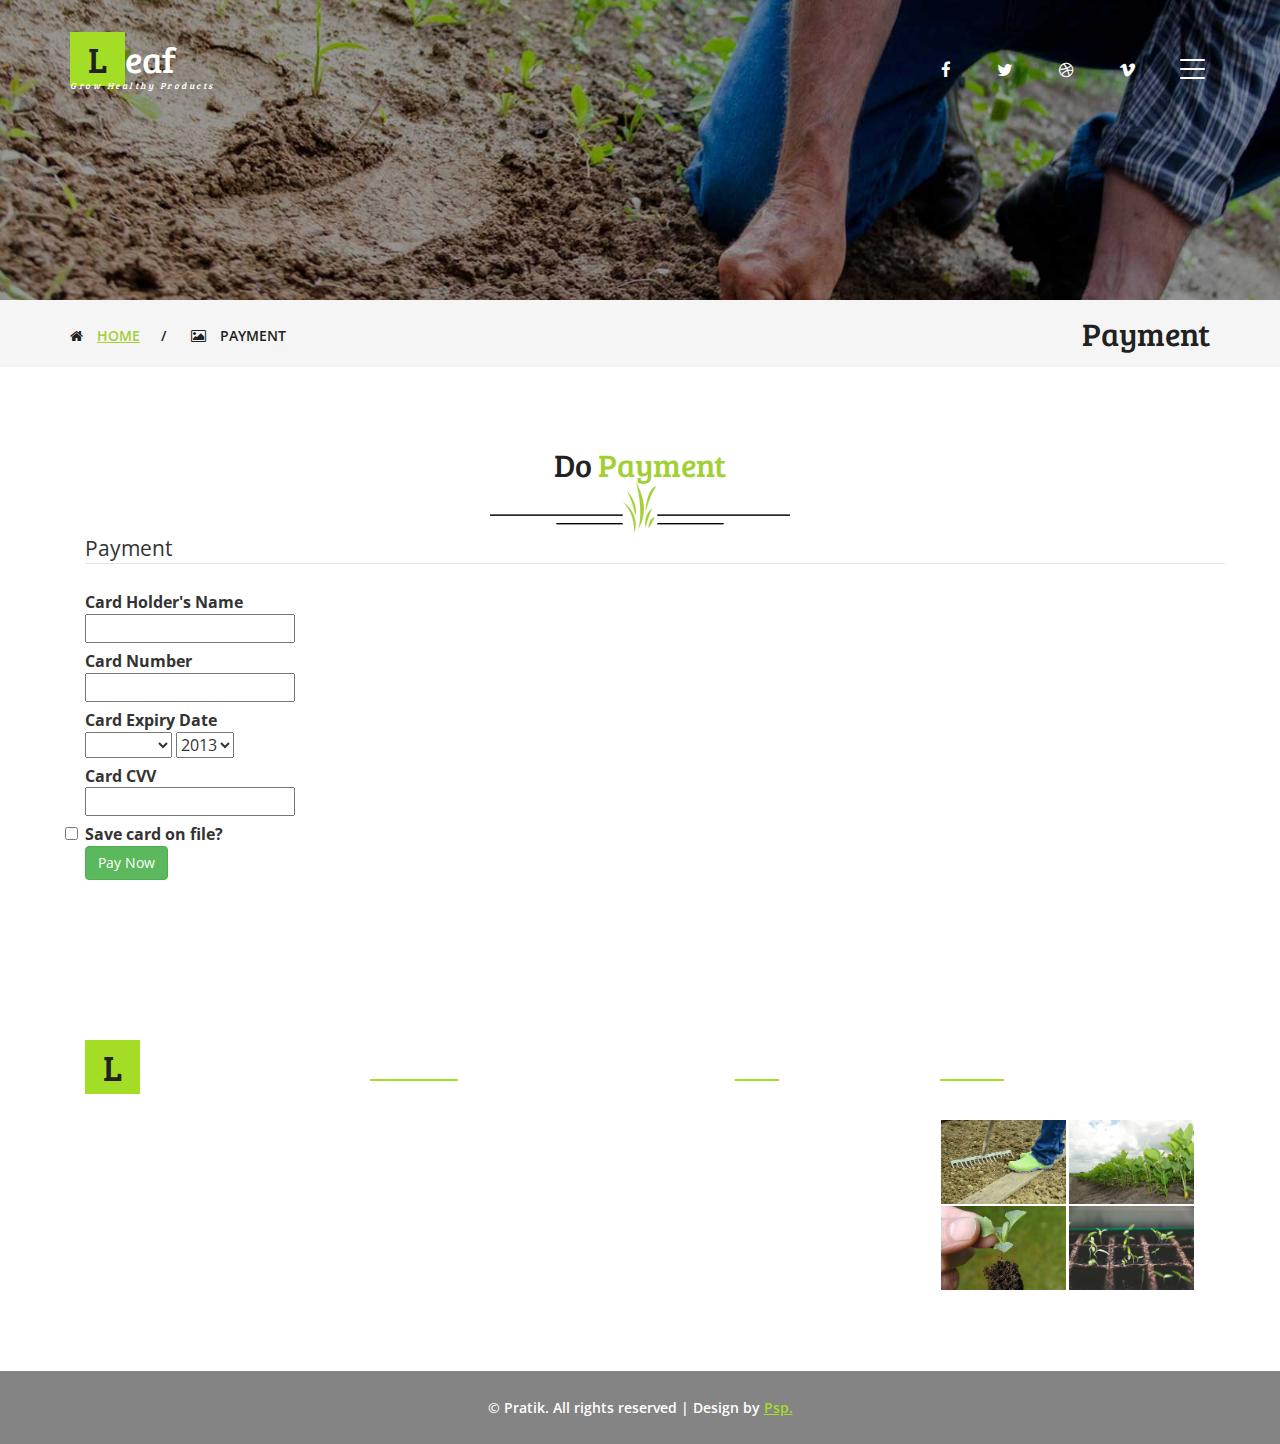
<file: pay.html>
﻿<!DOCTYPE html>
<html lang="en">
<head>
<title>Leaf an Agriculture Category Flat Bootstrap Responsive Website Template | Gallery :</title>
<!-- custom-theme -->
<meta name="viewport" content="width=device-width, initial-scale=1">
<meta http-equiv="Content-Type" content="text/html; charset=utf-8" />
<meta name="keywords" content="Germinate Responsive web template, Bootstrap Web Templates, Flat Web Templates, Android Compatible web template, 
Smartphone Compatible web template, free webdesigns for Nokia, Samsung, LG, SonyEricsson, Motorola web design" />
<script type="application/x-javascript"> addEventListener("load", function() { setTimeout(hideURLbar, 0); }, false);
		function hideURLbar(){ window.scrollTo(0,1); } </script>
<!-- //custom-theme -->
<link href="css/bootstrap.css" rel="stylesheet" type="text/css" media="all" />
<link href="css/style.css" rel="stylesheet" type="text/css" media="all" />
<!-- js -->
<script type="text/javascript" src="js/jquery-2.1.4.min.js"></script>
<!-- //js -->
<!-- gallery -->
<link href="css/lsb.css" rel="stylesheet" type="text/css">
<!-- //gallery -->
<!-- font-awesome-icons -->
<link href="css/font-awesome.css" rel="stylesheet"> 
<!-- //font-awesome-icons -->
<link href="//fonts.googleapis.com/css?family=Bree+Serif&amp;subset=latin-ext" rel="stylesheet">
<link href='//fonts.googleapis.com/css?family=Open+Sans:400,300,300italic,400italic,600,600italic,700,700italic,800,800italic' rel='stylesheet' type='text/css'>
</head>
	
<body>
<!-- banner -->
	<div class="banner1">
		<div class="container">
			<div class="w3_agileits_banner_main_grid">
				<div class="w3_agile_logo">
					<h1><a href="index.html"><span>L</span>eaf<i>Grow healthy products</i></a></h1>
				</div>
				<div class="agile_social_icons_banner">
					<ul class="agileits_social_list">
						<li><a href="#" class="w3_agile_facebook"><i class="fa fa-facebook" aria-hidden="true"></i></a></li>
						<li><a href="#" class="agile_twitter"><i class="fa fa-twitter" aria-hidden="true"></i></a></li>
						<li><a href="#" class="w3_agile_dribble"><i class="fa fa-dribbble" aria-hidden="true"></i></a></li>
						<li><a href="#" class="w3_agile_vimeo"><i class="fa fa-vimeo" aria-hidden="true"></i></a></li>
					</ul>
				</div>
				<div class="agileits_w3layouts_menu">
					<div class="shy-menu">
						<a class="shy-menu-hamburger">
							<span class="layer top"></span>
							<span class="layer mid"></span>
							<span class="layer btm"></span>
						</a>
						<div class="shy-menu-panel">
							<nav class="menu menu--horatio link-effect-8" id="link-effect-8">
								<ul class="w3layouts_menu__list">
									<li><a href="index.html">Home</a></li>
									<li><a href="about.html">About Us</a></li> 
									<li><a href="services.html">Services</a></li>
									<li class="active"><a href="gallery.html">Gallery</a></li> 
									<li><a href="contact.html">Contact Us</a></li>
                                    <li><a href="buy.html">Buy</a></li>
								</ul>
							</nav>
						</div>
						<div class="clearfix"> </div>
					</div>
				</div>
				<div class="clearfix"> </div>
			</div>
		</div>
	</div>
<!-- banner -->
<!-- bootstrap-pop-up -->
	<div class="modal video-modal fade" id="myModal" tabindex="-1" role="dialog" aria-labelledby="myModal">
		<div class="modal-dialog" role="document">
			<div class="modal-content">
				<div class="modal-header">
					Germinate
					<button type="button" class="close" data-dismiss="modal" aria-label="Close"><span aria-hidden="true">&times;</span></button>						
				</div>
				<section>
					<div class="modal-body">
						<img src="images/4.jpg" alt=" " class="img-responsive" />
						<p>Ut enim ad minima veniam, quis nostrum 
							exercitationem ullam corporis suscipit laboriosam, 
							nisi ut aliquid ex ea commodi consequatur? Quis autem 
							vel eum iure reprehenderit qui in ea voluptate velit 
							esse quam nihil molestiae consequatur, vel illum qui 
							dolorem eum fugiat quo voluptas nulla pariatur.
							<i>" Quis autem vel eum iure reprehenderit qui in ea voluptate velit 
								esse quam nihil molestiae consequatur.</i></p>
					</div>
				</section>
			</div>
		</div>
	</div>
<!-- //bootstrap-pop-up -->
<!-- breadcrumbs -->
	<div class="breadcrumbs">
		<div class="container">
			<div class="w3layouts_breadcrumbs_left">
				<ul>
					<li><i class="fa fa-home" aria-hidden="true"></i><a href="index.html">Home</a><span>/</span></li>
					<li><i class="fa fa-picture-o" aria-hidden="true"></i>Payment</li>
				</ul>
			</div>
			<div class="w3layouts_breadcrumbs_right">
				<h2>Payment</h2>
			</div>
			<div class="clearfix"> </div>
		</div>
	</div>
<!-- //breadcrumbs -->
<!-- gallery -->
	<div class="welcome">
		<div class="container">
			<h3 class="agileits_w3layouts_head">do  <span>Payment</span></h3>
			<div class="w3_agile_image">
				<img src="images/1.png" alt=" " class="img-responsive" />
			</div>
			
			
<div class="container">
	<div class="row-fluid">
      <form class="form-horizontal">
        <fieldset>
          <div id="legend">
            <legend class="">Payment</legend>
          </div>
     
          <!-- Name -->
          <div class="control-group">
            <label class="control-label"  for="username">Card Holder's Name</label>
            <div class="controls">
              <input type="text" id="username" name="username" placeholder="" class="input-xlarge">
            </div>
          </div>
     
          <!-- Card Number -->
          <div class="control-group">
            <label class="control-label" for="email">Card Number</label>
            <div class="controls">
              <input type="text" id="email" name="email" placeholder="" class="input-xlarge">
            </div>
          </div>
     
          <!-- Expiry-->
          <div class="control-group">
            <label class="control-label" for="password">Card Expiry Date</label>
            <div class="controls">
              <select class="span3" name="expiry_month" id="expiry_month">
                <option></option>
                <option value="01">Jan (01)</option>
                <option value="02">Feb (02)</option>
                <option value="03">Mar (03)</option>
                <option value="04">Apr (04)</option>
                <option value="05">May (05)</option>
                <option value="06">June (06)</option>
                <option value="07">July (07)</option>
                <option value="08">Aug (08)</option>
                <option value="09">Sep (09)</option>
                <option value="10">Oct (10)</option>1
                <option value="11">Nov (11)</option>
                <option value="12">Dec (12)</option>
              </select>
              <select class="span2" name="expiry_year">
                <option value="13">2013</option>
                <option value="14">2014</option>
                <option value="15">2015</option>
                <option value="16">2016</option>
                <option value="17">2017</option>
                <option value="18">2018</option>
                <option value="19">2019</option>
                <option value="20">2020</option>
                <option value="21">2021</option>
                <option value="22">2022</option>
                <option value="23">2023</option>
              </select>
            </div>
          </div>
     
          <!-- CVV -->
          <div class="control-group">
            <label class="control-label"  for="password_confirm">Card CVV</label>
            <div class="controls">
              <input type="password" id="password_confirm" name="password_confirm" placeholder="" class="span2">
            </div>
          </div>
     
          <!-- Save card -->
          <div class="control-group">
            <div class="controls">
              <label class="checkbox" for="save_card">
                <input type="checkbox" id="save_card" value="option1">
                Save card on file?
              </label>
            </div>
          </div>
     
          <!-- Submit -->
          <div class="control-group">
            <div class="controls">
              <button class="btn btn-success">Pay Now</button>
            </div>
          </div>
     
        </fieldset>
      </form>
    </div>
</div>






				<div class="clearfix"> </div>
			</div>
		</div>
	</div>
<!-- //gallery -->
	<script src="js/lsb.min.js"></script>
	<script>
	$(window).load(function() {
		  $.fn.lightspeedBox();
		});
	</script>
<!-- footer -->
	<div class="footer">
		<div class="container">
			<div class="w3agile_footer_grids">
				<div class="col-md-3 agileinfo_footer_grid">
					<div class="agileits_w3layouts_footer_logo">
						<h2><a href="index.html"><span>L</span>eaf<i>Grow healthy products</i></a></h2>
					</div>
				</div>
				<div class="col-md-4 agileinfo_footer_grid">
					<h3>Contact Info</h3>
					<h4>Call Us <span>+91 7259321364</span></h4>
					<p>  <span> </span></p>
					<ul class="agileits_social_list">
						<li><a href="#" class="w3_agile_facebook"><i class="fa fa-facebook" aria-hidden="true"></i></a></li>
						<li><a href="#" class="agile_twitter"><i class="fa fa-twitter" aria-hidden="true"></i></a></li>
						<li><a href="#" class="w3_agile_dribble"><i class="fa fa-dribbble" aria-hidden="true"></i></a></li>
						<li><a href="#" class="w3_agile_vimeo"><i class="fa fa-vimeo" aria-hidden="true"></i></a></li>
					</ul>
				</div>
				<div class="col-md-2 agileinfo_footer_grid agileinfo_footer_grid1">
					<h3>Navigation</h3>
					<ul class="w3layouts_footer_nav">
						<li><a href="index.html"><i class="fa fa-long-arrow-right" aria-hidden="true"></i>Home</a></li>
						<li><a href="icons.html"><i class="fa fa-long-arrow-right" aria-hidden="true"></i>Web Icons</a></li>
						<li><a href="typography.html"><i class="fa fa-long-arrow-right" aria-hidden="true"></i>Typography</a></li>
						<li><a href="contact.html"><i class="fa fa-long-arrow-right" aria-hidden="true"></i>Contact Us</a></li>
					</ul>
				</div>
				<div class="col-md-3 agileinfo_footer_grid">
					<h3>Blog Posts</h3>
					<div class="agileinfo_footer_grid_left">
						<a href="#" data-toggle="modal" data-target="#myModal"><img src="images/6.jpg" alt=" " class="img-responsive" /></a>
					</div>
					<div class="agileinfo_footer_grid_left">
						<a href="#" data-toggle="modal" data-target="#myModal"><img src="images/2.jpg" alt=" " class="img-responsive" /></a>
					</div>
					<div class="agileinfo_footer_grid_left">
						<a href="#" data-toggle="modal" data-target="#myModal"><img src="images/5.jpg" alt=" " class="img-responsive" /></a>
					</div>
					<div class="agileinfo_footer_grid_left">
						<a href="#" data-toggle="modal" data-target="#myModal"><img src="images/3.jpg" alt=" " class="img-responsive" /></a>
					</div>
					<div class="clearfix"> </div>
				</div>
				<div class="clearfix"> </div>
			</div>
		</div>
		<div class="w3_agileits_footer_copy">
			<div class="container">
				<p>© Pratik. All rights reserved | Design by <a href="">Psp.</a></p>
			</div>
		</div>
	</div>
<!-- //footer -->
<!-- menu -->
	<script>
		$(function() {
			
			initDropDowns($("div.shy-menu"));

		});

		function initDropDowns(allMenus) {

			allMenus.children(".shy-menu-hamburger").on("click", function() {
				
				var thisTrigger = jQuery(this),
					thisMenu = thisTrigger.parent(),
					thisPanel = thisTrigger.next();

				if (thisMenu.hasClass("is-open")) {

					thisMenu.removeClass("is-open");

				} else {			
					
					allMenus.removeClass("is-open");	
					thisMenu.addClass("is-open");
					thisPanel.on("click", function(e) {
						e.stopPropagation();
					});
				}
				
				return false;
			});
		}
	</script>
<!-- //menu -->
<!-- start-smoth-scrolling -->
<script type="text/javascript" src="js/move-top.js"></script>
<script type="text/javascript" src="js/easing.js"></script>
<script type="text/javascript">
	jQuery(document).ready(function($) {
		$(".scroll").click(function(event){		
			event.preventDefault();
			$('html,body').animate({scrollTop:$(this.hash).offset().top},1000);
		});
	});
</script>
<!-- start-smoth-scrolling -->
<!-- for bootstrap working -->
	<script src="js/bootstrap.js"></script>
<!-- //for bootstrap working -->
<!-- here stars scrolling icon -->
	<script type="text/javascript">
		$(document).ready(function() {
			/*
				var defaults = {
				containerID: 'toTop', // fading element id
				containerHoverID: 'toTopHover', // fading element hover id
				scrollSpeed: 1200,
				easingType: 'linear' 
				};
			*/
								
			$().UItoTop({ easingType: 'easeOutQuart' });
								
			});
	</script>
<!-- //here ends scrolling icon -->
</body>
</html>
</file>
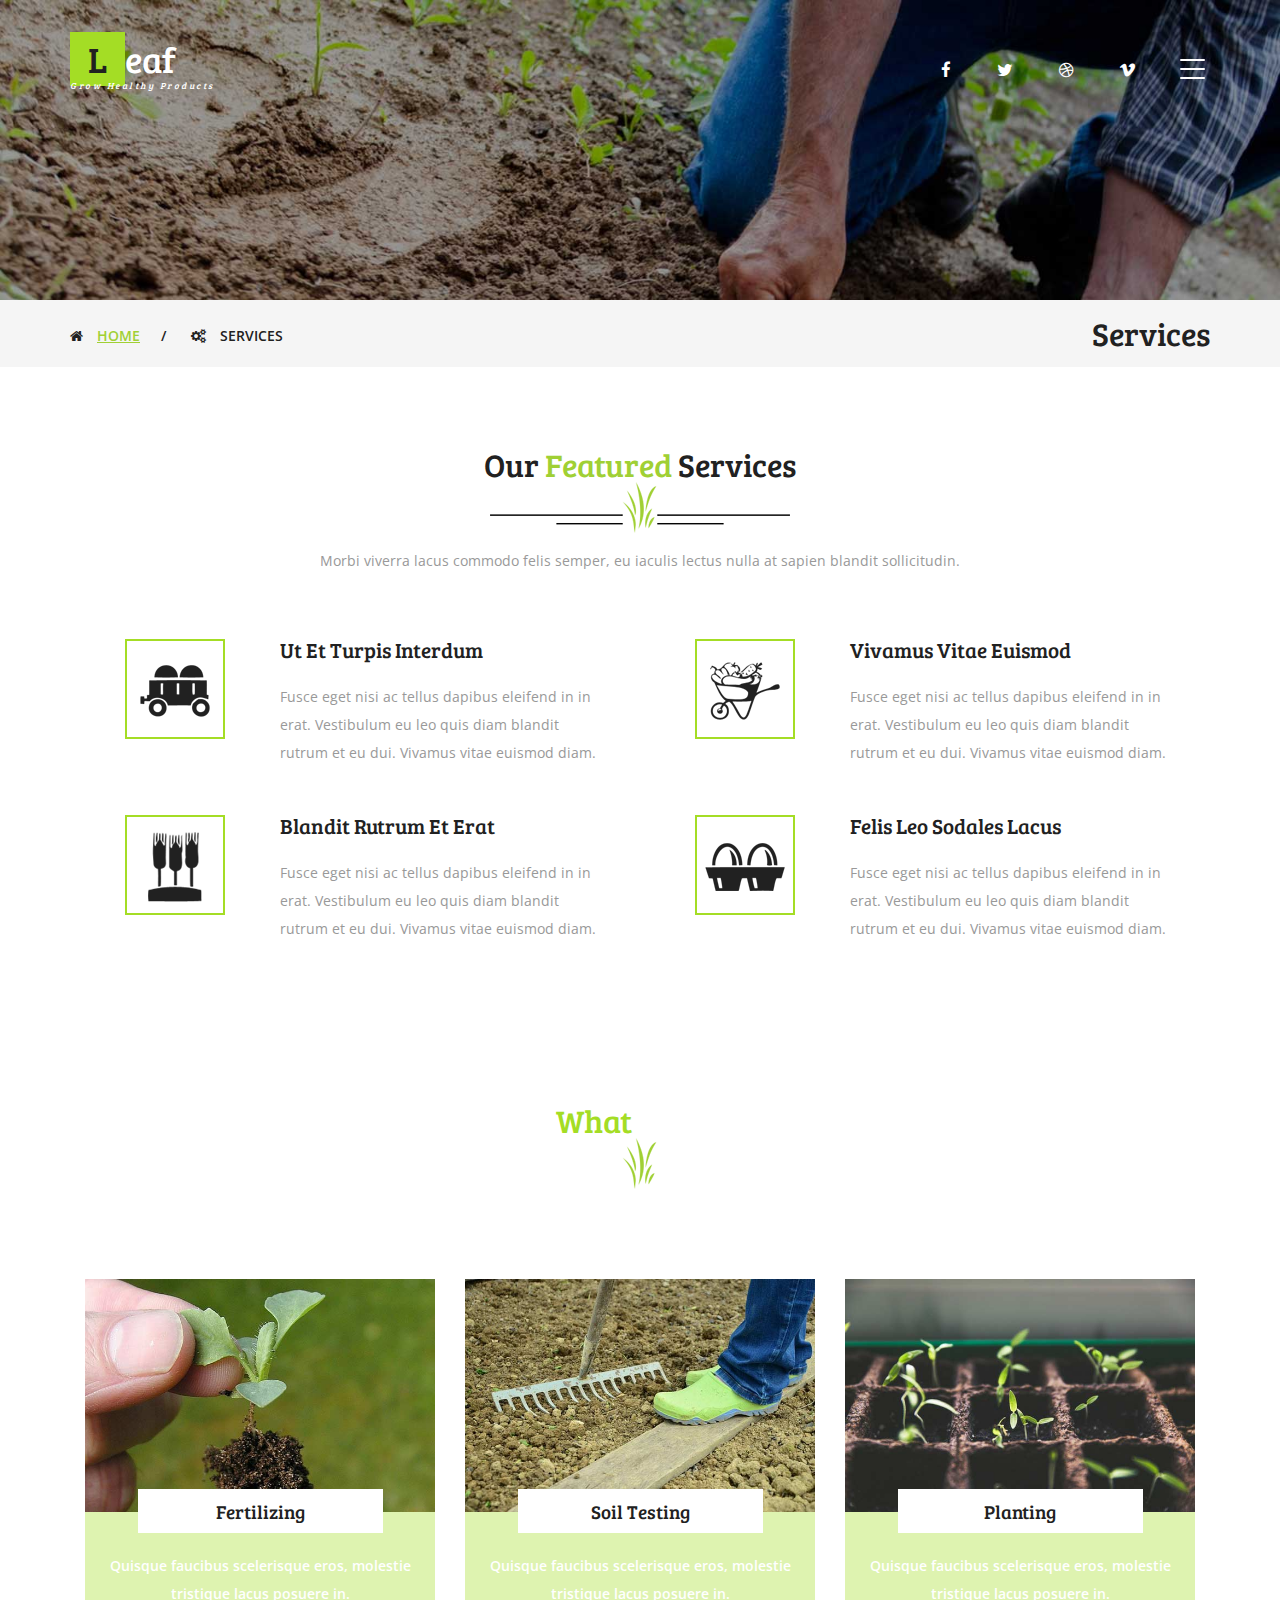
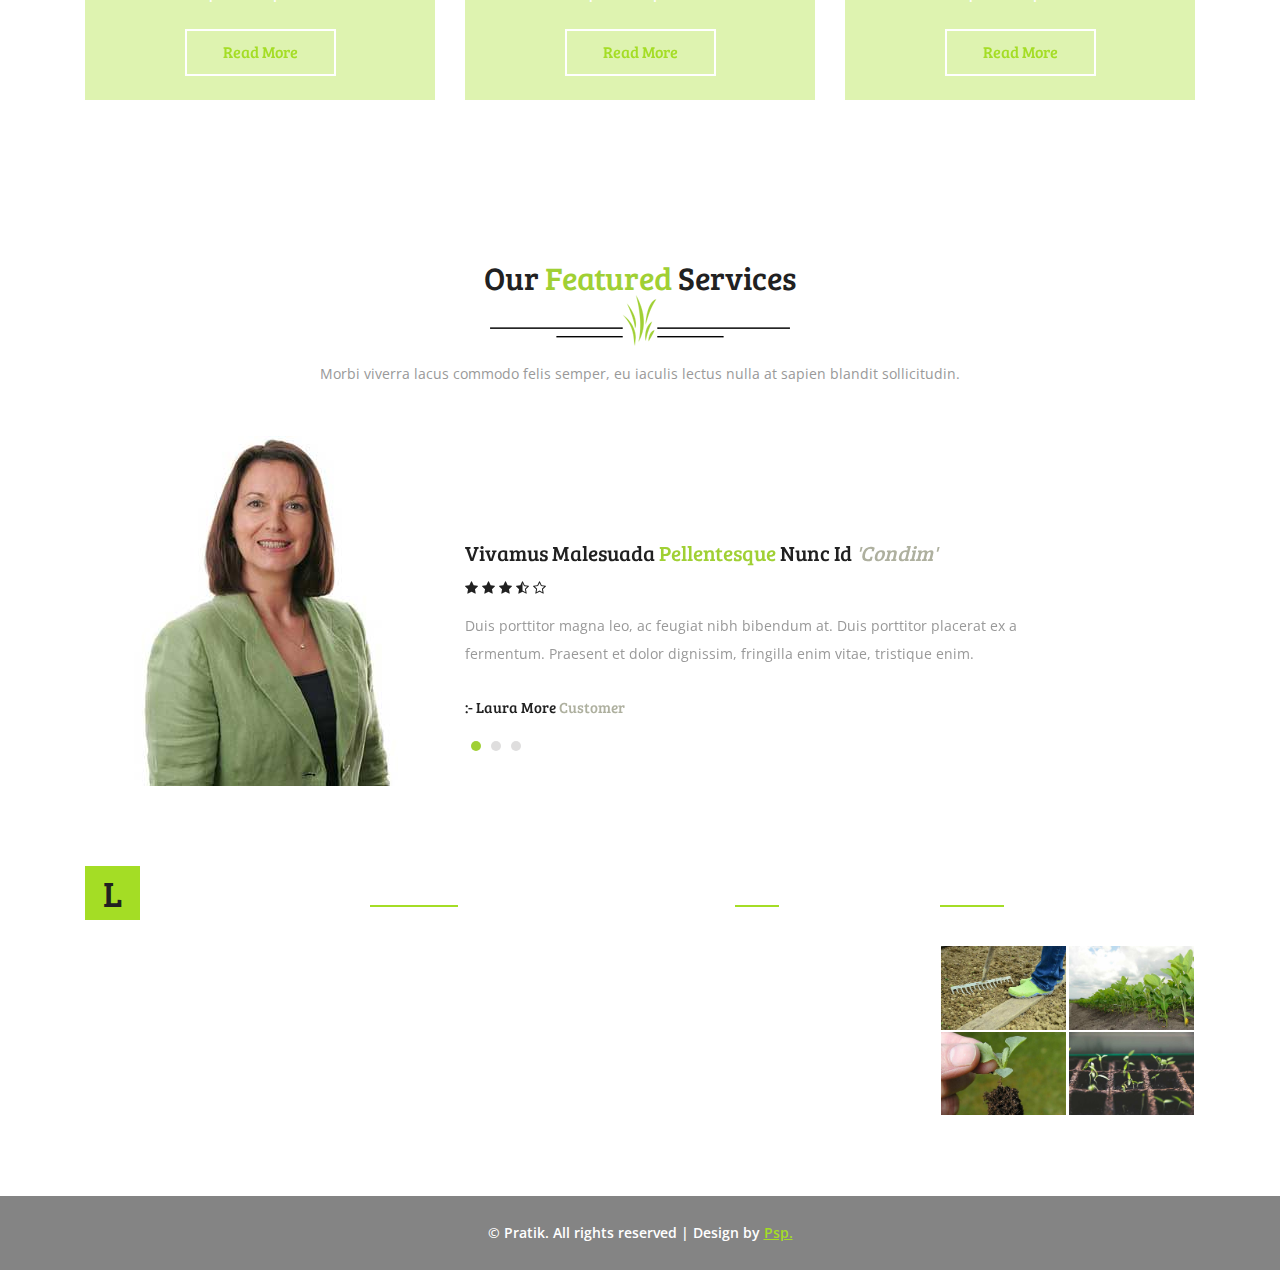
<file: services.html>
﻿<!DOCTYPE html>
<html lang="en">
<head>
<title>Leaf an Agriculture Category Flat Bootstrap Responsive Website Template | Services </title>
<!-- custom-theme -->
<meta name="viewport" content="width=device-width, initial-scale=1">
<meta http-equiv="Content-Type" content="text/html; charset=utf-8" />
<meta name="keywords" content="Germinate Responsive web template, Bootstrap Web Templates, Flat Web Templates, Android Compatible web template, 
Smartphone Compatible web template, free webdesigns for Nokia, Samsung, LG, SonyEricsson, Motorola web design" />
<script type="application/x-javascript"> addEventListener("load", function() { setTimeout(hideURLbar, 0); }, false);
		function hideURLbar(){ window.scrollTo(0,1); } </script>
<!-- //custom-theme -->
<link href="css/bootstrap.css" rel="stylesheet" type="text/css" media="all" />
<link href="css/style.css" rel="stylesheet" type="text/css" media="all" />
<!-- js -->
<script type="text/javascript" src="js/jquery-2.1.4.min.js"></script>
<!-- //js -->
<link rel="stylesheet" href="css/flexslider.css" type="text/css" media="screen" property="" />
<!-- font-awesome-icons -->
<link href="css/font-awesome.css" rel="stylesheet"> 
<!-- //font-awesome-icons -->
<link href="//fonts.googleapis.com/css?family=Bree+Serif&amp;subset=latin-ext" rel="stylesheet">
<link href='//fonts.googleapis.com/css?family=Open+Sans:400,300,300italic,400italic,600,600italic,700,700italic,800,800italic' rel='stylesheet' type='text/css'>
</head>
	
<body>
<!-- banner -->
	<div class="banner1">
		<div class="container">
			<div class="w3_agileits_banner_main_grid">
				<div class="w3_agile_logo">
					<h1><a href="index.html"><span>L</span>eaf<i>Grow healthy products</i></a></h1>
				</div>
				<div class="agile_social_icons_banner">
					<ul class="agileits_social_list">
						<li><a href="#" class="w3_agile_facebook"><i class="fa fa-facebook" aria-hidden="true"></i></a></li>
						<li><a href="#" class="agile_twitter"><i class="fa fa-twitter" aria-hidden="true"></i></a></li>
						<li><a href="#" class="w3_agile_dribble"><i class="fa fa-dribbble" aria-hidden="true"></i></a></li>
						<li><a href="#" class="w3_agile_vimeo"><i class="fa fa-vimeo" aria-hidden="true"></i></a></li>
					</ul>
				</div>
				<div class="agileits_w3layouts_menu">
					<div class="shy-menu">
						<a class="shy-menu-hamburger">
							<span class="layer top"></span>
							<span class="layer mid"></span>
							<span class="layer btm"></span>
						</a>
						<div class="shy-menu-panel">
							<nav class="menu menu--horatio link-effect-8" id="link-effect-8">
								<ul class="w3layouts_menu__list">
									<li><a href="index.html">Home</a></li>
									<li><a href="about.html">About Us</a></li> 
									<li class="active"><a href="services.html">Services</a></li>
									<li><a href="gallery.html">Gallery</a></li> 
									<li><a href="contact.html">Contact Us</a></li>
                                    <li><a href="buy.html">Buy</a></li>
								</ul>
							</nav>
						</div>
						<div class="clearfix"> </div>
					</div>
				</div>
				<div class="clearfix"> </div>
			</div>
		</div>
	</div>
<!-- banner -->
<!-- bootstrap-pop-up -->
	<div class="modal video-modal fade" id="myModal" tabindex="-1" role="dialog" aria-labelledby="myModal">
		<div class="modal-dialog" role="document">
			<div class="modal-content">
				<div class="modal-header">
					Germinate
					<button type="button" class="close" data-dismiss="modal" aria-label="Close"><span aria-hidden="true">&times;</span></button>						
				</div>
				<section>
					<div class="modal-body">
						<img src="images/4.jpg" alt=" " class="img-responsive" />
						<p>Ut enim ad minima veniam, quis nostrum 
							exercitationem ullam corporis suscipit laboriosam, 
							nisi ut aliquid ex ea commodi consequatur? Quis autem 
							vel eum iure reprehenderit qui in ea voluptate velit 
							esse quam nihil molestiae consequatur, vel illum qui 
							dolorem eum fugiat quo voluptas nulla pariatur.
							<i>" Quis autem vel eum iure reprehenderit qui in ea voluptate velit 
								esse quam nihil molestiae consequatur.</i></p>
					</div>
				</section>
			</div>
		</div>
	</div>
<!-- //bootstrap-pop-up -->
<!-- breadcrumbs -->
	<div class="breadcrumbs">
		<div class="container">
			<div class="w3layouts_breadcrumbs_left">
				<ul>
					<li><i class="fa fa-home" aria-hidden="true"></i><a href="index.html">Home</a><span>/</span></li>
					<li><i class="fa fa-cogs" aria-hidden="true"></i>Services</li>
				</ul>
			</div>
			<div class="w3layouts_breadcrumbs_right">
				<h2>Services</h2>
			</div>
			<div class="clearfix"> </div>
		</div>
	</div>
<!-- //breadcrumbs -->
<!-- services -->
	<div class="welcome">
		<div class="container">
			<h3 class="agileits_w3layouts_head">Our <span>Featured</span> Services</h3>
			<div class="w3_agile_image">
				<img src="images/1.png" alt=" " class="img-responsive" />
			</div>
			<p class="agile_para">Morbi viverra lacus commodo felis semper, eu iaculis lectus nulla at sapien blandit sollicitudin.</p>
			<div class="w3_agile_services_grids"> 
				<div class="col-md-6 w3_agile_services_grid"> 
					<div class="col-xs-4 w3_agile_services_grid_left"> 
						<div class="agile_services_grid_left1 hvr-radial-out"> 
							<img src="images/13.png" alt=" " class="img-responsive" />
						</div>
					</div>
					<div class="col-xs-8 w3_agile_services_grid_right"> 
						<h4>Ut et turpis interdum</h4>
						<p>Fusce eget nisi ac tellus dapibus eleifend in in erat. Vestibulum eu leo quis 
							diam blandit rutrum et eu dui. Vivamus vitae euismod diam.</p>
					</div>
					<div class="clearfix"> </div>
				</div>
				<div class="col-md-6 w3_agile_services_grid"> 
					<div class="col-xs-4 w3_agile_services_grid_left"> 
						<div class="agile_services_grid_left1 hvr-radial-out"> 
							<img src="images/14.png" alt=" " class="img-responsive" />
						</div>
					</div>
					<div class="col-xs-8 w3_agile_services_grid_right"> 
						<h4>Vivamus vitae euismod</h4>
						<p>Fusce eget nisi ac tellus dapibus eleifend in in erat. Vestibulum eu leo quis 
							diam blandit rutrum et eu dui. Vivamus vitae euismod diam.</p>
					</div>
					<div class="clearfix"> </div>
				</div>
				<div class="col-md-6 w3_agile_services_grid"> 
					<div class="col-xs-4 w3_agile_services_grid_left"> 
						<div class="agile_services_grid_left1 hvr-radial-out"> 
							<img src="images/15.png" alt=" " class="img-responsive" />
						</div>
					</div>
					<div class="col-xs-8 w3_agile_services_grid_right"> 
						<h4>blandit rutrum et erat</h4>
						<p>Fusce eget nisi ac tellus dapibus eleifend in in erat. Vestibulum eu leo quis 
							diam blandit rutrum et eu dui. Vivamus vitae euismod diam.</p>
					</div>
					<div class="clearfix"> </div>
				</div>
				<div class="col-md-6 w3_agile_services_grid"> 
					<div class="col-xs-4 w3_agile_services_grid_left"> 
						<div class="agile_services_grid_left1 hvr-radial-out"> 
							<img src="images/16.png" alt=" " class="img-responsive" />
						</div>
					</div>
					<div class="col-xs-8 w3_agile_services_grid_right"> 
						<h4>felis leo sodales lacus</h4>
						<p>Fusce eget nisi ac tellus dapibus eleifend in in erat. Vestibulum eu leo quis 
							diam blandit rutrum et eu dui. Vivamus vitae euismod diam.</p>
					</div>
					<div class="clearfix"> </div>
				</div>
				<div class="clearfix"> </div>
			</div>
		</div>
	</div>
<!-- //services -->
<!-- services-bottom -->
	<div class="services-bottom">
		<div class="container">
			<h3 class="agileits_w3layouts_head agileinfo_head w3_head"><span>What</span> we do</h3>
			<div class="w3_agile_image">
				<img src="images/17.png" alt=" " class="img-responsive">
			</div>
			<p class="agile_para agileits_para">Morbi viverra lacus commodo felis semper, eu iaculis lectus nulla at sapien blandit sollicitudin.</p>
			<div class="w3ls_news_grids">
				<div class="col-md-4 w3_agileits_services_bottom_grid">
					<div class="wthree_services_bottom_grid1">
						<img src="images/5.jpg" alt=" " class="img-responsive" />
						<div class="wthree_services_bottom_grid1_pos">
							<h4>Fertilizing</h4>
						</div>
					</div>
					<div class="agileinfo_services_bottom_grid2">
						<p>Quisque faucibus scelerisque eros, molestie tristique lacus posuere in.</p>
						<div class="agileits_w3layouts_learn_more hvr-radial-out">
							<a href="#" data-toggle="modal" data-target="#myModal">Read More</a>
						</div>
					</div>
				</div>
				<div class="col-md-4 w3_agileits_services_bottom_grid">
					<div class="wthree_services_bottom_grid1">
						<img src="images/6.jpg" alt=" " class="img-responsive" />
						<div class="wthree_services_bottom_grid1_pos">
							<h4>Soil Testing</h4>
						</div>
					</div>
					<div class="agileinfo_services_bottom_grid2">
						<p>Quisque faucibus scelerisque eros, molestie tristique lacus posuere in.</p>
						<div class="agileits_w3layouts_learn_more hvr-radial-out">
							<a href="#" data-toggle="modal" data-target="#myModal">Read More</a>
						</div>
					</div>
				</div>
				<div class="col-md-4 w3_agileits_services_bottom_grid">
					<div class="wthree_services_bottom_grid1">
						<img src="images/3.jpg" alt=" " class="img-responsive" />
						<div class="wthree_services_bottom_grid1_pos">
							<h4>Planting</h4>
						</div>
					</div>
					<div class="agileinfo_services_bottom_grid2">
						<p>Quisque faucibus scelerisque eros, molestie tristique lacus posuere in.</p>
						<div class="agileits_w3layouts_learn_more hvr-radial-out">
							<a href="#" data-toggle="modal" data-target="#myModal">Read More</a>
						</div>
					</div>
				</div>
				<div class="clearfix"> </div>
			</div>
		</div>
	</div>
<!-- //services-bottom -->
<!-- testimonials -->
	<div class="testimonials">
		<div class="container">
			<h3 class="agileits_w3layouts_head">Our <span>Featured</span> Services</h3>
			<div class="w3_agile_image">
				<img src="images/1.png" alt=" " class="img-responsive">
			</div>
			<p class="agile_para">Morbi viverra lacus commodo felis semper, eu iaculis lectus nulla at sapien blandit sollicitudin.</p>
			<div class="w3ls_news_grids">
				<section class="slider">
					<div class="flexslider">
						<ul class="slides">
							<li>
								<div class="agile_testimonials_grid">
									<div class="col-md-4 agile_testimonials_grid_left">
										<img src="images/15.jpg" alt=" " class="img-responsive" />
									</div>
									<div class="col-md-8 agile_testimonials_grid_right">
										<h5>Vivamus malesuada <span>pellentesque</span> nunc id <i>'condim'</i></h5>
										<div class="wthree_stars">
											<ul>
												<li><i class="fa fa-star"></i></li>
												<li><i class="fa fa-star"></i></li>
												<li><i class="fa fa-star"></i></li>
												<li><i class="fa fa-star-half-o"></i></li>
												<li><i class="fa fa-star-o"></i></li>
											</ul>
										</div>
										<p>Duis porttitor magna leo, ac feugiat nibh bibendum at. Duis porttitor 
											placerat ex a fermentum. Praesent et dolor dignissim, fringilla enim vitae, 
											tristique enim.</p>
										<h6>:- Laura More <span>Customer</span></h6>
									</div>
									<div class="clearfix"> </div>
								</div>
							</li>
							<li>
								<div class="agile_testimonials_grid">
									<div class="col-md-4 agile_testimonials_grid_left">
										<img src="images/14.jpg" alt=" " class="img-responsive" />
									</div>
									<div class="col-md-8 agile_testimonials_grid_right">
										<h5>Quisque eu aliquam <span>dignissim</span> ex a <i>'fringilla'</i></h5>
										<div class="wthree_stars">
											<ul>
												<li><i class="fa fa-star"></i></li>
												<li><i class="fa fa-star"></i></li>
												<li><i class="fa fa-star"></i></li>
												<li><i class="fa fa-star"></i></li>
												<li><i class="fa fa-star-o"></i></li>
											</ul>
										</div>
										<p>Duis porttitor magna leo, ac feugiat nibh bibendum at. Duis porttitor 
											placerat ex a fermentum. Praesent et dolor dignissim, fringilla enim vitae, 
											tristique enim.</p>
										<h6>:- Henry Paul <span>Customer</span></h6>
									</div>
									<div class="clearfix"> </div>
								</div>
							</li>
							<li>
								<div class="agile_testimonials_grid">
									<div class="col-md-4 agile_testimonials_grid_left">
										<img src="images/16.jpg" alt=" " class="img-responsive" />
									</div>
									<div class="col-md-8 agile_testimonials_grid_right">
										<h5>Vivamus malesuada <span>pellentesque</span> nunc id <i>'condim'</i></h5>
										<div class="wthree_stars">
											<ul>
												<li><i class="fa fa-star"></i></li>
												<li><i class="fa fa-star"></i></li>
												<li><i class="fa fa-star-half-o"></i></li>
												<li><i class="fa fa-star-half-o"></i></li>
												<li><i class="fa fa-star-o"></i></li>
											</ul>
										</div>
										<p>Duis porttitor magna leo, ac feugiat nibh bibendum at. Duis porttitor 
											placerat ex a fermentum. Praesent et dolor dignissim, fringilla enim vitae, 
											tristique enim.</p>
										<h6>:- Andria Carl <span>Customer</span></h6>
									</div>
									<div class="clearfix"> </div>
								</div>
							</li>
						</ul>
					</div>
				</section>
			</div>
		</div>
	</div>
<!-- //testimonials -->
<!-- flexSlider -->
	<script defer src="js/jquery.flexslider.js"></script>
	<script type="text/javascript">
		$(window).load(function(){
		  $('.flexslider').flexslider({
			animation: "slide",
			start: function(slider){
			  $('body').removeClass('loading');
			}
		  });
		});
  </script>
<!-- //flexSlider -->
<!-- footer -->
	<div class="footer">
		<div class="container">
			<div class="w3agile_footer_grids">
				<div class="col-md-3 agileinfo_footer_grid">
					<div class="agileits_w3layouts_footer_logo">
						<h2><a href="index.html"><span>L</span>eaf<i>Grow healthy products</i></a></h2>
					</div>
				</div>
				<div class="col-md-4 agileinfo_footer_grid">
					<h3>Contact Info</h3>
					<h4>Call Us <span>+91 7259321364</span></h4>
					<p> <span></span></p>
					<ul class="agileits_social_list">
						<li><a href="#" class="w3_agile_facebook"><i class="fa fa-facebook" aria-hidden="true"></i></a></li>
						<li><a href="#" class="agile_twitter"><i class="fa fa-twitter" aria-hidden="true"></i></a></li>
						<li><a href="#" class="w3_agile_dribble"><i class="fa fa-dribbble" aria-hidden="true"></i></a></li>
						<li><a href="#" class="w3_agile_vimeo"><i class="fa fa-vimeo" aria-hidden="true"></i></a></li>
					</ul>
				</div>
				<div class="col-md-2 agileinfo_footer_grid agileinfo_footer_grid1">
					<h3>Navigation</h3>
					<ul class="w3layouts_footer_nav">
						<li><a href="index.html"><i class="fa fa-long-arrow-right" aria-hidden="true"></i>Home</a></li>
						<li><a href="icons.html"><i class="fa fa-long-arrow-right" aria-hidden="true"></i>Web Icons</a></li>
						<li><a href="typography.html"><i class="fa fa-long-arrow-right" aria-hidden="true"></i>Typography</a></li>
						<li><a href="contact.html"><i class="fa fa-long-arrow-right" aria-hidden="true"></i>Contact Us</a></li>
					</ul>
				</div>
				<div class="col-md-3 agileinfo_footer_grid">
					<h3>Blog Posts</h3>
					<div class="agileinfo_footer_grid_left">
						<a href="#" data-toggle="modal" data-target="#myModal"><img src="images/6.jpg" alt=" " class="img-responsive" /></a>
					</div>
					<div class="agileinfo_footer_grid_left">
						<a href="#" data-toggle="modal" data-target="#myModal"><img src="images/2.jpg" alt=" " class="img-responsive" /></a>
					</div>
					<div class="agileinfo_footer_grid_left">
						<a href="#" data-toggle="modal" data-target="#myModal"><img src="images/5.jpg" alt=" " class="img-responsive" /></a>
					</div>
					<div class="agileinfo_footer_grid_left">
						<a href="#" data-toggle="modal" data-target="#myModal"><img src="images/3.jpg" alt=" " class="img-responsive" /></a>
					</div>
					<div class="clearfix"> </div>
				</div>
				<div class="clearfix"> </div>
			</div>
		</div>
		<div class="w3_agileits_footer_copy">
			<div class="container">
				<p>© Pratik. All rights reserved | Design by <a href="">Psp.</a></p>
			</div>
		</div>
	</div>
<!-- //footer -->
<!-- menu -->
	<script>
		$(function() {
			
			initDropDowns($("div.shy-menu"));

		});

		function initDropDowns(allMenus) {

			allMenus.children(".shy-menu-hamburger").on("click", function() {
				
				var thisTrigger = jQuery(this),
					thisMenu = thisTrigger.parent(),
					thisPanel = thisTrigger.next();

				if (thisMenu.hasClass("is-open")) {

					thisMenu.removeClass("is-open");

				} else {			
					
					allMenus.removeClass("is-open");	
					thisMenu.addClass("is-open");
					thisPanel.on("click", function(e) {
						e.stopPropagation();
					});
				}
				
				return false;
			});
		}
	</script>
<!-- //menu -->
<!-- start-smoth-scrolling -->
<script type="text/javascript" src="js/move-top.js"></script>
<script type="text/javascript" src="js/easing.js"></script>
<script type="text/javascript">
	jQuery(document).ready(function($) {
		$(".scroll").click(function(event){		
			event.preventDefault();
			$('html,body').animate({scrollTop:$(this.hash).offset().top},1000);
		});
	});
</script>
<!-- start-smoth-scrolling -->
<!-- for bootstrap working -->
	<script src="js/bootstrap.js"></script>
<!-- //for bootstrap working -->
<!-- here stars scrolling icon -->
	<script type="text/javascript">
		$(document).ready(function() {
			/*
				var defaults = {
				containerID: 'toTop', // fading element id
				containerHoverID: 'toTopHover', // fading element hover id
				scrollSpeed: 1200,
				easingType: 'linear' 
				};
			*/
								
			$().UItoTop({ easingType: 'easeOutQuart' });
								
			});
	</script>
<!-- //here ends scrolling icon -->
</body>
</html>
</file>
<file: css/style.css>
/*--
Author: W3layouts
Author URL: http://w3layouts.com
License: Creative Commons Attribution 3.0 Unported
License URL: http://creativecommons.org/licenses/by/3.0/
--*/
html, body{
    font-size: 100%;
	font-family: 'Open Sans', sans-serif;
	background:#ffffff;
	margin: 0;
}
p,ul li,ol li{
	margin:0;
	font-size:14px;
}
h1,h2,h3,h4,h5,h6{
	font-family: 'Bree Serif', serif;
	margin:0;
}
ul,label{
	margin:0;
	padding:0;
}
body a:hover{
	text-decoration:none;
}
input[type="submit"],input[type="reset"],a{
	-webkit-transition: 0.5s ease-in;
    -moz-transition: 0.5s ease-in;
    -ms-transition: 0.5s ease-in;
    -o-transition: 0.5s ease-in;
    transition:0.5s ease-in;
}
/*-- banner --*/
.banner{
	background: url(../images/banner.jpg) no-repeat 0px 0px;
    background-size: cover;
    -webkit-background-size: cover;
    -moz-background-size: cover;
    -o-background-size: cover;
    -ms-background-size: cover;
    min-height: 770px;
	position: relative;
}
.banner1{
	background: url(../images/banner.jpg) no-repeat 0px 0px;
    background-size: cover;
    -webkit-background-size: cover;
    -moz-background-size: cover;
    -o-background-size: cover;
    -ms-background-size: cover;
    min-height: 300px;
	position: relative;
}
.w3_agileits_banner_main_grid{
	padding:2em 0 0;
	position:relative;
}
.w3_agile_logo{
	float:left;
}
.w3_agile_logo h1 a{
	font-size:1em;
	color:#fff;
	text-decoration:none;
	display:block;
}
.w3_agile_logo h1 a span{
	padding: .2em .5em;
    background: #a4dd25;
    display: inline-block;
    color: #212121;
}
.w3_agile_logo h1 a i{
	display: block;
    font-size: .25em;
    text-align: right;
    line-height: 0;
    letter-spacing: 2.5px;
	text-transform:capitalize;
}
.agileits_social_list li{
	display: inline-block;
    margin-right: 3em;
}
.agileits_social_list li a{
    color: #fff;
    text-align: center;
    display: inline-block;
    font-size: 1.2em;
}
a.w3_agile_facebook:hover{
	color:#3b5998;
}
a.agile_twitter:hover{
	color:#1da1f2;
}
a.w3_agile_dribble:hover{
	color:#ea4c89;
}
a.w3_agile_vimeo:hover{
	color:#1ab7ea;
}
.agile_social_icons_banner {
    float: right;
    margin:1.6em 2em 0 0;
}
/*-- menu-navigation --*/
.shy-menu{
  -moz-transition: all .4s cubic-bezier(.1,.7,.3,1);
  -webkit-transition: all .4s cubic-bezier(.1,.7,.3,1);
  -o-transition: all .4s cubic-bezier(.1,.7,.3,1);
  -ms-transition: all .4s cubic-bezier(.1,.7,.3,1);
  transition: all .4s cubic-bezier(.1,.7,.3,1);
}

.shy-menu-panel ul {
	text-align: center;
}
.shy-menu-panel ul li{
    display: inline-block;
}
.shy-menu-panel ul li a{
	color: #fff;
    text-decoration: none;
    display: block;
    text-transform: uppercase;
	font-family: 'Bree Serif', serif;
}

.shy-menu { 
	display: block;
	background-color: rgba(33,40,44,.1);
	color: #fff;
    position: absolute;
    right: 0;
}
.shy-menu-hamburger,.shy-menu { 
	height: 35px;
	width: 35px;
}
.shy-menu.is-open{ 
  background-color:#262626;
}

.shy-menu.is-open {
    width: 100%;
}
.w3_agileits_banner_main_grid,.shy-menu.is-open {
	height: 75px;
}

.shy-menu-panel { 
	margin-left: 0px;
	display: none;
}
.is-open .shy-menu-panel { 
	margin-left: 0;
	display: block;
	width: 95%;
}
/*** Hamburger ***/
.shy-menu-hamburger {
	position: relative;
    display: block;
    overflow: hidden;
    cursor: pointer;
    float: right;
    margin-top: 1.2em;
}

.shy-menu-hamburger > .layer {
  background-color: #fff;
  border-radius: 1px;
  display: block;
  height: 2px;
  overflow: hidden;
  position: absolute;
    left: 5px;
  width: 25px;
}

.shy-menu-hamburger .layer.top { top: 8px; }
.is-open .shy-menu-hamburger .layer.top { 
	margin-top: .58em;
	transform: rotate(45deg);
	-webkit-transform: rotate(45deg);
	-moz-transform: rotate(45deg);
	-o-transform: rotate(45deg);
	-ms-transform: rotate(45deg);
}
.shy-menu-hamburger .layer.mid { top: 17px; }
.is-open .shy-menu-hamburger .layer.mid {
	opacity: 0;
	left: 0;
}
.shy-menu-hamburger .layer.btm { top: 26px; }
.is-open .shy-menu-hamburger .layer.btm { 
	margin-top: -.58em;
	transform: rotate(-45deg);
	-webkit-transform: rotate(-45deg);
	-moz-transform: rotate(-45deg);
	-o-transform: rotate(-45deg);
	-ms-transform: rotate(-45deg);
}
/*-- nav-effect --*/
.link-effect-8 a {
	margin: 0.8em 2.5em 0;
    padding: 1em;
	position: relative;
  -moz-transition: ease-out 0.3s 0.1s;
  -o-transition: ease-out 0.3s 0.1s;
  -webkit-transition: ease-out 0.3s;
  -webkit-transition-delay: 0.1s;
  transition: ease-out 0.3s 0.1s;
}
.link-effect-8 a::before {
  height: 2px;
  width: 100%;
  background: #797878;
  content: "";
  position: absolute;
  left: 0;
  top: 0;
  visibility: hidden;
  -moz-transition: 0.3s;
  -o-transition: 0.3s;
  -webkit-transition: 0.3s;
  transition: 0.3s;
}
.link-effect-8 a::after {
  height: 2px;
  width: 100%;
  background: #797878;
  content: "";
  position: absolute;
  left: 0;
  top: 100%;
  visibility: hidden;
  -moz-transition: 0.3s;
  -o-transition: 0.3s;
  -webkit-transition: 0.3s;
  transition: 0.3s;
}
.link-effect-8 a:hover::before,.w3layouts_menu__list li.active a::before {
  visibility: visible;
  top: 100%;
  background: white;
}
.link-effect-8 a:hover::after,.w3layouts_menu__list li.active a::after {
  visibility: visible;
  top: 0;
  background: white;
}
/*-- //nav-effect --*/
.shy-menu-panel ul li.active a,.link-effect-8 a:hover{
	color:#a4dd25;
}
.w3_banner_info{
	margin:12em 0 0;
	width:60%;
}
.w3_banner_info_grid h3{
	font-size:2em;
	color:#fff;
	line-height:1.5em;
}
.w3_banner_info_grid ul li{
	display:inline-block;
	font-size:1em;
}
.w3_banner_info_grid ul li a{
	padding:10px 40px;
	text-decoration:none;
	font-family: 'Bree Serif', serif;
	color:#212121;
}
.w3l_contact,.w3ls_more:hover{
	border:2px solid #fff;
	color:#a4dd25 !important;
	background:none;
}
.w3ls_more,.w3l_contact:hover{
	border:2px solid #a4dd25;
	background:#a4dd25;
	color:#212121 !important;
}
.w3ls_more:focus{
	outline:none;
}
span.char3 {
    text-transform: initial;
}
.w3_banner_info_grid p{
	margin:1em 0 4em;
	color:#fff;
	line-height:2em;
}
/*-- button-effect --*/
.thim-click-to-bottom {
    position: absolute;
    bottom: 7%;
    left: 50%;
    width: 40px;
    height: 40px;
    font-size: 40px;
    line-height: 40px;
    -webkit-animation: bounce 2s infinite ease-in-out;
}
.thim-click-to-bottom i {
    color: #fff;
    padding: 20px 10px;
    border: 1px solid;
    border-radius: 20px;
	font-size: 15px;
}
@-webkit-keyframes bounce {
	0%, 20%, 60%, 100%  { -ms-transform: translateY(0); }
	0%, 20%, 60%, 100%  { -o-transform: translateY(0); }
	0%, 20%, 60%, 100%  { -moz-transform: translateY(0); }
	0%, 20%, 60%, 100%  { -webkit-transform: translateY(0); }
    40%  { -webkit-transform: translateY(-20px); }
	80% { -webkit-transform: translateY(-10px); }
}
/*-- //button-effect --*/
/*-- //banner --*/
/*-- bootstrap-pop-up --*/
.modal-header {
    font-size:2em;
    color: #fff;
    font-family:'Bree Serif', serif;
    text-align: center;
    text-transform: capitalize;
    background:#aeb09f;
}
.close {
    opacity: 1;
}
.modal-body p {
    color: #999;
    text-align: left;
	padding:2em 2em 1em;
	margin: 0 !important;
	line-height:2em;
}
.modal-body p i {
    display: block;
    margin: 1em 0;
    color: #212121;
}
.modal-body {
    padding:0;
}
.modal-content {
    border-radius: 0;
}
button.close {
    font-size: 1.5em;
    color:#737373;
	outline: none;
}
/*-- //bootstrap-pop-up --*/
/*-- banner-bottom --*/
.agileits_banner_bottom_left{
	background:url(../images/1.jpg) no-repeat 0px 0px;
	background-size:cover;
	-webkit-background-size:cover;
	-moz-background-size:cover;
	-o-background-size:cover;
	-ms-background-size:cover;
}
.agileits_banner_bottom_left1{
	background:url(../images/2.jpg) no-repeat 0px 0px;
	background-size:cover;
	-webkit-background-size:cover;
	-moz-background-size:cover;
	-o-background-size:cover;
	-ms-background-size:cover;
}
.agileits_banner_bottom_left2{
	background:url(../images/3.jpg) no-repeat 0px 0px;
	background-size:cover;
	-webkit-background-size:cover;
	-moz-background-size:cover;
	-o-background-size:cover;
	-ms-background-size:cover;
}
.agileits_banner_bottom_left,.agileits_banner_bottom_left1,.agileits_banner_bottom_left2{
	min-height:335px;
	position:relative;
}
.agileinfo_banner_bottom_pos{
	position: absolute;
    top: 0%;
    left: 0%;
    width: 100%;
    height: 100%;
    background:rgba(25, 25, 25, 0.55);
}
.w3_agileits_banner_bottom_pos_grid{
	padding:7em 3em;
}
.wthree_banner_bottom_grid_right h4{
	font-size:1.5em;
	color:#a4dd25;
	margin-bottom:1em;
}
.wthree_banner_bottom_grid_right p{
	color:#fff;
	line-height:2em;
}
.agile_banner_bottom_grid_left_grid{
	width:100px;
	height:100px;
	border:2px solid #fff;
	text-align:center;
}
.agile_banner_bottom_grid_left_grid i{
	font-size:2em;
	color:#fff;
	line-height: 3em;
}
.agileits_banner_bottom_left:hover .agile_banner_bottom_grid_left_grid i,
.agileits_banner_bottom_left1:hover .agile_banner_bottom_grid_left_grid i,
.agileits_banner_bottom_left2:hover .agile_banner_bottom_grid_left_grid i{
	color:#212121;
}
.agileits_banner_bottom_left:hover .agileinfo_banner_bottom_pos,
.agileits_banner_bottom_left1:hover .agileinfo_banner_bottom_pos,
.agileits_banner_bottom_left2:hover .agileinfo_banner_bottom_pos{
	background:rgba(25, 25, 25, 0.7);
}
/* Radial Out */
.hvr-radial-out {
  display: inline-block;
  vertical-align: middle;
  -webkit-transform: perspective(1px) translateZ(0);
  transform: perspective(1px) translateZ(0);
  box-shadow: 0 0 1px transparent;
  position: relative;
  overflow: hidden;
  background:transparent;
  -webkit-transition-property: color;
  transition-property: color;
  -webkit-transition-duration: 0.3s;
  transition-duration: 0.3s;
}
.hvr-radial-out:before {
  content: "";
  position: absolute;
  z-index: -1;
  top: 0;
  left: 0;
  right: 0;
  bottom: 0;
  background: #a4dd25;
  border-radius: 100%;
  -webkit-transform: scale(0);
  transform: scale(0);
  -webkit-transition-property: transform;
  transition-property: transform;
  -webkit-transition-duration: 0.3s;
  transition-duration: 0.3s;
  -webkit-transition-timing-function: ease-out;
  transition-timing-function: ease-out;
}
.hvr-radial-out:hover, .hvr-radial-out:focus, .hvr-radial-out:active {
  color: white;
}
.hvr-radial-out:hover:before, .hvr-radial-out:focus:before,.agileits_banner_bottom_left:hover .hvr-radial-out:before
,.agileits_banner_bottom_left1:hover .hvr-radial-out:before,.agileits_banner_bottom_left2:hover .hvr-radial-out:before,
.w3_agile_services_grid:hover .hvr-radial-out:before,.w3_agileits_services_bottom_grid:hover .hvr-radial-out:before,
.w3layouts_mail_grid_left:hover .hvr-radial-out:before{
  -webkit-transform: scale(2);
  transform: scale(2);
}
/*-- //banner-bottom --*/
/*-- welcome --*/
.welcome,.newsletter,.about-bottom,.services-bottom{
	padding:5em 0;
}
.agileits_w3layouts_head{
	text-align:center;
	font-size:2em;
	color:#212121;
	text-transform:capitalize;
}
.agileits_w3layouts_head span{
	color:#a0d034;
}
.w3_agile_image img{
	margin:0 auto;
}
.agile_para{
	margin:1em 0 0;
	color:#999;
	text-align:center;
	line-height: 2em;
}
/*-- //welcome --*/
/*-- welcome-bottom --*/
.welcome-bottom{
	background:#aeb09f;
}
.wthree_welcome_bottom_right{
	padding:0;
}
.wthree_welcome_bottom_left{
	padding:4.5em 5em 0;
}
.wthree_welcome_bottom_left h3{
	text-transform:capitalize;
	font-size:1.8em;
	color:#fff;
}
.wthree_welcome_bottom_left h3 span{
	color:#212121;
}
.wthree_welcome_bottom_left p{
	color:#fff;
	padding:1em 0;
	line-height:2em;
}
.wthree_welcome_bottom_left_grid{
	position:relative;
	margin-top:2em;
}
.w3l_social_icon_gridl {
    float: left;
    width: 100px;
    height: 100px;
    border: 2px solid #a4dd25;
}
.w3l_social_icon_gridl img{
	margin:0 auto;
}
.w3l_social_icon_gridr {
    float: left;
    margin:1.8em 0 0 5em;
}
.w3l_social_icon_gridr h4{
    font-size:2em;
    color: #212121;
    font-weight: 600;
}
.w3l_social_icon_grid_pos {
    position: absolute;
    top: 32%;
    left: 47%;
}
.w3l_social_icon_grid_pos label {
    font-size: 1.5em;
    color: #212121;
}
.agileinfo_grid {
	position: relative;
    text-align: center;
}

/* Common style */
.agileinfo_grid figure {
	position: relative;
	overflow: hidden;
}

.agileinfo_grid figure img {
	position: relative;
	display: block;
	width: 100%;
}

.agileinfo_grid figure figcaption {
	padding: 5em;
    color: #fff;
    text-transform: capitalize;
    -webkit-backface-visibility: hidden;
    backface-visibility: hidden;
}

.agileinfo_grid figure figcaption::before,
.agileinfo_grid figure figcaption::after {
	pointer-events: none;
}

.agileinfo_grid figure figcaption {
	position: absolute;
	top: 0;
	left: 0;
}

.agileinfo_grid figure h4 span {
	font-weight: 800;
    color:#a4dd25;
}

.agileinfo_grid figure h4,
.agileinfo_grid figure p {
	margin: 0;
}

.agileinfo_grid figure p {
	letter-spacing: 1px;
}
/***** Moses *****/
/*-----------------*/

figure.agileits_effect_moses{
	background: -webkit-linear-gradient(-45deg, #2f2f2f 0%,#e3f7b5 100%);
    background: linear-gradient(-45deg, #2f2f2f 0%,#e3f7b5 100%);
}

figure.agileits_effect_moses img {
	opacity: 0.85;
	-webkit-transition: opacity 0.35s;
	transition: opacity 0.35s;
}

figure.agileits_effect_moses h4,
figure.agileits_effect_moses p {
	padding: 20px;
	width: 50%;
	height: 50%;
	border: 2px solid #fff;
}

figure.agileits_effect_moses h4 {
	padding: 20px;
    width: 50%;
    height: 50%;
    text-align: right;
    font-size: 2.2em;
    line-height: 1.5em;
    -webkit-transition: -webkit-transform 0.35s;
    transition: transform 0.35s;
    -webkit-transform: translate3d(10px,10px,0);
    transform: translate3d(10px,10px,0);
}

figure.agileits_effect_moses p {
	float: right;
	padding: 20px;
	line-height:2em;
	text-align: right;
	opacity: 0;
	-webkit-transition: opacity 0.35s, -webkit-transform 0.35s;
	transition: opacity 0.35s, transform 0.35s;
	-webkit-transform: translate3d(-50%,-50%,0);
	transform: translate3d(-50%,-50%,0);
}

figure.agileits_effect_moses:hover h4 {
	-webkit-transform: translate3d(0,0,0);
	transform: translate3d(0,0,0);
}

figure.agileits_effect_moses:hover p {
	opacity: 1;
	-webkit-transform: translate3d(0,0,0);
	transform: translate3d(0,0,0);
}

figure.agileits_effect_moses:hover img {
	opacity: 0.6;
}
/*-- //welcome-bottom --*/
/*-- news --*/
.w3ls_news_grids{
	margin:3em 0 0;
}
.agileits_w3layouts_news_grid{
	padding:1.5em;
	background:#f5f5f5;
}
.agileits_w3layouts_news_grid ul li{
	display:inline-block;
	font-weight:600;
	color:#212121;
}
.agileits_w3layouts_news_grid ul li:last-child{
	margin-left:2em;
}
.agileits_w3layouts_news_grid ul li i{
	padding-right:1em;
	color:#a0d034;
}
.agileits_w3layouts_news_grid ul li a{
	color:#212121;
	text-decoration:none;
}
.agileits_w3layouts_news_grid ul li a:hover{
	color:#a0d034;
}
.agileits_w3layouts_news_grid h4{
	font-size:1.3em;
	color:#212121;
	margin:1em 0;
}
.agileits_w3layouts_news_grid h4 a{
	color:#212121;
	text-decoration:none;
}
.agileits_w3layouts_news_grid h4 a:hover{
	color:#a0d034;
}
.agileits_w3layouts_news_grid h4 a:focus{
	outline:none;
}
.agileits_w3layouts_news_grid p{
	color:#999;
	line-height:2em;
}
.w3layouts_news_grid{
    overflow: hidden;
    position: relative;
}
.w3layouts_news_grid_pos{
    opacity: 0;
    position: absolute;
    top: 0;
    left: 0;
    bottom: 0;
    background-color:rgba(0, 0, 0, 0.4);
    right: 0;
    -webkit-transition: all 400ms ease;
    -moz-transition: all 400ms ease;
    transition: all 400ms ease;
}
.w3layouts_news_grid_pos{
    -webkit-transform: scale3d(0,0,1);
    -moz-transform: scale3d(0,0,1);
    -ms-transform: scale3d(0,0,1);
    transform: scale3d(0,0,1);
}
.w3ls_news_grid:hover .w3layouts_news_grid .w3layouts_news_grid_pos,.w3_agileits_team_grid:hover .w3layouts_news_grid .w3layouts_news_grid_pos,
.w3layouts_gallery_grid:hover .w3layouts_news_grid .w3layouts_news_grid_pos{
    opacity:1;
	-webkit-transform: scale3d(1,1,1);
    -moz-transform: scale3d(1,1,1);
    -ms-transform: scale3d(1,1,1);
    transform: scale3d(1,1,1);
}
.w3ls_news_grid:hover .wthree_text,.w3_agileits_team_grid:hover .wthree_text,
.w3layouts_gallery_grid:hover .wthree_text{
    opacity: 1;
	-webkit-transform: translateY(0) scale3d(1,1,1);
    -moz-transform: translateY(0) scale3d(1,1,1);
    -ms-transform: translateY(0) scale3d(1,1,1);
    transform: translateY(0) scale3d(1,1,1);
    -webkit-transition: transform 400ms ease 380ms;
    -moz-transition: transform 400ms ease 380ms;
    transition: transform 400ms ease 380ms;
}
.wthree_text{
    text-align: center;
    padding: 6em 0 0;
    opacity: 0;
	    -webkit-transform: translateY(0) scale3d(0,0,1);
    -moz-transform: translateY(0) scale3d(0,0,1);
    -ms-transform: translateY(0) scale3d(0,0,1);
    transform: translateY(0) scale3d(0,0,1);
    -webkit-transition: transform 400ms ease 280ms;
    -moz-transition: transform 400ms ease 280ms;
    transition: transform 400ms ease 280ms;
}
.wthree_text h3{
	color:#fff;
	font-size:2em;
}
/*-- //news --*/
/*-- newsletter --*/
.newsletter{
	background: url(../images/7.jpg) no-repeat 0px 0px;
    background-size: cover;
    -webkit-background-size: cover;
    -moz-background-size: cover;
    -o-background-size: cover;
    -ms-background-size: cover;
	background-attachment: fixed;
}
.agileinfo_head span,.agileits_para{
	color:#fff;
}
.w3ls_newsletter_grids input[type="text"],.w3ls_newsletter_grids input[type="email"]{
	outline: none;
    border: 2px solid #fff;
    border-right: none;
    padding: 15px;
    font-size: 1em;
    color: #212121;
    background: rgba(161, 208, 52, 0.35);
    float: left;
	font-weight:600;
}
.w3ls_newsletter_grids input[type="submit"] {
    outline: none;
    border: 2px solid #fff;
    padding: 15px 0;
    font-size: 1em;
    color: #69855c;
    background: #fff;
    font-weight: 600;
    text-transform: uppercase;
    letter-spacing: 2px;
}
.w3ls_newsletter_grids input[type="text"]::-webkit-input-placeholder,.w3ls_newsletter_grids input[type="email"]::-webkit-input-placeholder{
	color:#212121 !important;
}
.w3ls_newsletter_grids input[type="text"],.w3ls_newsletter_grids input[type="email"],.w3ls_newsletter_grids input[type="submit"] {
	width: 33.33%;
}
.w3ls_newsletter_grids input[type="submit"]:hover{
	background:#212121;
	color:#fff;
	border-color:#212121;
}
/*-- //newsletter --*/
/*-- footer --*/
.footer{
    background: url(../images/8.jpg) no-repeat 0px 0px;
    background-size: cover;
    -webkit-background-size: cover;
    -moz-background-size: cover;
    -o-background-size: cover;
    -ms-background-size: cover;
	background-attachment:fixed;
	padding:5em 0 0;
}
.agileits_w3layouts_footer_logo h2 a {
    font-size: 1.2em;
    color: #fff;
    text-decoration: none;
}
.agileits_w3layouts_footer_logo h2 a span {
    padding: .2em .5em;
    background: #a4dd25;
    display: inline-block;
    color: #212121;
}
.agileits_w3layouts_footer_logo h2 a i {
    display: block;
    font-size: .25em;
    line-height: 0;
    letter-spacing: 2.5px;
    text-transform: capitalize;
    margin-left: 6.5em;
}
.agileinfo_footer_grid h4{
	font-size: 1em;
    color: #fff;
    line-height: 2em;
    font-weight: 300;
}
.agileinfo_footer_grid h4 span{
	display:block;
	font-size: 2.5em;
}
.agileinfo_footer_grid p{
	margin:1em 0;
    color: #fff;
    line-height: 2em;
}
.agileinfo_footer_grid p span{
	display:block;
}
.agileinfo_footer_grid ul.w3layouts_footer_nav{
	padding:1em 0 0;
}
.agileinfo_footer_grid ul.w3layouts_footer_nav li{
	list-style-type:none;
	margin:0 0 1em;
}
.w3layouts_footer_nav li i{
	padding-right:1em;
	color:#fff;
}
.agileinfo_footer_grid ul.w3layouts_footer_nav li a{
	font-size: 13px;
    text-decoration: none;
    color: #fff;
    text-transform: uppercase;
    font-weight: 600;
    letter-spacing: 1px;
}
.agileinfo_footer_grid ul.w3layouts_footer_nav li a:hover{
	color:#a4dd25;
}
.agileinfo_footer_grid_left{
	float:left;
	width:50%;
	border: 1px solid #fff;
}
.agileinfo_footer_grid1 {
    padding-left: 0;
}
.agileinfo_footer_grid_left:hover img{
	opacity:.8;
}
.agileinfo_footer_grid h3{
	font-size: 1.6em;
    color: #fff;
    padding-bottom: .5em;
    position: relative;
    margin-bottom: 1.5em;
}
.agileinfo_footer_grid h3:after{
	content: '';
    background: #a4dd25;
    width: 25%;
    height: 2px;
    position: absolute;
    bottom: 0%;
    left: 0%;
}
.w3_agileits_footer_copy{
	background:rgba(60, 60, 60, 0.63);
	padding:1.5em 0;
	text-align:center;
	margin:5em 0 0;
}
.w3_agileits_footer_copy p{
	line-height:1.8em;
	color:#fff;
	font-weight: 600;
}
.w3_agileits_footer_copy p a{
	color: #a4dd25;
    text-decoration: underline;
}
.w3_agileits_footer_copy p a:hover{
	color:#fff;
}
/*-- //footer --*/
/*-- to-top --*/
#toTop {
	display: none;
	text-decoration: none;
	position: fixed;
	bottom: 20px;
	right: 2%;
	overflow: hidden;
	z-index: 999; 
	width: 32px;
	height: 32px;
	border: none;
	text-indent: 100%;
	background: url(../images/arrow.png) no-repeat 0px 0px;
}
#toTopHover {
	width: 32px;
	height: 32px;
	display: block;
	overflow: hidden;
	float: right;
	opacity: 0;
	-moz-opacity: 0;
	filter: alpha(opacity=0);
}
/*-- //to-top --*/
/*-- breadcrumbs --*/
.breadcrumbs{
	padding:1em 0;
	background:#f5f5f5;
}
.w3layouts_breadcrumbs_left{
	float:left;
	margin-top: .5em;
}
.w3layouts_breadcrumbs_left ul li{
	display:inline-block;
	color:#212121;
	text-transform:uppercase;
	font-weight:600;
}
.w3layouts_breadcrumbs_left ul li span{
	padding:0 1.5em;
}
.w3layouts_breadcrumbs_left ul li i{
	padding-right:1em;
	color: #212121;
}
.w3layouts_breadcrumbs_left ul li a{
	color:#a0d034;
	text-decoration:underline;
}
.w3layouts_breadcrumbs_right{
	float:right;
}
.w3layouts_breadcrumbs_right h2{
	font-size:2em;
	color:#212121;
}
.w3layouts_breadcrumbs_left ul li a:hover{
	color:#212121;
}
.w3_agile_about_grid_left h3{
	font-size:1.4em;
	color:#212121;
	line-height:1.5em;
	text-transform: capitalize;
}
.w3_agile_about_grid_left p i{
	color:#a0d034;
	display:block;
	margin:2em 0 1em;
}
.w3_agile_about_grid_left p{
	color:#999;
	line-height:2em;
}
/*-- //breadcrumbs --*/
/*-- about --*/
/*-- Skills bar effects --*/


.skillbar {
  position: relative;
  display: inline-block;
  margin: 15px 0;
  width: 100%;
  background: #eee;
  height: 35px;
  border-radius: 3px;
  width: 100%;
}

.skillbar-title {
  position: absolute;
  top: 0;
  left: 0;
  width: 110px;
  font-weight: bold;
  font-size: 13px;
  color: #ffffff;
  background: #6adcfa;
  border-top-left-radius: 3px;
  border-bottom-left-radius: 3px;
  background: rgba(0, 0, 0, 0.1);
  padding: 0 20px;
  height: 35px;
  line-height: 35px;
}

.skillbar-bar {
  height: 35px;
  width: 0px;
  background: #a0d034;
  border-radius: 3px;
  display: inline-block;
}

.skill-bar-percent {
	position: absolute;
    right: -6%;
    top: 0;
    font-size: 13px;
    height: 35px;
    line-height: 35px;
    color: #212121;
}
/*-- //about --*/
/*-- about-bottom --*/
.about-bottom{
	background: url(../images/9.jpg) no-repeat 0px 0px;
    background-size: cover;
    -webkit-background-size: cover;
    -moz-background-size: cover;
    -o-background-size: cover;
    -ms-background-size: cover;
    background-attachment: fixed;
	text-align: center;
}
.about-bottom h3{
    font-size: 2.2em;
    color: #fff;
    line-height: 1.5em;
    text-transform: capitalize;
    width: 80%;
    margin: 0 auto 2em;
}
.about-bottom h3 span{
	color:#a4dd25;
}
.agileits_w3layouts_learn_more a{
    padding: 10px 40px;
    text-decoration: none;
    font-family: 'Bree Serif', serif;
    color: #a4dd25;
    border: 2px solid #fff;
	display: block;
	font-size: 1em;
}
.agileits_w3layouts_learn_more a:focus{
	outline:none;
}
.agileits_w3layouts_learn_more a:hover{
	color:#212121;
}
.w3_agileits_team_grid h4{
	font-size:1.2em;
	color:#212121;
	margin:1.5em 0 0.5em;
}
.w3_agileits_team_grid p{
	color:#a0d034;
	font-weight:600;
}
.w3_agileits_team_grid{
	text-align:center;
}
.w3_agileits_team_grid ul li{
	margin:0 1em;
}
.agileinfo_about_text{
	padding-top:9em !important;
}
.w3_agileits_team_grid img {
    border: 3px solid #aeb09f;
}
/*-- //about-bottom --*/
/*-- services --*/
.agile_services_grid_left1 {
    width: 100px;
    height: 100px;
    border: 2px solid #a4dd25;
}
.w3_agile_services_grid_left {
    text-align: center;
}
.agile_services_grid_left1 img{
	margin:0 auto;
}
.w3_agile_services_grids{
	padding-top:1em;
}
.w3_agile_services_grid{
	margin-top:3em;
}
.w3_agile_services_grid_right h4{
	text-transform: capitalize;
    font-size: 1.3em;
    color: #212121;
    margin-bottom: 1em;
}
.w3_agile_services_grid_right p{
	color:#999;
	line-height:2em;
}
/*-- //services --*/
/*-- services-bottom --*/
.services-bottom{
	background: url(../images/9.jpg) no-repeat 0px 0px;
    background-size: cover;
    -webkit-background-size: cover;
    -moz-background-size: cover;
    -o-background-size: cover;
    -ms-background-size: cover;
    background-attachment: fixed;
}
.w3_head{
	color:#fff;
}
.w3_head span{
	color:#a4dd25;
}
.wthree_services_bottom_grid1{
	position:relative;
}
.wthree_services_bottom_grid1_pos{
	position: absolute;
    bottom: -9%;
    width: 70%;
    left: 15%;
    background: #fff;
    text-align: center;
    padding: .7em 0;
}
.wthree_services_bottom_grid1_pos h4{
	font-size:1.2em;
	color:#212121;
}
.agileinfo_services_bottom_grid2{
	padding: 2.5em 1.5em 1.5em;
    background: rgba(164, 221, 37, 0.36);
    text-align: center;
}
.agileinfo_services_bottom_grid2 p{
	color:#fff;
	font-weight:600;
	line-height:2em;
	margin-bottom:1.5em;
}
.w3_agileits_services_bottom_grid:hover a{
	color:#212121;
}
.agileits_learn_more{
	width:18% !important;
}
.agileits_w3layouts_learn_more.hvr-radial-out {
    width: 50%;
}
.agileits_w3layouts_learn_more a{
	padding:10px 0 !important;
}
/*-- //services-bottom --*/
/*-- testimonials --*/
.testimonials{
	padding:5em 0 0;
}
.agile_testimonials_grid_right h5{
	text-transform: capitalize;
    font-size: 1.5em;
    color: #212121;
    font-style: normal;
    margin: 5em 0 0;
}
.agile_testimonials_grid_right h5 span{
	color:#a0d034;
}
.agile_testimonials_grid_right h5 i{
	color: #aeb09f;
    font-weight: 300;
}
.wthree_stars ul li{
	display:inline-block;
	color:#212121;
}
.agile_testimonials_grid_right p{
	color:#999;
	line-height:2em;
	width:80%;
}
.agile_testimonials_grid_right h6{
	font-size: 1.1em;
    color: #212121;
    margin: 2em 0 0;
    font-style: normal;
}
.agile_testimonials_grid_right h6 span{
	color:#aeb09f;
}
.wthree_stars {
    margin: 1em 0;
}
/*-- //testimonials --*/
/*-- gallery --*/
.w3layouts_gallery_grids {
    padding-top: 1em;
}
.w3layouts_gallery_grid {
    margin-top: 2em;
}
.gallerie-imagebox img {	
	transition: all 500ms;
	-webkit-transition: all 500ms;
	-moz-transition: all 500ms;
	-ms-transition: all 500ms;
	-o-transition: all 500ms;
}
.gallerie-imagebox .loading {
	opacity: 0.3;
}
/*-- //gallery --*/
/*-- mail --*/
.agileits_mail_grid_right1{
	padding:3em;
	background:#f5f5f5;
}
.agileits_mail_grid_right1 span i{
	color: #212121;
    font-size: 14px;
    text-transform: uppercase;
    font-style: normal;
    float: left;
    width: 15%;
    margin: .8em 0 0;
    font-weight: 600;
}
.agileits_mail_grid_right1 input[type="text"],.agileits_mail_grid_right1 input[type="email"],.agileits_mail_grid_right1 textarea{
	outline: none;
    width: 85%;
    background: #fff;
    color: #212121;
    padding: 10px;
    font-size: 14px;
    border: 1px solid #E7E7E7;
}
::-webkit-input-placeholder{
	color:#212121 !important;
}
.agileits_mail_grid_right1 span {
    padding: .5em 0;
    display: block;
}
.agileits_mail_grid_right1 textarea{
	min-height:200px;
	margin-bottom:1em;
}
.agileits_mail_grid_right1 input[type="submit"]{
	outline: none;
    width: 35%;
    background: #a0d034;
    color: #212121;
    padding: 10px 0;
    font-size: 14px;
    text-transform: uppercase;
    font-weight: 600;
    letter-spacing: 2px;
    border: none;
}
.agileits_mail_grid_right1 input[type="submit"]:hover{
    background:#212121;
    color: #fff;
}
.w3layouts_mail_grid_left1{
	float: left;
    width: 50px;
    height: 50px;
    background:#aeb09f;
    text-align: center;
    border-radius: 50px;
}
.w3layouts_mail_grid_left1 span{
	font-size: 1em;
    color: #212121;
    line-height: 3em;
}
.w3layouts_mail_grid_left2{
	float:right;
	width:75%;
}
.w3layouts_mail_grid_left2 h3{
	font-size: 1.1em;
    color: #212121;
    margin: .3em 0 0;
}
.w3layouts_mail_grid_left2 a{
	text-decoration:none;
	color:#999;
	font-size:14px;
}
.w3layouts_mail_grid_left2 a:hover{
	color:#212121;
}
.w3layouts_mail_grid_left2 p {
    color: #999;
}
.w3layouts_mail_grid_left:nth-child(2) {
    margin: 2em 0;
}
.w3_submit{
	text-align:right;
}
.w3_agileits_mail_right_grid{
	text-align:center;
	border:2px solid #aeb09f;
	padding:5em 2em 2em;
	position:relative;
	margin:3em 0 2em;
}
.w3_agileits_mail_right_grid h4{
	font-size:1.2em;
	color:#212121;
}
.w3_agileits_mail_right_grid p{
	margin:1em 0;
	color:#999;
	line-height:2em;
}
.w3_agileits_mail_right_grid h5{
	text-transform:uppercase;
	font-size:.9em;
	color:#a0d034;
	margin-bottom:2em;
}
.w3_agileits_mail_right_grid ul li{
	margin-right:1em !important;
}
.w3_agileits_mail_right_grid ul li a{
	color:#212121;
}
.w3_agileits_mail_right_grid_pos{
	position: absolute;
    top: -17%;
    left: 35%;
}
.w3_agileits_mail_right_grid_pos img{
    border-radius: 40px;
    width: 100px;
}
#map {
	width: 100%;
	min-height: 500px;
}
/*-- //mail --*/
/*-- icons --*/
.grid_3.grid_4.w3_agileits_icons_page {
    margin: 0;
}
ul.bs-glyphicons-list li:hover {
    background: #000;
    transition: 0.5s all;
    -webkit-transition: 0.5s all;
    -o-transition: 0.5s all;
    -ms-transition: 0.5s all;
    -moz-transition: 0.5s all;
}
ul.bs-glyphicons-list li:hover span {
    color: #fff;
}
.codes a {
    color: #999;
}
.row.fontawesome-icon-list {
    margin: 0;
}
.icon-box {
    padding: 8px 15px;
    background:rgba(149, 149, 149, 0.18);
    margin: 1em 0 1em 0;
    border: 5px solid #ffffff;
    text-align: left;
    -moz-box-sizing: border-box;
    -webkit-box-sizing: border-box;
    box-sizing: border-box;
    font-size: 13px;
    transition: 0.5s all;
    -webkit-transition: 0.5s all;
    -o-transition: 0.5s all;
    -ms-transition: 0.5s all;
    -moz-transition: 0.5s all;
    cursor: pointer;
} 
.icon-box:hover {
    background: #000;
	transition:0.5s all;
	-webkit-transition:0.5s all;
	-o-transition:0.5s all;
	-ms-transition:0.5s all;
	-moz-transition:0.5s all;
}
.icon-box:hover i.fa {
	color:#fff !important;
}
.icon-box:hover a.agile-icon {
	color:#fff !important;
}
.codes .bs-glyphicons li {
    float: left;
    width: 12.5%;
    height: 115px;
    padding: 10px; 
    line-height: 1.4;
    text-align: center;  
    font-size: 12px;
    list-style-type: none;	
}
.codes .bs-glyphicons .glyphicon {
    margin-top: 5px;
    margin-bottom: 10px;
    font-size: 24px;
}
.codes .glyphicon {
    position: relative;
    top: 1px;
    display: inline-block;
    font-family: 'Glyphicons Halflings';
    font-style: normal;
    font-weight: 400;
    line-height: 1;
    -webkit-font-smoothing: antialiased;
    -moz-osx-font-smoothing: grayscale;
	color: #777;
} 
.codes .bs-glyphicons .glyphicon-class {
    display: block;
    text-align: center;
    word-wrap: break-word;
}
h3.icon-subheading {
	font-size: 25px;
    color:#a0d034 !important;
    margin: 30px 0 15px;
	font-weight: 400;
}
h3.agileits-icons-title {
    text-align: center;
    font-size: 35px;
    color: #000;
    font-weight: 300;
}
.icons a {
    color: #999;
}
.icon-box i {
    margin-right: 10px !important;
    font-size: 20px !important;
    color: #282a2b !important;
}
.bs-glyphicons li {
    float: left;
    width: 18%;
    height: 115px;
    padding: 10px;
    line-height: 1.4;
    text-align: center;
    font-size: 12px;
    list-style-type: none;
    background:rgba(149, 149, 149, 0.18);
    margin: 1%;
	cursor: pointer;
}
.bs-glyphicons .glyphicon {
    margin-top: 5px;
    margin-bottom: 10px;
    font-size: 24px;
	color: #282a2b;
}
.glyphicon {
    position: relative;
    top: 1px;
    display: inline-block;
    font-family: 'Glyphicons Halflings';
    font-style: normal;
    font-weight: 400;
    line-height: 1;
    -webkit-font-smoothing: antialiased;
    -moz-osx-font-smoothing: grayscale;
	color: #777;
} 
.bs-glyphicons .glyphicon-class {
    display: block;
    text-align: center;
    word-wrap: break-word;
}
@media (max-width:1080px){
	.icon-box {
		width:33.33%;
	}
	h3.agileits-icons-title {
		font-size: 30px;
	}
}
@media (max-width:991px){
	h3.agileits-icons-title {
		font-size: 28px;
	}
	h3.icon-subheading {
		font-size: 22px;
	}
	.icon-box {
		width: 50%;
	}
}
@media (max-width:768px){
	h3.agileits-icons-title {
		font-size: 28px;
	}
	h3.icon-subheading {
		font-size: 25px;
	}
	.row {
		margin-right: 0;
		margin-left: 0;
	}
	.icon-box {
		margin: 0;
	}
}
@media (max-width:736px){
	.icon-box {
		float: left;
	}
}
@media (max-width: 640px){
	.icon-box {
		float: left;
		width: 50%;
	}
	h3.icon-subheading {
		font-size: 22px;
	}
	.grid_3.grid_4.w3_agileits_icons_page {
		margin-top: 0;
	}
}
@media (max-width: 480px){
	.bs-glyphicons li {
		width: 31%;
	}
	h3.agileits-icons-title {
		font-size: 25px;
	}
	h3.icon-subheading {
		font-size: 19px;
	}
}
@media (max-width: 414px){
	h3.agileits-icons-title {
		font-size: 23px;
	}
	h3.icon-subheading {
		font-size: 18px;
	}
	.bs-glyphicons li {
		width: 31.33%;
	}
	.icon-box {
		float: none;
		width: 100%;
	}
}
@media (max-width: 384px){
	.icon-box {
		float: none;
		width: 100%;
	}
}
@media (max-width: 375px){
	.w3_agileits_icons_page {
		margin:0 !important;
	}
}
/*-- //icons --*/
/*--Typography--*/
.grid_3.grid_4.w3layouts {
    margin: 0 !important;
}
.well {
    font-weight: 300;
    font-size: 14px;
}
.list-group-item {
    font-weight: 300;
    font-size: 14px;
}
li.list-group-item1 {
    font-size: 14px;
    font-weight: 300;
}
.typo p {
    margin: 0;
    font-size: 14px;
    font-weight: 300;
}
.show-grid [class^=col-] {
    background: #fff;
	text-align: center;
	margin-bottom: 10px;
	line-height: 2em;
	border: 10px solid #f0f0f0;
}
.show-grid [class*="col-"]:hover {
	background: #e0e0e0;
}
.grid_3{
	margin-bottom:2em;
}
.xs h3, h3.m_1{
	color:#000;
	font-size:1.7em;
	font-weight:300;
	margin-bottom: 1em;
}
.grid_3 p{
	color: #999;
	font-size: 0.85em;
	margin-bottom: 1em;
	font-weight: 300;
}
.grid_4{
	background:none;
	margin-top:50px;
}
.label {
	font-weight: 300 !important;
	border-radius:4px;
}  
.grid_5{
	background:none;
	padding:2em 0;
}
.grid_5 h3, .grid_5 h2, .grid_5 h1, .grid_5 h4, .grid_5 h5, h3.hdg, h3.bars {
	margin-bottom: 1em;
    color:#a0d034;
    font-weight: 400;
}
.table > thead > tr > th, .table > tbody > tr > th, .table > tfoot > tr > th, .table > thead > tr > td, .table > tbody > tr > td, .table > tfoot > tr > td {
	border-top: none !important;
}
.tab-content > .active {
	display: block;
	visibility: visible;
}
.pagination > .active > a, .pagination > .active > span, .pagination > .active > a:hover, .pagination > .active > span:hover, .pagination > .active > a:focus, .pagination > .active > span:focus {
	z-index: 0;
}
.badge-primary {
	background-color: #03a9f4;
}
.badge-success {
	background-color: #8bc34a;
}
.badge-warning {
	background-color: #ffc107;
}
.badge-danger {
	background-color: #e51c23;
}
.grid_3 p{
	line-height: 2em;
	color: #888;
	font-size: 0.9em;
	margin-bottom: 1em;
	font-weight: 300;
}
.bs-docs-example {
	margin: 1em 0;
}
section#tables  p {
	margin-top: 1em;
}
.tab-container .tab-content {
	border-radius: 0 2px 2px 2px;
	border: 1px solid #e0e0e0;
	padding: 16px;
	background-color: #ffffff;
}
.table td, .table>tbody>tr>td, .table>tbody>tr>th, .table>tfoot>tr>td, .table>tfoot>tr>th, .table>thead>tr>td, .table>thead>tr>th {
	padding: 15px!important;
}
.table > thead > tr > th, .table > tbody > tr > th, .table > tfoot > tr > th, .table > thead > tr > td, .table > tbody > tr > td, .table > tfoot > tr > td {
	font-size: 0.9em;
	color: #999;
	border-top: none !important;
}
.tab-content > .active {
	display: block;
	visibility: visible;
}
.label {
	font-weight: 300 !important;
}
.label {
	padding: 4px 6px;
	border: none;
	text-shadow: none;
}
.alert {
	font-size: 0.85em;
}
h1.t-button,h2.t-button,h3.t-button,h4.t-button,h5.t-button {
	line-height:2em;
	margin-top:0.5em;
	margin-bottom: 0.5em;
}
li.list-group-item1 {
	line-height: 2.5em;
}
.input-group {
	margin-bottom: 20px;
}
.in-gp-tl{
	padding:0;
}
.in-gp-tb{
	padding-right:0;
}
.list-group {
	margin-bottom: 48px;
}
ol {
	margin-bottom: 44px;
}
h2.typoh2{
    margin: 0 0 10px;
}
@media (max-width:800px){
	.grid_3.grid_5.w3ls,.grid_3.grid_5.w3l,.grid_3.grid_5.agileits,.grid_3.grid_5.agileinfo,.grid_3.grid_5.wthree {
		margin: 0;
	}
}
@media (max-width:768px){
	.grid_5 {
		padding: 0 0 1em;
	}
	.grid_3 {
		margin-bottom: 0em;
	}
	.grid_3.grid_5.w3l {
		margin-top: 1.5em;
	}
}
@media (max-width:640px){
	h1, .h1, h2, .h2, h3, .h3 {
		margin-top: 0px;
		margin-bottom: 0px;
	}
	.grid_5 h3, .grid_5 h2, .grid_5 h1, .grid_5 h4, .grid_5 h5, h3.hdg, h3.bars {
		margin-bottom: .5em;
	}
	.progress {
		height: 10px;
		margin-bottom: 10px;
	}
	ol.breadcrumb li,.grid_3 p,ul.list-group li,li.list-group-item1 {
		font-size: 14px;
	}
	.breadcrumb {
		margin-bottom: 25px;
	}
	.well {
		font-size: 14px;
		margin-bottom: 10px;
	}
	h2.typoh2 {
		font-size: 1.5em;
	}
	.label {
		font-size: 60%;
	}
	.in-gp-tl {
		padding: 0 1em;
	}
	.in-gp-tb {
		padding-right: 1em;
	}
	.list-group {
		margin-bottom: 20px;
	}
}
@media (max-width:480px){
	.grid_5 h3, .grid_5 h2, .grid_5 h1, .grid_5 h4, .grid_5 h5, h3.hdg, h3.bars {
		font-size: 1.2em;
	}
	.table h1 {
		font-size: 26px;
	}
	.table h2 {
		font-size: 23px;
	}
	.table h3 {
		font-size: 20px;
	}
	.label {
		font-size: 53%;
	}
	.alert,p {
		font-size: 14px;
	}
	.pagination {
		margin: 20px 0 0px;
	}
	.grid_3.grid_4.w3layouts {
		margin-top: 0;
	}
}
@media (max-width: 320px){
	.grid_4 {
		margin-top: 18px;
	}
	h3.title {
		font-size: 1.6em;
	}
	.alert, p,ol.breadcrumb li, .grid_3 p,.well, ul.list-group li, li.list-group-item1,a.list-group-item {
		font-size: 13px;
	}
	.alert {
		padding: 10px;
		margin-bottom: 10px;
	}
	ul.pagination li a {
		font-size: 14px;
		padding: 5px 11px;
	}
	.list-group {
		margin-bottom: 10px;
	}
	.well {
		padding: 10px;
	}
	.nav > li > a {
		font-size: 14px;
	}
	table.table.table-striped,.table-bordered,.bs-docs-example {
		display: none;
	}
}
/*-- //typography --*/
/*-- start-responsive-design --*/
@media (max-width:1440px){
	.w3_agileits_banner_bottom_pos_grid {
		padding: 7em 2em;
	}
	.wthree_welcome_bottom_left {
		padding: 2.5em 3em 0;
	}
}
@media (max-width:1366px){
	.banner {
		min-height: 630px;
	}
	.w3_banner_info_grid h3 {
		font-size: 1.8em;
	}
	.w3_banner_info {
		margin: 8em 0 0;
	}
	.agileits_banner_bottom_left, .agileits_banner_bottom_left1, .agileits_banner_bottom_left2 {
		min-height: 280px;
	}
	.w3_agileits_banner_bottom_pos_grid {
		padding: 5.5em 2em;
	}
	.w3l_social_icon_gridr {
		margin:2em 0 0 3em;
	}
	.wthree_welcome_bottom_left h3 {
		font-size: 1.6em;
	}
	.w3l_social_icon_gridr h4 {
		font-size: 1.7em;
	}
	figure.agileits_effect_moses h4 {
		font-size: 2em;
	}
	.agileinfo_grid figure figcaption {
		padding: 4em;
	}
}
@media (max-width:1280px){
	.agile_banner_bottom_grid_left_grid {
		width: 85px;
		height: 85px;
	}
	.agile_banner_bottom_grid_left_grid i {
		font-size: 1.6em;
	}
	.w3_agileits_banner_bottom_pos_grid {
		padding: 5.5em 1em;
	}
	.wthree_welcome_bottom_left {
		padding: 2.5em 2em 0;
	}
	.wthree_welcome_bottom_left_grid {
		margin-top: 1em;
	}
	figure.agileits_effect_moses h4 {
		font-size: 1.8em;
	}
	.agileinfo_grid figure figcaption {
		padding: 3.5em;
	}
}
@media (max-width: 1080px){
	.agile_banner_bottom_grid_left_grid {
		width: 75px;
		height: 75px;
	}
	.agile_banner_bottom_grid_left_grid i {
		font-size: 1.5em;
	}
	.wthree_banner_bottom_grid_right {
		padding: 0;
	}
	.wthree_banner_bottom_grid_right h4 {
		font-size: 1.4em;
		margin-bottom: .5em;
	}
	.agileits_banner_bottom_left, .agileits_banner_bottom_left1, .agileits_banner_bottom_left2 {
		min-height: 235px;
	}
	.w3_agileits_banner_bottom_pos_grid {
		padding: 4em 1em 0;
	}
	.welcome, .newsletter, .about-bottom, .services-bottom {
		padding: 4em 0;
	}
	.agileits_w3layouts_head {
		font-size: 1.8em;
	}
	figure.agileits_effect_moses h4 {
		font-size: 1.5em;
	}
	figure.agileits_effect_moses p {
		padding: 10px;
		font-size: 13px;
	}
	.agileinfo_grid figure figcaption {
		padding: 2.5em;
	}
	.wthree_welcome_bottom_left {
		padding: 1.5em 1em 0;
	}
	.wthree_welcome_bottom_left h3 {
		font-size: 1.46em;
	}
	.w3l_social_icon_gridr h4 {
		font-size: 1.5em;
	}
	.w3l_social_icon_gridl {
		width: 80px;
		height: 80px;
	}
	.w3l_social_icon_gridl img {
		width: 80%;
	}
	.wthree_text h3 {
		font-size: 1.8em;
	}
	.wthree_text {
		padding: 4.5em 0 0;
	}
	.footer {
		padding: 4em 0 0;
	}
	.w3_agileits_footer_copy {
		margin: 4em 0 0;
	}
	.agileits_w3layouts_footer_logo h2 a {
		font-size: 1.1em;
	}
	.banner1 {
		min-height: 220px;
	}
	.w3layouts_breadcrumbs_right h2 {
		font-size: 1.7em;
	}
	.w3layouts_breadcrumbs_left {
		margin-top: .2em;
	}
	.w3_agile_about_grid_right {
		padding: 0 2em 0 0;
	}
	.skill-bar-percent {
		right: -10%;
	}
	.about-bottom h3 {
		font-size: 2em;
	}
	.agileinfo_about_text {
		padding-top: 7em !important;
	}
	.w3_agile_services_grid_right h4 {
		font-size: 1.2em;
		margin-bottom: .8em;
	}
	.w3_agile_services_grid {
		margin-top: 2em;
	}
	.agileinfo_services_bottom_grid2 {
		padding: 2.5em 1em 1.5em;
	}
	.agileits_w3layouts_learn_more.hvr-radial-out {
		width: 60%;
	}
	.agile_testimonials_grid_right h5 {
		margin: 2em 0 0;
	}
	.agileits_mail_grid_right1 {
		padding: 2em;
	}
	#map {
		min-height: 400px;
	}
	.testimonials {
		padding: 4em 0 0;
	}
}
@media (max-width: 1024px){
	.w3_banner_info_grid ul li {
		font-size: 14px;
	}
	.wthree_banner_bottom_grid_left {
		padding-left: 0;
	}
	.wthree_welcome_bottom_left h3 {
		font-size: 1.38em;
	}
	.wthree_welcome_bottom_left p {
		font-size: 13px;
	}
	.agileinfo_grid figure figcaption {
		padding: 2em;
	}
}
@media (max-width: 991px){
	.w3_agile_logo h1 a {
		font-size: .9em;
	}
	.w3_agile_logo h1 a i {
		font-size: .28em;
		letter-spacing: 1.5px;
	}
	.agileits_social_list li {
		margin-right: 2em;
	}
	.w3_banner_info_grid h3 {
		font-size: 1.7em;
	}
	.w3_banner_info {
		width: 85%;
	}
	.link-effect-8 a {
		margin: 0.8em 1em 0;
	}
	.shy-menu-panel ul {
		text-align: left;
	}
	.agileits_banner_bottom_left, .agileits_banner_bottom_left1, .agileits_banner_bottom_left2 {
		float: left;
		width: 33.33%;
	}
	.welcome-bottom {
		background: #fff;
	}
	.wthree_welcome_bottom_left {
		padding: 3em;
		background: #aeb09f;
	}
	.wthree_welcome_bottom_right{
		width: 65%;
		margin: 0 auto;
	}
	.wthree_welcome_bottom_left h3 {
		font-size: 1.7em;
	}
	.wthree_welcome_bottom_left p {
		font-size: 14px;
	}
	.w3l_social_icon_gridr {
		margin: 2em 0 0 10em;
	}
	.wthree_welcome_bottom_left_grid {
		margin-top: 1.5em;
		float: left;
		width: 50%;
	}
	.w3l_social_icon_grid_pos {
		left: 40%;
	}
	.agileinfo_grid figure figcaption {
		padding: 5em 3em;
	}
	.w3ls_news_grid {
		float: left;
		width: 33.33%;
	}
	.wthree_text {
		padding:3.2em 0 0;
	}
	.wthree_text h3 {
		font-size: 1.5em;
	}
	.agileits_w3layouts_news_grid ul li:last-child {
		margin-left:0;
	}
	.agileits_w3layouts_news_grid h4 {
		font-size: 1.1em;
	}
	.agileinfo_footer_grid {
		float: left;
		width: 50%;
	}
	.agileinfo_footer_grid:nth-child(2){
		margin-bottom:2em;
	}
	.w3_agile_about_grid_right {
		padding: 1em 2em 0 0;
	}
	.skill-bar-percent {
		right: -6%;
	}
	.about-bottom h3 {
		font-size: 1.7em;
	}
	.agileits_learn_more {
		width: 25% !important;
	}
	.w3layouts_news_grid {
		width: 90%;
		margin: 0 auto;
	}
	.w3_agileits_team_grid {
		float: left;
		width: 50%;
	}
	.w3_agileits_team_grid:nth-child(2){
		margin-bottom:2em;
	}
	.agileinfo_about_text {
		padding-top: 10em !important;
	}
	.w3_agileits_services_bottom_grid {
		float: left;
		width: 33.33%;
	}
	.wthree_services_bottom_grid1_pos h4 {
		font-size: 1em;
	}
	.wthree_services_bottom_grid1_pos {
		bottom: -13%;
	}
	.agileits_w3layouts_learn_more.hvr-radial-out {
		width: 80%;
	}
	.agile_testimonials_grid_left {
		float: left;
		width: 40%;
	}
	.agile_testimonials_grid_right {
		float: right;
		width: 60%;
	}
	.agile_testimonials_grid_right p {
		width: 100%;
	}
	.agile_testimonials_grid_right {
		padding: 0;
	}
	.agile_testimonials_grid_right h5 {
		font-size: 1.36em;
	}
	.w3layouts_gallery_grid {
		float: left;
		width: 33.33%;
		padding:0 .5em;
	}
	.w3_agileits_mail_right_grid_pos {
		top: -25%;
		left: 42%;
	}
	.w3_agileits_mail_right_grid {
		margin: 6em 0 2em;
	}
	.w3layouts_mail_grid_left2 {
		width: 88%;
	}
}
@media (max-width: 900px){
	.wthree_banner_bottom_grid_right h4 {
		font-size: 1.3em;
	}
	.agileits_banner_bottom_left, .agileits_banner_bottom_left1, .agileits_banner_bottom_left2 {
		min-height: 200px;
	}
	.w3_agileits_banner_bottom_pos_grid {
		padding: 2.7em 1em 0;
	}
	.agileinfo_grid figure figcaption {
		padding: 3.8em 3em;
	}
}
@media (max-width: 800px){
	.banner {
		min-height: 580px;
		background-position: -340px 0px;
	}
	.agile_banner_bottom_grid_left_grid {
		width: 55px;
		height: 55px;
	}
	.agile_banner_bottom_grid_left_grid i {
		line-height: 2em;
	}
	.w3_agileits_banner_bottom_pos_grid {
		padding: 2em 0.5em 0;
	}
	.wthree_banner_bottom_grid_right h4 {
		font-size: 1.2em;
	}
	.agileits_banner_bottom_left, .agileits_banner_bottom_left1, .agileits_banner_bottom_left2 {
		min-height: 180px;
	}
	.welcome, .newsletter, .about-bottom, .services-bottom {
		padding: 3em 0;
	}
	.w3l_social_icon_gridr {
		margin: 2em 0 0 6em;
	}
	.wthree_welcome_bottom_right {
		width: 75%;
	}
	.footer,.testimonials {
		padding: 3em 0 0;
	}
	.w3_agileits_footer_copy {
		margin: 3em 0 0;
	}
}
@media (max-width: 768px){
	.w3_banner_info_grid p {
		margin: 1em 0 3em;
	}
	.wthree_banner_bottom_grid_right h4 {
		font-size: 1.18em;
	}
	.agileits_w3layouts_head {
		font-size: 1.6em;
	}
	.w3_agile_image img {
		width: 33%;
	}
	.agileinfo_grid figure figcaption {
		padding: 3.3em 3em;
	}
	.w3ls_newsletter_grids input[type="text"], .w3ls_newsletter_grids input[type="email"] {
		padding: 13px;
		font-size: 14px;
	}
	.w3ls_newsletter_grids input[type="submit"] {
		padding: 13px 0;
		font-size: 14px;
	}
	.w3_agile_about_grid_left h3 {
		font-size: 1.3em;
	}
	.w3_agile_about_grid_right {
		padding: 1em 4em 0 0;
	}
	.about-bottom h3 {
		font-size: 1.5em;
		width: 90%;
		margin: 0 auto 1.5em;
	}
	#map {
		min-height: 350px;
	}
}
@media (max-width: 736px){
	.agileits_banner_bottom_left, .agileits_banner_bottom_left1, .agileits_banner_bottom_left2 {
		float: none;
		width: 100%;
	}
	.agileits_banner_bottom_left, .agileits_banner_bottom_left1, .agileits_banner_bottom_left2 {
		min-height: 240px;
	}
	.wthree_banner_bottom_grid_left {
		text-align: center;
	}
	.wthree_banner_bottom_grid_right h4 {
		font-size: 1.3em;
	}
	.w3_agileits_banner_bottom_pos_grid {
		padding: 5em 2em 0;
	}
	.w3l_social_icon_grid_pos {
		left: 44%;
	}
	.agileinfo_grid figure figcaption {
		padding: 2.7em 3em;
	}
	.w3layouts_news_grid {
		width: 100%;
	}
	.w3ls_news_grid {
		padding: 0 .5em;
	}
	.agile_testimonials_grid_right h5 {
		font-size: 1.3em;
	}
}
@media (max-width: 667px){
	.wthree_welcome_bottom_left {
		padding: 3em 2em;
	}
	.wthree_welcome_bottom_right {
		width: 90%;
	}
	.agileinfo_grid figure figcaption {
		padding: 3.5em 3em;
	}
	.agileits_w3layouts_news_grid h4 {
		font-size: .97em;
	}
	.link-effect-8 a {
		margin: 0.8em 0.5em 0;
	}
	.agile_testimonials_grid_right h5 {
		font-size: 1.17em;
		margin: 0;
	}
}
@media (max-width: 640px){
	.w3_banner_info_grid h3 {
		font-size: 1.5em;
	}
	.w3_banner_info {
		width: 90%;
		margin: 6em 0 0;
	}
	.banner {
		min-height: 540px;
	}
	.wthree_welcome_bottom_left h3 {
		font-size: 1.6em;
	}
	.w3l_social_icon_grid_pos {
		left: 50%;
	}
	.agileits_w3layouts_news_grid {
		padding: 1.5em 1em;
	}
	.agileinfo_about_text {
		padding-top: 8.5em !important;
	}
	.w3_agile_services_grid_right {
		padding: 0;
	}
	.agile_testimonials_grid_left {
		float: none;
		width: 100%;
	}
	.agile_testimonials_grid_right {
		padding: 2em 0;
		float: none;
		width: 100%;
		text-align: center;
	}
	.welcome, .newsletter, .about-bottom, .services-bottom,.testimonials {
		padding: 3em 0;
	}
	.agile_testimonials_grid_right h5 {
		font-size: 1.5em;
	}
	.wthree_text {
		padding: 3em 0 0;
	}
}
@media (max-width: 600px){
	.shy-menu-panel ul li {
		font-size: 13px;
	}
	.w3_agile_logo h1 a {
		font-size: .8em;
	}
	.agile_social_icons_banner {
		margin: 1.3em 2em 0 0;
	}
	.shy-menu-hamburger {
		margin-top: .9em;
	}
	.w3_agileits_banner_main_grid, .shy-menu.is-open {
		height: 65px;
	}
	.w3_banner_info {
		width: 95%;
		margin: 5em 0 0;
	}
	.banner {
		min-height: 500px;
	}
	.wthree_welcome_bottom_left h3 {
		font-size: 1.5em;
	}
	.w3l_social_icon_gridr {
		margin: 2em 0 0 4em;
	}
	.w3l_social_icon_grid_pos {
		left: 48%;
	}
	.wthree_welcome_bottom_right {
		width: 100%;
	}
	.agileits_w3layouts_news_grid h4 {
		font-size: .93em;
	}
	.agileits_w3layouts_footer_logo h2 a {
		font-size: 1em;
	}
	.agileinfo_footer_grid h3 {
		font-size: 1.5em;
		margin-bottom: 1em;
	}
	.agileinfo_footer_grid h4 span {
		font-size: 2.2em;
	}
	.banner1 {
		min-height: 180px;
	}
	.w3_agile_about_grid_left h3 {
		font-size: 1.2em;
	}
	.skill-bar-percent {
		right: -8%;
	}
	.agileits_w3layouts_learn_more a {
		padding: 8px 0 !important;
		font-size: 14px;
	}
	.wthree_text h3 {
		font-size: 1.3em;
	}
	.agileits_mail_grid_right1 span i {
		font-size: 13px;
	}
	.w3layouts_mail_grid_left2 {
		width: 85%;
	}
	#map {
		min-height: 300px;
	}
}
@media (max-width: 568px){
	.link-effect-8 a {
		margin: 0.8em 0.1em 0;
	}
	.wthree_welcome_bottom_left {
		padding: 3em 1em;
	}
	.agileinfo_grid figure figcaption {
		padding: 3em 3em;
	}
	.agileits_w3layouts_news_grid {
		padding: 1.5em 0.6em;
	}
	.w3layouts_breadcrumbs_right h2 {
		font-size: 1.5em;
	}
	.w3layouts_breadcrumbs_left {
		margin-top: .1em;
	}
	.w3_agile_about_grid_left {
		padding: 0;
	}
	.wthree_text {
		padding: 2.5em 0 0;
	}
	.w3_agile_about_grid_right {
		padding: 1em 3em 0 0;
	}
	.about-bottom h3 {
		font-size: 1.3em;
		width: 100%;
	}
	.agileinfo_about_text {
		padding-top: 8em !important;
	}
	.w3_agileits_services_bottom_grid {
		float: none;
		width: 75%;
		margin: 0 auto;
	}
	.w3_agileits_services_bottom_grid:nth-child(2){
		margin:2em auto;
	}
	.wthree_services_bottom_grid1_pos {
		bottom: -8%;
	}
	.agileits_w3layouts_learn_more.hvr-radial-out {
		width: 60%;
	}
	.w3layouts_gallery_grid {
		margin-top: 1em;
	}
	.agileits_mail_grid_right1 input[type="submit"] {
		width: 45%;
	}
	.w3_agileits_mail_right_grid_pos {
		left: 40%;
	}
}
@media (max-width: 480px){
	.w3_agileits_banner_main_grid {
		padding: 1em 0 0;
	}
	.agileits_social_list li a {
		font-size: 1em;
	}
	.agileits_social_list li {
		margin-right: 1em;
	}
	.w3_banner_info_grid h3 {
		font-size: 1.3em;
	}
	.shy-menu-panel ul li {
		display: block;
		text-align:center;
	}
	.shy-menu-panel ul li a {
		display: inline-block;
	}
	.link-effect-8 a {
		margin: 1em 0 0;
		padding: 1em 1.5em;
	}
	.w3_agileits_banner_main_grid, .shy-menu.is-open {
		height: auto;
	}
	.is-open .shy-menu-panel {
		width: 100%;
	}
	.shy-menu.is-open {
		z-index: 9;
	}
	.shy-menu-panel ul {
		text-align: center;
		padding: 3.5em 0 1em;
	}
	.w3_banner_info_grid ul li a {
		padding: 7px 30px;
	}
	.w3l_contact, .w3ls_more:hover {
		border: 1px solid #fff;
	}
	.thim-click-to-bottom i {
		padding: 15px 8px;
		font-size: 8px;
	}
	.welcome, .newsletter, .about-bottom, .services-bottom, .testimonials {
		padding: 2em 0;
	}
	.agileits_w3layouts_head {
		font-size: 1.4em;
	}
	.wthree_welcome_bottom_left {
		padding: 2em 1em;
	}
	.wthree_welcome_bottom_left h3 {
		font-size: 1.4em;
		line-height: 1.5em;
	}
	.w3l_social_icon_gridr h4,.w3l_social_icon_grid_pos label {
		font-size: 1.3em;
	}
	.w3l_social_icon_gridr {
		margin: 2em 0 0 3em;
	}
	.wthree_welcome_bottom_left_grid {
		padding: 0;
	}
	.agileinfo_grid figure figcaption {
		padding: 1.8em 1em;
	}
	figure.agileits_effect_moses p {
		padding: 8px;
		font-size: 12px;
	}
	.w3ls_news_grid {
		padding: 0 1em;
		float: none;
		width: 100%;
	}
	.wthree_text h3 {
		font-size: 1.5em;
	}
	.wthree_text {
		padding: 6.8em 0 0;
	}
	.agileits_w3layouts_news_grid h4 {
		font-size: 1.2em;
	}
	.w3ls_news_grid:nth-child(2){
		margin:2em 0;
	}
	.agileits_w3layouts_news_grid ul li:last-child {
		margin-left: 2em;
	}
	.w3ls_news_grids {
		margin: 2em 0 0;
	}
	.w3ls_newsletter_grids input[type="submit"] {
		letter-spacing: 1px;
	}
	.agileinfo_footer_grid h4 span {
		font-size: 1.8em;
	}
	.footer{
		padding: 2em 0 0;
	}
	.w3_agileits_footer_copy {
		margin: 2em 0 0;
	}
	.agileinfo_footer_grid ul.w3layouts_footer_nav li:last-child {
		margin:0;
	}
	.modal-header {
		font-size: 1.8em;
		padding: 8px;
	}
	.w3ls_more, .w3l_contact:hover {
		border: 1px solid #a4dd25;
	}
	.w3_agile_about_grid_left p i {
		margin: 1em 0;
	}
	.w3_agile_about_grid_left h3 {
		font-size: 1.1em;
	}
	.skillbar-bar,.skillbar-title,.skillbar {
		height: 20px;
	}
	.skillbar-title {
		width: 85px;
		font-size: 11px;
		line-height: 20px;
	}
	.skill-bar-percent {
		line-height: 20px;
	}
	.about-bottom h3 {
		font-size: 1.1em;
	}
	.agileits_w3layouts_learn_more a {
		border: 1px solid #fff;
	}
	.agileits_learn_more {
		width: 30% !important;
	}
	.agileinfo_about_text {
		padding-top: 6em !important;
	}
	.w3_agileits_team_grid h4 {
		font-size: 1em;
		margin: 1em 0 0.3em;
	}
	.w3_agile_services_grid {
		padding: 0;
	}
	.w3_agileits_services_bottom_grid {
		width: 85%;
	}
	.agile_testimonials_grid_right h5 {
		font-size: 1.35em;
	}
	.agile_testimonials_grid_right h6 {
		margin: 1em 0 0;
	}
	.w3layouts_gallery_grid {
		float: none;
		width: 100%;
		padding: 0 1em;
	}
	.agileits_mail_grid_right1 {
		padding: 1em;
	}
	.w3_agile_mail_left {
		padding: 0;
	}
	.agileits_mail_grid_right1 span i {
		font-size: 12px;
	}
	.w3_agileits_mail_right_grid {
		margin: 5em 0 2em;
	}
	.w3_agileits_mail_right_grid_pos {
		top: -18%;
		left: 38%;
	}
	.w3layouts_mail_grid_left2 h3 {
		font-size: 1em;
		margin: .5em 0 0;
	}
	.w3layouts_mail_grid_left2 {
		width: 80%;
	}
}
@media (max-width: 414px){
	.w3_banner_info {
		width: 100%;
		margin: 4em 0 0;
	}
	.w3_banner_info_grid h3 {
		font-size: 1.25em;
	}
	.w3_banner_info_grid p {
		font-size: 13px;
	}
	.banner {
		min-height: 450px;
	}
	.w3_agileits_banner_bottom_pos_grid {
		padding: 3em 2em 0;
	}
	.agileits_banner_bottom_left, .agileits_banner_bottom_left1, .agileits_banner_bottom_left2 {
		min-height: 215px;
	}
	.w3_agile_image img {
		width: 50%;
	}
	.wthree_welcome_bottom_left h3 {
		font-size: 1.3em;
	}
	.w3l_social_icon_gridl {
		width: 60px;
		height: 60px;
	}
	.w3l_social_icon_gridl img {
		width: 73%;
	}
	.w3l_social_icon_gridr h4, .w3l_social_icon_grid_pos label {
		font-size: 1.1em;
	}
	.w3l_social_icon_grid_pos {
		left: 45%;
	}
	.w3l_social_icon_gridr {
		margin: 1.5em 0 0 3em;
	}
	.wthree_welcome_bottom_left p {
		padding: 1em 0 0;
	}
	figure.agileits_effect_moses h4 {
		font-size: 1.3em;
		padding: 10px;
	}
	.agileinfo_grid figure p {
		letter-spacing: 0px;
	}
	.agileinfo_grid figure figcaption {
		padding: 1.2em 1em;
	}
	.wthree_text {
		padding: 6em 0 0;
	}
	.w3ls_newsletter_grids input[type="text"], .w3ls_newsletter_grids input[type="email"] {
		border-right: 2px solid #fff;
	}
	.w3ls_newsletter_grids input[type="text"], .w3ls_newsletter_grids input[type="email"], .w3ls_newsletter_grids input[type="submit"] {
		width: 100%;
	}
	.w3ls_newsletter_grids input[type="email"]{
		margin:1em 0;
	}
	.agileinfo_footer_grid {
		float: none;
		width: 100%;
	}
	.agileinfo_footer_grid:nth-child(2) {
		margin: 2em 0;
	}
	.agileinfo_footer_grid:nth-child(3) {
		margin: 0 0 2em;
	}
	.agileinfo_footer_grid h3 {
		font-size: 1.3em;
	}
	.agileinfo_footer_grid1 {
		padding-left: 1em;
	}
	.modal-body p {
		padding: 1.5em 1.5em 1em;
	}
	.skill-bar-percent {
		right: -12%;
	}
	.agileinfo_about_text {
		padding-top: 5em !important;
	}
	.agile_services_grid_left1 {
		width: 70px;
		height: 70px;
	}
	.agile_services_grid_left1 img{
		width:70%;
	}
	.w3_agile_services_grid_left {
		padding-left: 0;
	}
	.agile_testimonials_grid_right h5 {
		font-size: 1.3em;
		line-height: 1.5em;
	}
	.agileits_mail_grid_right1 span i {
		float: none;
		width: 100%;
		margin: 0 0 .8em;
		display:block;
	}
	.agileits_mail_grid_right1 input[type="text"], .agileits_mail_grid_right1 input[type="email"], .agileits_mail_grid_right1 textarea {
		width: 100%;
	}
	.w3_agileits_mail_right_grid_pos {
		left: 35%;
	}
}
@media (max-width: 384px){
	.w3_banner_info_grid h3 {
		font-size: 1.15em;
	}
	.w3_agile_logo h1 a {
		font-size: .75em;
	}
	.agileits_social_list li a {
		font-size: .8em;
	}
	figure.agileits_effect_moses p {
		font-size: 11px;
	}
	.agileinfo_grid figure figcaption {
		padding: 1em 1em;
	}
	.w3_agile_image img {
		width: 70%;
	}
	.wthree_text {
		padding: 5.3em 0 0;
	}
	.agileinfo_about_text {
		padding-top: 4em !important;
	}
	.w3_agileits_services_bottom_grid {
		width: 100%;
	}
	.agileits_mail_grid_right1 input[type="submit"] {
		width: 100%;
	}
	.w3layouts_mail_grid_left2 {
		width: 75%;
	}
	.w3layouts_breadcrumbs_left {
		margin: 0 0 .7em;
		text-align: center;
		float: none;
	}
	.w3layouts_breadcrumbs_right {
		float: none;
		text-align: center;
	}
}
@media (max-width: 375px){
	.w3_banner_info_grid h3 {
		font-size: 1.1em;
	}
	.w3l_social_icon_gridr {
		margin: 1.5em 0 0 2.5em;
	}
	.agileinfo_grid figure figcaption {
		padding: 0.6em 1em;
	}
	.about-bottom h3 {
		font-size: 1em;
	}
	.agileits_learn_more {
		width: 40% !important;
	}
	.banner1 {
		min-height: 140px;
	}
	.w3_agile_services_grids {
		padding-top: 0;
	}
	.w3_agile_services_grid_right h4 {
		font-size: 1.1em;
	}
}
@media (max-width: 320px){
	.w3_agile_logo h1 a span {
		padding: .1em .3em .15em;
	}
	.w3_agile_logo h1 a {
		font-size: .7em;
	}
	.agileits_social_list li {
		margin-right: 0.5em;
	}
	.agile_social_icons_banner {
		margin: .9em 2em 0 0;
	}
	.shy-menu-hamburger {
		margin-top: .5em;
	}
	.w3_banner_info_grid h3 {
		font-size: .95em;
	}
	.w3_banner_info_grid p {
		font-size: 12px;
		margin: .5em 0 2em;
	}	
	.w3_banner_info_grid ul li a {
		padding: 6px 18px;
	}
	.banner {
		min-height: 410px;
	}
	.w3_agileits_banner_bottom_pos_grid {
		padding: 2em 1em 0;
	}
	.agileits_banner_bottom_left, .agileits_banner_bottom_left1, .agileits_banner_bottom_left2 {
		min-height: 180px;
	}
	.wthree_banner_bottom_grid_right h4 {
		font-size: 1.2em;
	}
	p, ul li, ol li,.w3layouts_mail_grid_left2 a {
		font-size: 13px;
	}
	.wthree_welcome_bottom_left_grid {
		margin-top: 1em;
		float: none;
		width: 100%;
	}
	.w3l_social_icon_gridr {
		margin: 1.5em 0 0 6.5em;
	}
	.w3l_social_icon_grid_pos {
		left: 41%;
	}
	figure.agileits_effect_moses h4 {
		font-size: 1em;
		padding: 5px 10px;
	}
	figure.agileits_effect_moses p {
		font-size: 10px;
		padding: 2px 8px;
	}
	.agileinfo_grid figure figcaption {
		padding: 0.4em 0.5em;
	}
	.agileits_w3layouts_head {
		font-size: 1.3em;
	}
	.wthree_text {
		padding: 4em 0 0;
	}
	.w3ls_newsletter_grids input[type="text"], .w3ls_newsletter_grids input[type="email"] {
		padding: 11px;
		font-size: 13px;
	}
	.w3ls_newsletter_grids input[type="submit"] {
		padding: 11px 0;
		font-size: 13px;
	}
	.agileits_w3layouts_footer_logo h2 a {
		font-size: .9em;
	}
	.agileinfo_footer_grid,.agileinfo_footer_grid1 {
		padding: 0;
	}
	.modal-header {
		font-size: 1.6em;
	}
	.w3_agileits_team_grid ul li {
		margin: 0 0.5em;
	}
	.agileinfo_about_text {
		padding-top: 3em !important;
	}
	.skill-bar-percent {
		right: -17%;
	}
	.w3_agile_services_grid_right h4 {
		font-size: 1.07em;
	}
	.wthree_services_bottom_grid1_pos {
		bottom: -12%;
	}
	.w3_agileits_mail_right_grid_pos {
		left: 30%;
	}
	.w3_agileits_mail_right_grid h5 {
		margin-bottom: 1em;
	}
	.w3layouts_mail_grid_left2 {
		width: 70%;
	}
	#map {
		min-height: 250px;
	}
	.agileinfo_footer_grid ul.agileits_social_list li {
		margin-right: 2em;
	}
	.w3_agileits_footer_copy {
		padding: 1em 0;
	}
}
</file>
<file: css/mislider-custom.css>
﻿/*  Custom miSlider CSS ========================================= */

.mis-stage {
	background-color: #fff;
}
.mis-slider {
/*  Slider element does not need to be a specific height
            Here we use it to create a stylish bar behind slides */
	margin-top: 138px;
	height: 80px;
	background-color: #a0d034;
}
.mis-slider li a {
	text-decoration: none;
	color: #666;
	display: block;
}
.mis-slider li figcaption {
	font-size: 1.5em;
    font-family: 'Bree Serif', serif;
    color: #212121;
}
.mis-slider li img {
	max-width: 270px;
	width: 100%;
	margin: 0 auto;
	border: none;
}
.mis-slide {
/*  Set width in pixels to restrict width of slides 
                for multi-item slider, default width is 100%
                for single-item slider. Use padding to add space 
                between slides */
width: 360px;
height: 360px;
padding: 40px;
/*  Undo the margin added by slider element */
margin-top: -138px
}
.mis-nav-buttons a {
color: #fff;
}
@media (max-width: 800px){
	.mis-slider li img {
		max-width: 190px;
	}
	.mis-slide {
		margin-top: -115px;
	}
	.mis-slider {
		margin-top: 115px;
		height: 50px;
	}
	.mis-slide {
		height: 160px;
	}
}
@media (max-width: 480px){
	.mis-slider li figcaption {
		font-size: 1.2em;
	}
}
</file>
<file: css/mislider.css>
﻿
/*  Required CSS ========================================== */

/*  Resets */
.mis-stage, .mis-slider, .mis-slide, .mis-container, .mis-container * {
    -webkit-box-sizing: border-box;
    -moz-box-sizing: border-box;
    box-sizing: border-box;
    margin: 0;
    padding: 0;
}
.mis-stage, .mis-slider {
    position: relative;
    overflow: hidden;
}
.mis-stage {
    width: 100%; /*  Set stage width as desired */
    text-align: center; /*  Center list navigation */
}
.mis-slider {
	list-style: none;
	overflow: visible;
	height: 100%;
	margin-top: 0;
}
/*  Set slide width and padding */
.mis-slide {
	/*  Set width in pixels to restrict width of slides 
		for multi-item slider, default is 100%
		for single-item slider. Use padding to add space 
		between slides */
	width: 100%;
	height: auto;
	padding: 0;
	display: block;
	position: relative;
	float: left;
	overflow: visible !important;
}
.mis-slide.mis-current {
	z-index: 100;
}
/*  Slide container - inserted around the contents
	of each slide by the plugin */
	.mis-container {
		display: block;
		width: auto;
		height: auto;
		border: 0;
		cursor: pointer;
	}
    /*  Style list navigation */
	.mis-nav-list {
		position: absolute;
		bottom: .5em;
        width: 100%;
        margin: 0 auto; /* center it */
        z-index: 300;
        padding: 0;
	}
		.mis-nav-list li {
			display: inline-block;
			margin: 0 .25em;
		}
        .mis-nav-list li a {
			display: block;
			width: 14px;
			height: 14px;
			text-indent: 100%; /* Replace text */
            overflow: hidden;
            white-space: nowrap;
			border: 1px solid #eee;
			border-radius: 7px; /* Make items round */
			opacity: .3;
            -webkit-box-shadow: inset 0 0 4px #333;
			box-shadow: inset 0 0 4px 2px #333;
		}
			.mis-nav-list li.mis-current a, .mis-nav-list li a:hover {
				background: #333;
			}

    .mis-nav-buttons {
        display: block;
        position: absolute;
        height: 0;
        top: 0;
        opacity: 0.5;
        z-index: 200;
    }
        .mis-nav-buttons a {
            position: absolute;
            color: #eee;
            font-size: 0; /* Hide for browser except Android */
            line-height: .01; /* 0 is inconsistent in Opera */
            font-family: Verdana, Geneva, sans-serif;
            font-weight: bold;
            text-decoration: none;
            text-indent: -9999px; /* Hide for Android */
        }
            .mis-nav-buttons a:hover {
                color: #698a1f;
            }
            .mis-nav-buttons a.mis-next {
                left: auto;
                right: 0;
            }
            .mis-nav-buttons a.mis-prev {
                left: 0;
            }
            .mis-nav-buttons a.mis-prev:before, .mis-nav-buttons a.mis-next:after {
                content: "\2039"; /* left single angle quote */
                display: block;
                font-size: 80px;
                text-indent: 0;
            }
            .mis-nav-buttons a.mis-next:after {
                content: "\203A"; /* right single angle quote */
            }
@media (max-width: 800px){
	.mis-stage {
		height: 315px !important;
	}
	.mis-nav-buttons a.mis-prev:before, .mis-nav-buttons a.mis-next:after {
		font-size: 50px;
	}
	.mis-nav-buttons a {
		padding-top: 135px !important;
	}
}
@media (max-width: 480px){
	.mis-stage {
		height: 300px !important;
	}
}
</file>
<file: css/lsb.css>
/* line 10, D:/yadisk/YandexDisk/web-dev/lsb-lightbox/src/lsb.scss */
.lightspeed-box {
  visibility: hidden;
  opacity: 0;
  top: 0;
  left: 0;
  right: 0;
  bottom: 0;
  width: 0;
  height: 0;
  margin: auto;
  position: fixed;
  background-color: rgba(0, 0, 0, 0.84);
  z-index: 30;
  transition: all 600ms cubic-bezier(0.86, 0, 0.07, 1);
  box-sizing: border-box;
  transform: scale(0); }
  /* line 27, D:/yadisk/YandexDisk/web-dev/lsb-lightbox/src/lsb.scss */
  .lightspeed-box.lsb-active {
    visibility: visible;
    transform: scale(1);
    opacity: 1;
    top: 0;
    left: 0;
    right: 0;
    bottom: 0;
    position: fixed;
    width: 100%;
    height: 100%; }
  /* line 40, D:/yadisk/YandexDisk/web-dev/lsb-lightbox/src/lsb.scss */
  .lightspeed-box .lsb-content {
    display: block;
    position: absolute;
    top: 0;
    left: 0;
    bottom: 0;
    right: 0;
    text-align: center;
    margin: auto;
    padding: 20px;
    transition: all 0.5s;
    height: 100%; }
  /* line 54, D:/yadisk/YandexDisk/web-dev/lsb-lightbox/src/lsb.scss */
  .lightspeed-box .lsb-image-container {
    position: absolute;
    top: 0;
    bottom: 0;
    left: 0;
    right: 0;
    padding: 10px;
    display: flex;
    flex-direction: row;
    align-items: center;
    justify-content: space-around; }
  /* line 68, D:/yadisk/YandexDisk/web-dev/lsb-lightbox/src/lsb.scss */
  .lightspeed-box img.lsb-image {
    position: relative;
    max-height: 0%;
    max-width: 0%;
    cursor: pointer;
    min-width: 0;
    min-height: 0;
    margin: auto;
    transition: all 0.95s cubic-bezier(0.12, 0.58, 0.26, 0.99);
    user-select: none;
    object-fit: scale-down; }
    /* line 80, D:/yadisk/YandexDisk/web-dev/lsb-lightbox/src/lsb.scss */
    .lightspeed-box img.lsb-image.lsb-image-loaded {
      max-height: 100%;
      max-width: 100%;
      min-height: 1px;
      border: 3px solid rgba(0, 0, 0, 0.18);
      border-radius: 3px; }
  /* line 90, D:/yadisk/YandexDisk/web-dev/lsb-lightbox/src/lsb.scss */
  .lightspeed-box .lsb-no-image-found {
    position: absolute;
    left: 0;
    right: 0;
    top: 0;
    bottom: 0;
    display: none;
    height: 100%;
    width: 100%;
    padding: 10px;
    margin: auto;
    overflow: visible;
    color: #ffffff;
    text-align: center;
    cursor: pointer; }
    /* line 106, D:/yadisk/YandexDisk/web-dev/lsb-lightbox/src/lsb.scss */
    .lightspeed-box .lsb-no-image-found .no-found-msg {
      position: absolute;
      top: 0;
      right: 0;
      bottom: 0;
      left: 0;
      transform: translateY(50%);
      margin: 0 auto; }
  /* line 117, D:/yadisk/YandexDisk/web-dev/lsb-lightbox/src/lsb.scss */
  .lightspeed-box .lsb-control-panel {
    position: absolute;
    bottom: 5px;
    right: 50%;
    transform: translateX(50%);
    z-index: 2;
    margin-bottom: 20px;
    background: rgba(0, 0, 0, 0.64);
    border-radius: 3px;
    opacity: .5; }
    /* line 128, D:/yadisk/YandexDisk/web-dev/lsb-lightbox/src/lsb.scss */
    .lightspeed-box .lsb-control-panel:hover {
      opacity: 1; }
  /* line 133, D:/yadisk/YandexDisk/web-dev/lsb-lightbox/src/lsb.scss */
  .lightspeed-box .lsb-panel-button {
    font-size: 22px;
    display: inline-block;
    color: #ffffff;
    text-align: center;
    cursor: pointer;
    width: 30px;
    height: 28px;
    margin: 2px 5px; }
    /* line 143, D:/yadisk/YandexDisk/web-dev/lsb-lightbox/src/lsb.scss */
    .lightspeed-box .lsb-panel-button:not(:last-child) {
      margin-right: 10px; }
  /* line 152, D:/yadisk/YandexDisk/web-dev/lsb-lightbox/src/lsb.scss */
  .lightspeed-box .lsb-download {
    text-decoration: underline; }
  /* line 156, D:/yadisk/YandexDisk/web-dev/lsb-lightbox/src/lsb.scss */
  .lightspeed-box .lsb-autoplay-playing {
    line-height: 23px;
    font-size: 18px;
    word-spacing: -7px;
    font-weight: bolder;
    vertical-align: bottom; }
  /* line 164, D:/yadisk/YandexDisk/web-dev/lsb-lightbox/src/lsb.scss */
  .lightspeed-box .lsb-header {
    position: absolute;
    top: 9px;
    left: 50%;
    transform: translateX(-50%);
    z-index: 32;
    margin: 0;
    padding: 0;
    display: block;
    background: transparent; }
  /* line 176, D:/yadisk/YandexDisk/web-dev/lsb-lightbox/src/lsb.scss */
  .lightspeed-box .lsb-image-title {
    display: block;
    padding: 5px 10px;
    color: #ffffff;
    font-size: 14px;
    text-shadow: 0 1px 4px #000000;
    background: rgba(0, 0, 0, 0.32);
    transition: opacity 0.5s ease-out;
    opacity: 0; }
    /* line 177, D:/yadisk/YandexDisk/web-dev/lsb-lightbox/src/lsb.scss */
    .lightspeed-box .lsb-image-title:not(:empty) {
      opacity: 1; }
    /* line 190, D:/yadisk/YandexDisk/web-dev/lsb-lightbox/src/lsb.scss */
    .lightspeed-box .lsb-image-title.lsb-image-notitle {
      opacity: 0; }
  /* line 195, D:/yadisk/YandexDisk/web-dev/lsb-lightbox/src/lsb.scss */
  .lightspeed-box .lsb-image-count {
    display: block;
    margin-right: 5px;
    font-weight: 500;
    color: #ffffff;
    font-size: 11px;
    text-shadow: 0 1px 4px #000000;
    background: transparent; }
  /* line 205, D:/yadisk/YandexDisk/web-dev/lsb-lightbox/src/lsb.scss */
  .lightspeed-box .lsb-control {
    cursor: pointer;
    color: #ffffff;
    overflow: visible;
    text-shadow: 0 0 2px #000; }
    /* line 211, D:/yadisk/YandexDisk/web-dev/lsb-lightbox/src/lsb.scss */
    .lightspeed-box .lsb-control:hover {
      color: #ffffff;
      text-shadow: 0 0 2px #000, 0 0 20px #ffffff; }
  /* line 217, D:/yadisk/YandexDisk/web-dev/lsb-lightbox/src/lsb.scss */
  .lightspeed-box .lsb-control-text {
    font-family: Monaco, monospace;
    font-size: 45px;
    font-weight: bold; }
  /* line 223, D:/yadisk/YandexDisk/web-dev/lsb-lightbox/src/lsb.scss */
  .lightspeed-box .lsb-prev, .lightspeed-box .lsb-next {
    position: absolute;
    display: flex;
    flex-direction: column;
    justify-content: center;
    width: 20%;
    height: 100%;
    top: 0;
    z-index: 2; }
  /* line 233, D:/yadisk/YandexDisk/web-dev/lsb-lightbox/src/lsb.scss */
  .lightspeed-box .lsb-prev {
    left: 0;
    text-align: left; }
    /* line 236, D:/yadisk/YandexDisk/web-dev/lsb-lightbox/src/lsb.scss */
    .lightspeed-box .lsb-prev .lsb-control-text {
      margin-left: 30px; }
  /* line 241, D:/yadisk/YandexDisk/web-dev/lsb-lightbox/src/lsb.scss */
  .lightspeed-box .lsb-next {
    right: 0;
    text-align: right; }
    /* line 244, D:/yadisk/YandexDisk/web-dev/lsb-lightbox/src/lsb.scss */
    .lightspeed-box .lsb-next .lsb-control-text {
      margin-right: 30px; }
  /* line 248, D:/yadisk/YandexDisk/web-dev/lsb-lightbox/src/lsb.scss */
  .lightspeed-box .lsb-close {
    position: absolute;
    top: 0;
    right: 0;
    width: 25%;
    height: 25%;
    z-index: 3;
    text-align: right; }
    /* line 256, D:/yadisk/YandexDisk/web-dev/lsb-lightbox/src/lsb.scss */
    .lightspeed-box .lsb-close .lsb-control-text {
      display: inline-block;
      margin-top: 17px;
      margin-right: 30px;
      font-size: 30px; }

/* line 267, D:/yadisk/YandexDisk/web-dev/lsb-lightbox/src/lsb.scss */
.waitingicon {
  margin: auto;
  width: 70px;
  height: 70px;
  position: absolute;
  top: 0;
  right: 0;
  bottom: 0;
  left: 0; }
  /* line 277, D:/yadisk/YandexDisk/web-dev/lsb-lightbox/src/lsb.scss */
  .waitingicon .waitingicon-circle {
    width: 100%;
    height: 100%;
    position: absolute;
    left: 0;
    top: 0; }
    /* line 283, D:/yadisk/YandexDisk/web-dev/lsb-lightbox/src/lsb.scss */
    .waitingicon .waitingicon-circle::before {
      content: '';
      display: block;
      margin: 0 auto;
      width: 12px;
      height: 12px;
      background-color: #ffffff;
      border-radius: 50%;
      animation: waitingiconSicrleDelay 1.2s infinite ease-in-out both; }
    /* line 293, D:/yadisk/YandexDisk/web-dev/lsb-lightbox/src/lsb.scss */
    .waitingicon .waitingicon-circle:nth-child(1) {
      transform: rotate(30deg); }
      /* line 296, D:/yadisk/YandexDisk/web-dev/lsb-lightbox/src/lsb.scss */
      .waitingicon .waitingicon-circle:nth-child(1)::before {
        animation-delay: -1.3s; }
    /* line 293, D:/yadisk/YandexDisk/web-dev/lsb-lightbox/src/lsb.scss */
    .waitingicon .waitingicon-circle:nth-child(2) {
      transform: rotate(60deg); }
      /* line 296, D:/yadisk/YandexDisk/web-dev/lsb-lightbox/src/lsb.scss */
      .waitingicon .waitingicon-circle:nth-child(2)::before {
        animation-delay: -1.4s; }
    /* line 293, D:/yadisk/YandexDisk/web-dev/lsb-lightbox/src/lsb.scss */
    .waitingicon .waitingicon-circle:nth-child(3) {
      transform: rotate(90deg); }
      /* line 296, D:/yadisk/YandexDisk/web-dev/lsb-lightbox/src/lsb.scss */
      .waitingicon .waitingicon-circle:nth-child(3)::before {
        animation-delay: -1.5s; }
    /* line 293, D:/yadisk/YandexDisk/web-dev/lsb-lightbox/src/lsb.scss */
    .waitingicon .waitingicon-circle:nth-child(4) {
      transform: rotate(120deg); }
      /* line 296, D:/yadisk/YandexDisk/web-dev/lsb-lightbox/src/lsb.scss */
      .waitingicon .waitingicon-circle:nth-child(4)::before {
        animation-delay: -1.6s; }
    /* line 293, D:/yadisk/YandexDisk/web-dev/lsb-lightbox/src/lsb.scss */
    .waitingicon .waitingicon-circle:nth-child(5) {
      transform: rotate(150deg); }
      /* line 296, D:/yadisk/YandexDisk/web-dev/lsb-lightbox/src/lsb.scss */
      .waitingicon .waitingicon-circle:nth-child(5)::before {
        animation-delay: -1.7s; }
    /* line 293, D:/yadisk/YandexDisk/web-dev/lsb-lightbox/src/lsb.scss */
    .waitingicon .waitingicon-circle:nth-child(6) {
      transform: rotate(180deg); }
      /* line 296, D:/yadisk/YandexDisk/web-dev/lsb-lightbox/src/lsb.scss */
      .waitingicon .waitingicon-circle:nth-child(6)::before {
        animation-delay: -1.8s; }
    /* line 293, D:/yadisk/YandexDisk/web-dev/lsb-lightbox/src/lsb.scss */
    .waitingicon .waitingicon-circle:nth-child(7) {
      transform: rotate(210deg); }
      /* line 296, D:/yadisk/YandexDisk/web-dev/lsb-lightbox/src/lsb.scss */
      .waitingicon .waitingicon-circle:nth-child(7)::before {
        animation-delay: -1.9s; }
    /* line 293, D:/yadisk/YandexDisk/web-dev/lsb-lightbox/src/lsb.scss */
    .waitingicon .waitingicon-circle:nth-child(8) {
      transform: rotate(240deg); }
      /* line 296, D:/yadisk/YandexDisk/web-dev/lsb-lightbox/src/lsb.scss */
      .waitingicon .waitingicon-circle:nth-child(8)::before {
        animation-delay: -2s; }
    /* line 293, D:/yadisk/YandexDisk/web-dev/lsb-lightbox/src/lsb.scss */
    .waitingicon .waitingicon-circle:nth-child(9) {
      transform: rotate(270deg); }
      /* line 296, D:/yadisk/YandexDisk/web-dev/lsb-lightbox/src/lsb.scss */
      .waitingicon .waitingicon-circle:nth-child(9)::before {
        animation-delay: -2.1s; }
    /* line 293, D:/yadisk/YandexDisk/web-dev/lsb-lightbox/src/lsb.scss */
    .waitingicon .waitingicon-circle:nth-child(10) {
      transform: rotate(300deg); }
      /* line 296, D:/yadisk/YandexDisk/web-dev/lsb-lightbox/src/lsb.scss */
      .waitingicon .waitingicon-circle:nth-child(10)::before {
        animation-delay: -2.2s; }
    /* line 293, D:/yadisk/YandexDisk/web-dev/lsb-lightbox/src/lsb.scss */
    .waitingicon .waitingicon-circle:nth-child(11) {
      transform: rotate(330deg); }
      /* line 296, D:/yadisk/YandexDisk/web-dev/lsb-lightbox/src/lsb.scss */
      .waitingicon .waitingicon-circle:nth-child(11)::before {
        animation-delay: -2.3s; }
    /* line 293, D:/yadisk/YandexDisk/web-dev/lsb-lightbox/src/lsb.scss */
    .waitingicon .waitingicon-circle:nth-child(12) {
      transform: rotate(360deg); }
      /* line 296, D:/yadisk/YandexDisk/web-dev/lsb-lightbox/src/lsb.scss */
      .waitingicon .waitingicon-circle:nth-child(12)::before {
        animation-delay: -2.4s; }

@keyframes waitingiconSicrleDelay {
  0%,
  39%,
  100% {
    opacity: 0; }
  40% {
    opacity: 1; } }

/*# sourceMappingURL=lsb.css.map */
</file>
